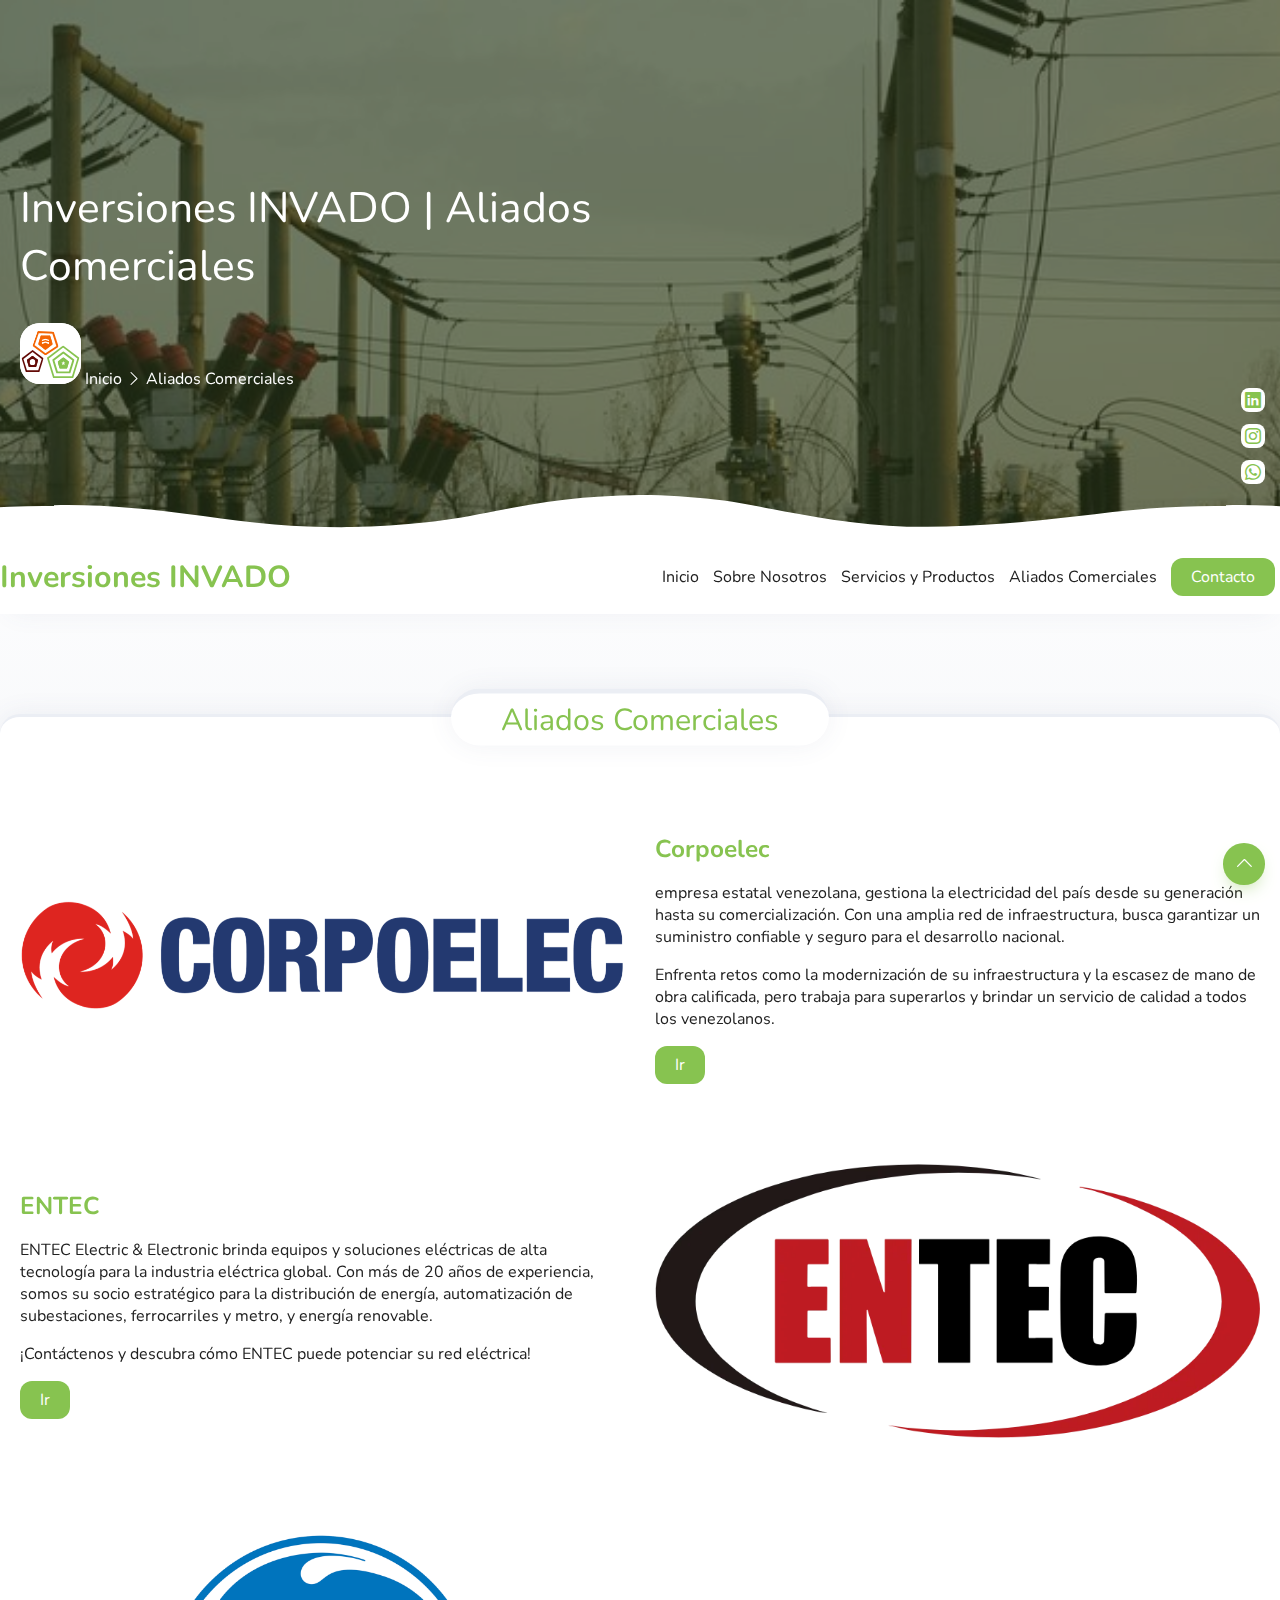
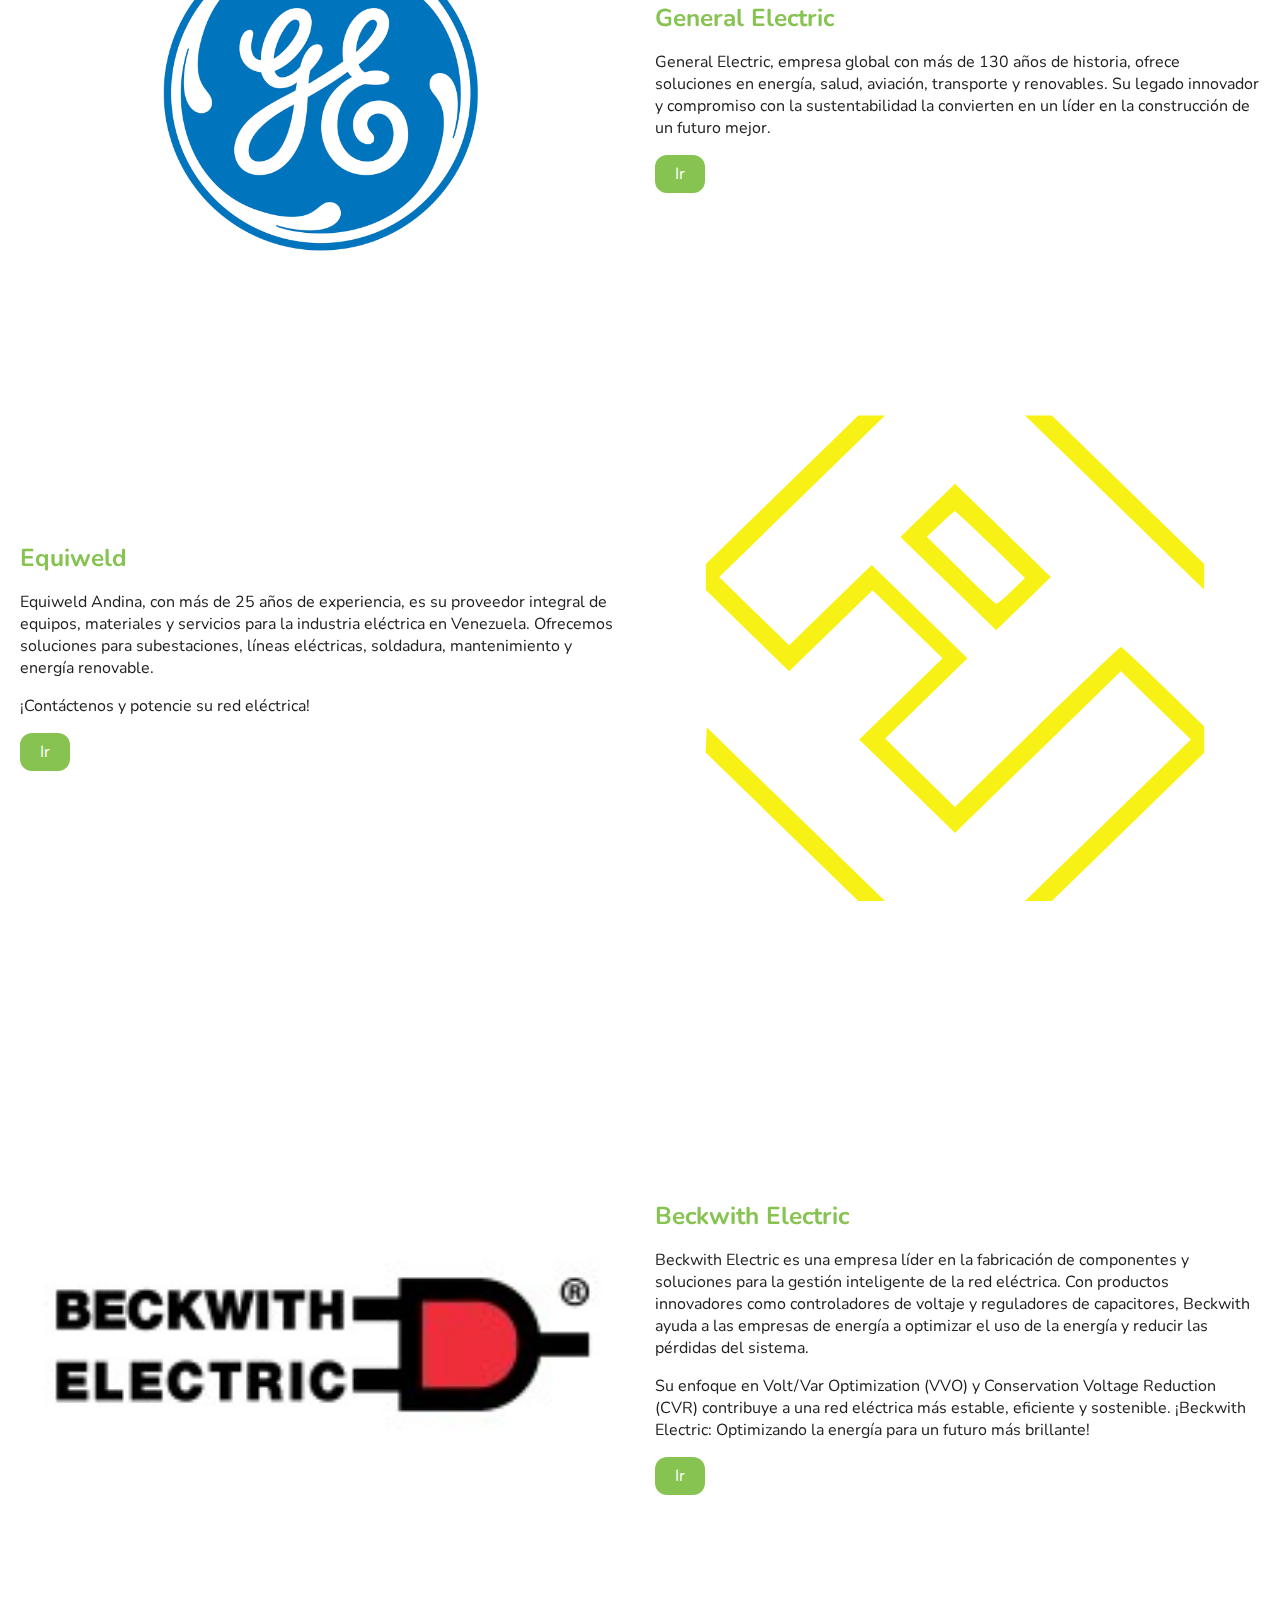
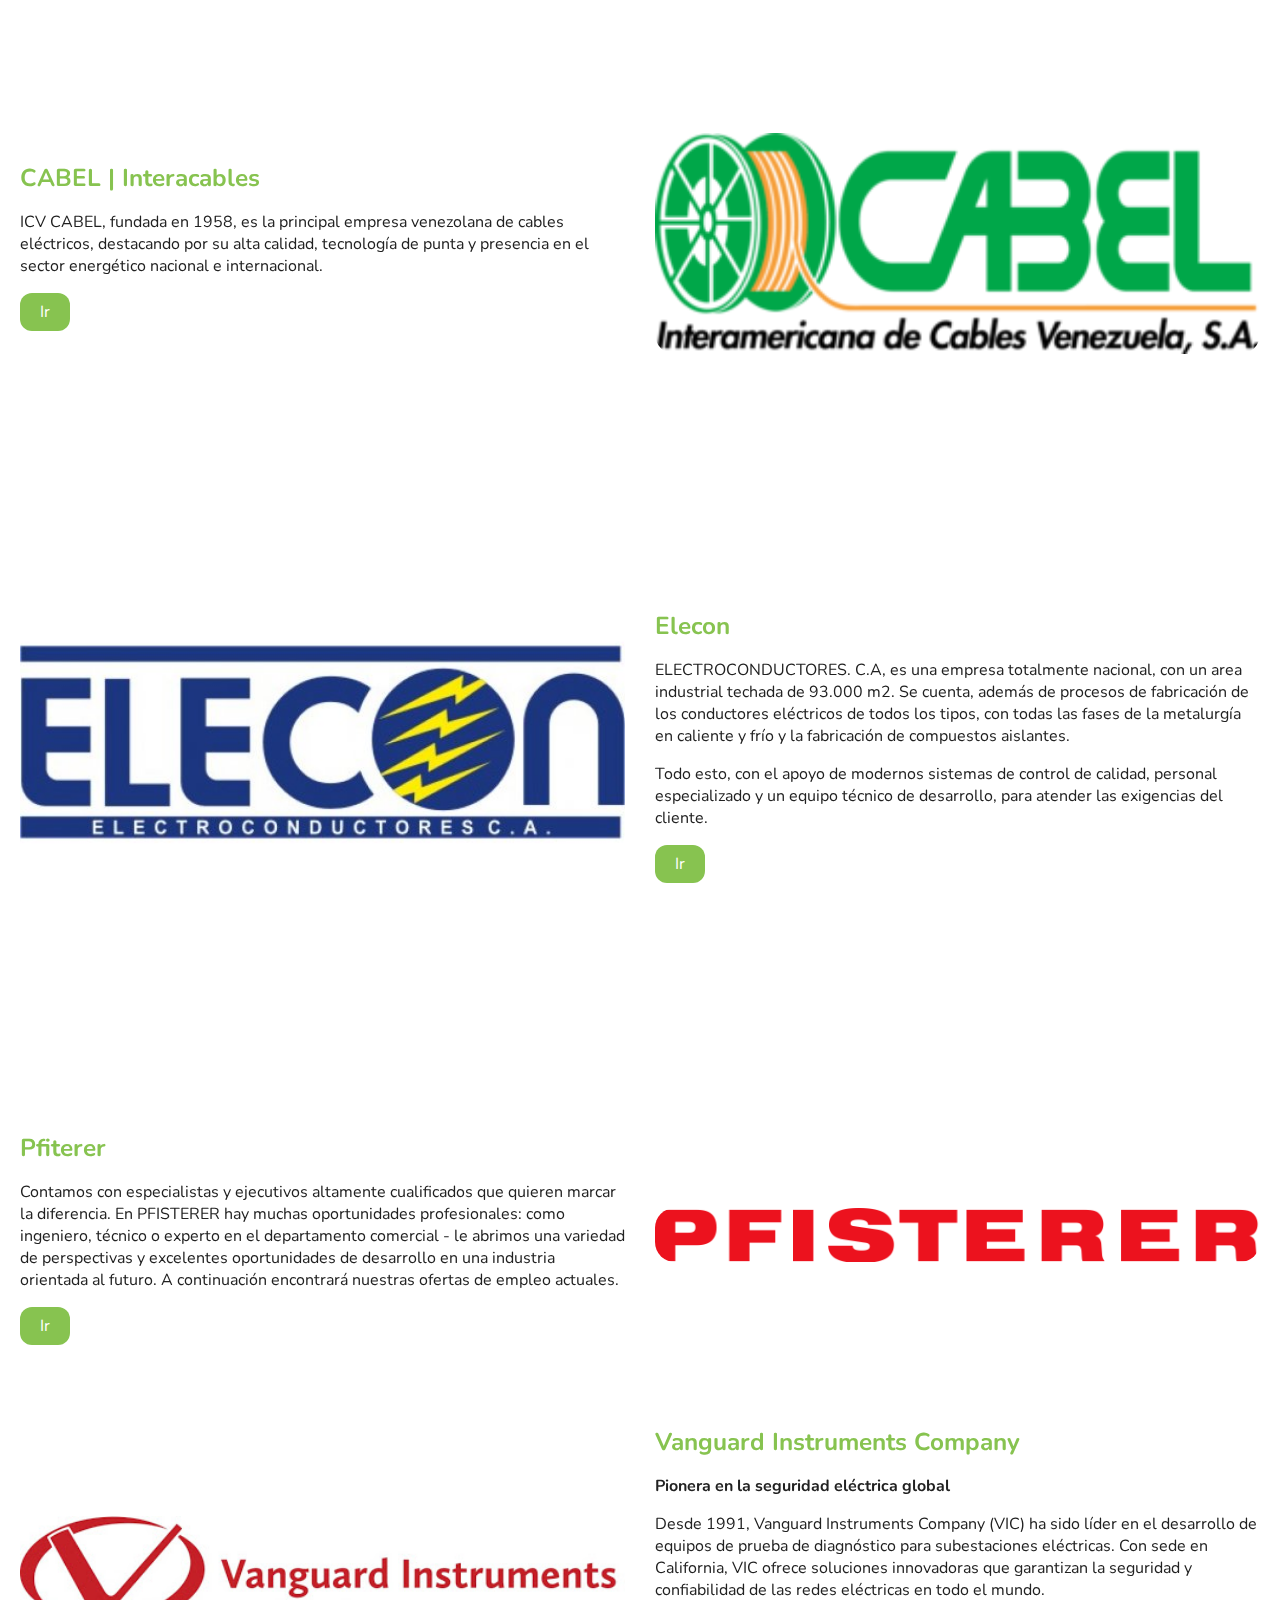
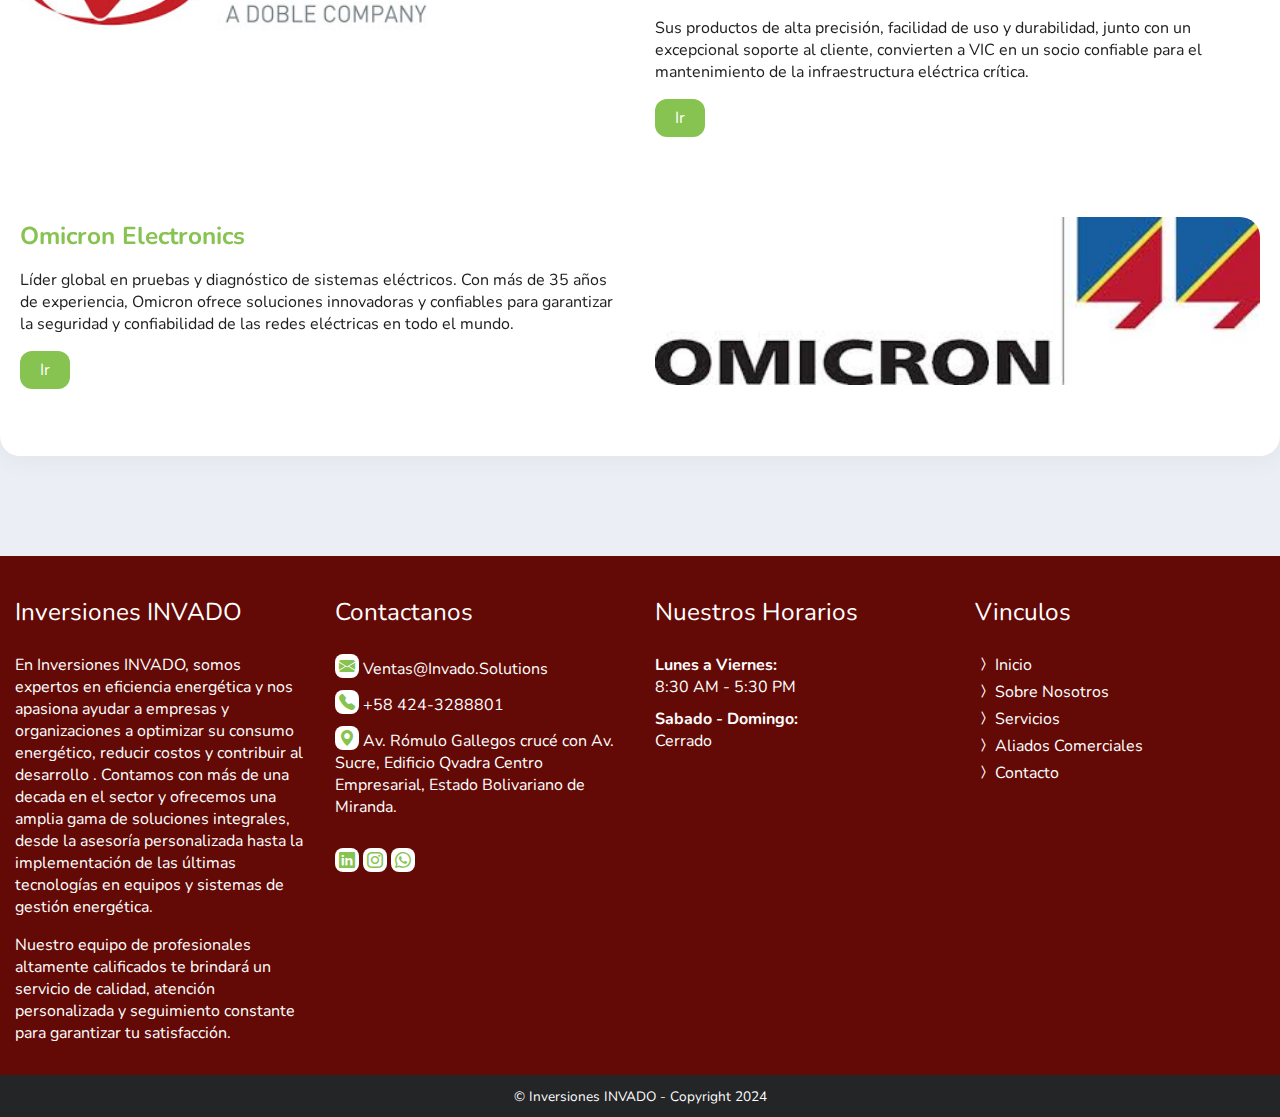
<file: industries.html>
<!DOCTYPE html>
<html lang="en">
<head>
    <meta charset="UTF-8">
    <meta name="viewport" content="width=device-width, initial-scale=1.0">
    <meta name="author" content="Johnny Alimoot C.">
    <!-- DESCRIPTION OF THE PAGE -->
    <meta name="description" content="Free corporate web template by JACode - Johnny Alimoot C">
    
    <!-- KEYWORDS OF THE PAGE TO HELP SEARCH ENGINE -->
    <meta name="keywords" content="HTML, CSS, Blue, Rounded, Modern, Nice">

    <!-- OG IMAGE IS THE IMAGE SHOWN WHEN YOUR WEBSITE LINK IS SHARED ON SOCIAL MEDIA -->
    <meta property="og:image" content="art/og-card.png">
    <meta property="og:title" content="Roundazzle - Free corporate web template">
    <meta name="twitter:card" content="summary_large_image">

    <!-- THE TITLE OF THE PAGE -->
    <title>Inversiones INVADO</title>

    <link rel="preload" href="icons/bootstrap-icons.css" as="style">
    <link rel="preload" href="css/fontstyle.css" as="style">
    <link rel="preload" href="css/layout.css" as="style">
    <link rel="preload" href="css/animation.css" as="style">
    <link rel="preload" href="css/style.css" as="style">

    <link rel="stylesheet" href="icons/bootstrap-icons.css">
    <link rel="stylesheet" href="css/fontstyle.css">
    <link rel="stylesheet" href="css/layout.css">
    <link rel="stylesheet" href="css/animation.css">
    <link rel="stylesheet" href="css/style.css">
    <link rel="icon" type="image/png" href="art/favicon.svg">
</head>
<body>
    <!-- FADE OUT ANIMATION WHEN LOADED -->
    <span class="fade"></span>
    <main>
        <!-- SUB HERO BANNER START -->
        <section class="sub-hero-banner" style="background-image: url('art/esttacion2.jpg');">
            <div class="hero-contained">
                <div class="hero-title fc-white">
                    <h1 class="ff-damion">Inversiones INVADO | Aliados Comerciales</h1><img src="art/favicon.svg" class="favi"> 
                    <a href="index.html" class="fc-white">
                        Inicio
                    </a>
                    <i class="bi bi-chevron-right"></i>
                    <a href="industries.html" class="fc-white">
                        Aliados Comerciales
                    </a>
                </div>
            </div>
            <div class="hero-socials ">
                <a href="http://www.linkedin.com/in/inversiones-invado-9b0a441b1" class="mt-a icon-link " aria-label="Follow us on facebook">
                    <i class="bi bi-linkedin "></i>
                </a>
                <a href="https://www.instagram.com/inversiones_invado/?hl=es-es" class="icon-link mt-10 " aria-label="Follow us on instagram">
                    <i class="bi bi-instagram "></i>
                </a>
                <a href="https://wa.link/0h4ob9" class="icon-link mt-10 " aria-label="Follow us on twitter">
                    <i class="bi bi-whatsapp "></i>
                </a>
               
            </div>
        </section>
        <!-- SUB HERO BANNER END -->

        <!-- NAVIGATION START -->
        <nav>
            <div class="contained">
                <a href="index.html" class="logo fc-primary ff-damion row flex-alig-center">
                    <span class="fs-h2">Inversiones INVADO</span>
                </a>
                <input type="checkbox" name="tablet-mobile-menu" class="tab-mob-menu" aria-label="tablet and mobile menu">
                <div class="navigation-container">
                    <a href="index.html">Inicio</a>
                    <a href="about.html">Sobre Nosotros</a>
                    <a href="service.html">Servicios y Productos</a>
                    <a href="industries.html">Aliados Comerciales</a>
                   <!-- <a href="blog/blog.html">Anuncios</a>
                    <a href="career/career.html">Proyectos</a>-->
                    <a href="contact.html" class="btn-bg1 border-round">Contacto</a>
                </div>
            </div>
        </nav>
        <a href="#" class="btn-back-to-top" aria-label="Back to top button">
            <i class="bi bi-chevron-up"></i>
        </a>
        <!-- NAVIGATION END -->

        <section class="contained">
            <h2 class="section-title ff-damion">Aliados Comerciales</h2>

            <div class="row flex-alig-center mt-50">
                <div class="col-balance">
                    <img src="art/empresas/Corpoelec.png" alt="" >
                </div>
                <div class="col-balance">
                    <span class="fc-primary fs-h3" >Corpoelec </span>
                    <p>
                        empresa estatal venezolana, gestiona la electricidad del país desde su generación hasta su comercialización. Con una amplia red de infraestructura, busca garantizar un suministro confiable y seguro para el desarrollo nacional.
                    </p>
                    <p>
                        Enfrenta retos como la modernización de su infraestructura y la escasez de mano de obra calificada, pero trabaja para superarlos y brindar un servicio de calidad a todos los venezolanos.
                    </p>
                    <a href="https://pagos.corpoelec.com.ve/login" class="btn-bg1 border-round">Ir</a>
                </div>
            </div>

            <div class="row flex-alig-center mt-50">
                <div class="col-balance">
                    <span class="fc-primary fs-h3">ENTEC</span>
                    <p>
                        ENTEC Electric & Electronic brinda equipos y soluciones eléctricas de alta tecnología para la industria eléctrica global. Con más de 20 años de experiencia, somos su socio estratégico para la distribución de energía, automatización de subestaciones, ferrocarriles y metro, y energía renovable.
                    </p>
                    <p>    
                        ¡Contáctenos y descubra cómo ENTEC puede potenciar su red eléctrica!
                    </p>
                    <a href="https://entec.com.ve/" class="btn-bg1 border-round">Ir</a>
                </div>
                <div class="col-balance order-tab-1">
                    <img src="art/empresas/entec.webp" alt="">
                </div>
            </div>

            <div class="row flex-alig-center mt-50">
                <div class="col-balance">
                    <img src="art/empresas/he.png" alt="">
                </div>
                <div class="col-balance">
                    <span class="fc-primary fs-h3">General Electric</span>
                    <p>
                        General Electric, empresa global con más de 130 años de historia, ofrece soluciones en energía, salud, aviación, transporte y renovables.
                        
                        Su legado innovador y compromiso con la sustentabilidad la convierten en un líder en la construcción de un futuro mejor.
                    </p>
                    <a href="https://www.ge.com/" class="btn-bg1 border-round">Ir</a>
                </div>
            </div>
            <div class="row flex-alig-center mt-50">
                <div class="col-balance">
                    <span class="fc-primary fs-h3">Equiweld</span>
                    <p>
                        Equiweld Andina, con más de 25 años de experiencia, es su proveedor integral de equipos, materiales y servicios para la industria eléctrica en Venezuela.
                        
                        Ofrecemos soluciones para subestaciones, líneas eléctricas, soldadura, mantenimiento y energía renovable.
                    </p>
                    <p>    
                        ¡Contáctenos y potencie su red eléctrica!
                    </p>
                    <a href="https://www.instagram.com/equiweld/" class="btn-bg1 border-round">Ir</a>
                </div>
                <div class="col-balance order-tab-1">
                    <img src="art/empresas/equiweld.svg" alt="">
                </div>
            </div>

            <div class="row flex-alig-center mt-50">
                <div class="col-balance">
                    <img src="art/empresas/beckwith_electric_logo.jpg" alt="">
                </div>
                <div class="col-balance">
                    <span class="fc-primary fs-h3">Beckwith Electric</span>
                    <p>
                        Beckwith Electric es una empresa líder en la fabricación de componentes y soluciones para la gestión inteligente de la red eléctrica. Con productos innovadores como controladores de voltaje y reguladores de capacitores, Beckwith ayuda a las empresas de energía a optimizar el uso de la energía y reducir las pérdidas del sistema.
                    </p>
                    <p>
                        Su enfoque en Volt/Var Optimization (VVO) y Conservation Voltage Reduction (CVR) contribuye a una red eléctrica más estable, eficiente y sostenible.
                        ¡Beckwith Electric: Optimizando la energía para un futuro más brillante!
                    </p>
                    <a href="https://beckwithelectric.com/" class="btn-bg1 border-round">Ir</a>
                </div>
            </div>
            <div class="row flex-alig-center mt-50">
                <div class="col-balance">
                    <span class="fc-primary fs-h3"> CABEL | Interacables </span>
                    <p>
                        ICV CABEL, fundada en 1958, es la principal empresa venezolana de cables eléctricos, destacando por su alta calidad, tecnología de punta y presencia en el sector energético nacional e internacional.
                    </p>
                    <a href="https://www.interacables.com/" class="btn-bg1 border-round">Ir</a>
                </div>
                <div class="col-balance order-tab-1">
                    <img src="art/empresas/cabel.png" alt="">
                </div>
            </div>

            <div class="row flex-alig-center mt-50">
                <div class="col-balance">
                    <img src="art/empresas/elecon.jpg" alt="">
                </div>
                <div class="col-balance">
                    <span class="fc-primary fs-h3">Elecon</span>
                    <p>
                        ELECTROCONDUCTORES. C.A, es una empresa totalmente nacional, con un area industrial techada de 93.000 m2. Se cuenta, además de procesos de fabricación de los conductores eléctricos de todos los tipos, con todas las fases de la metalurgía en caliente y frío y la fabricación de compuestos aislantes.
                    </p>
                    <p>
                        Todo esto, con el apoyo de modernos sistemas de control de calidad, personal especializado y un equipo técnico de desarrollo, para atender las exigencias del cliente.
                    </p>
                    <a href="http://www.eleconve.com/pages/ele_productos.htm" class="btn-bg1 border-round">Ir</a>
                </div>
            </div>

            <div class="row flex-alig-center mt-50">
                <div class="col-balance">
                    <span class="fc-primary fs-h3"> Pfiterer </span>
                    <p>
                        Contamos con especialistas y ejecutivos altamente cualificados que quieren marcar la diferencia. En PFISTERER hay muchas oportunidades profesionales: como ingeniero, técnico o experto en el departamento comercial - le abrimos una variedad de perspectivas y excelentes oportunidades de desarrollo en una industria orientada al futuro. A continuación encontrará nuestras ofertas de empleo actuales.
                    </p>
                    <a href="https://www.pfisterer.com/" class="btn-bg1 border-round">Ir</a>
                </div>
                <div class="col-balance order-tab-1">
                    <img src="art/empresas/2560px-Pfisterer.svg.png" alt="">
                </div>
            </div>

            <div class="row flex-alig-center mt-50">
                <div class="col-balance">
                    <img src="art/empresas/vanguard.jpg" alt="">
                </div>
                <div class="col-balance">
                    <span class="fc-primary fs-h3">Vanguard Instruments Company</span>
                    
                    <p><b> Pionera en la seguridad eléctrica global</b></p>
                    <p>
                     Desde 1991, Vanguard Instruments Company (VIC) ha sido líder en el desarrollo de equipos de prueba de diagnóstico para subestaciones eléctricas. Con sede en California, VIC ofrece soluciones innovadoras que garantizan la seguridad y confiabilidad de las redes eléctricas en todo el mundo.
                    </p>
                    <p>Sus productos de alta precisión, facilidad de uso y durabilidad, junto con un excepcional soporte al cliente, convierten a VIC en un socio confiable para el mantenimiento de la infraestructura eléctrica crítica.
                    </p>
                    <a href="hhttps://downloads.vanguard-instruments.com/" class="btn-bg1 border-round">Ir</a>
                </div>
            </div>

            <div class="row flex-alig-center mt-50">
                <div class="col-balance">
                    <span class="fc-primary fs-h3"> Omicron Electronics </span>
                    <p>
                        Líder global en pruebas y diagnóstico de sistemas eléctricos. Con más de 35 años de experiencia, Omicron ofrece soluciones innovadoras y confiables para garantizar la seguridad y confiabilidad de las redes eléctricas en todo el mundo.
                    </p>
                    <a href="https://www.pfisterer.com/" class="btn-bg1 border-round">Ir</a>
                </div>
                <div class="col-balance order-tab-1">
                    <img src="art/empresas/omicron.jpg" alt="">
                </div>
            </div>
        </section>

    </main>

    <!-- FOOTER START -->
    <footer class="fc-white">
        <div class="contained row flex-just-center">

            <!-- FOOTER WEBSITE MOTO START -->
            <div class="col-quad">
                <h3 class="ff-damion">Inversiones INVADO</h3>
                <p >
                    En Inversiones INVADO, somos expertos en eficiencia energética y nos apasiona ayudar a empresas y organizaciones a optimizar su consumo energético, reducir costos y contribuir al desarrollo . Contamos con más de una decada en el sector y ofrecemos una amplia gama de soluciones integrales, desde la asesoría personalizada hasta la implementación de las últimas tecnologías en equipos y sistemas de gestión energética.
                </p>
                <p >
                    Nuestro equipo de profesionales altamente calificados te brindará un servicio de calidad, atención personalizada y seguimiento constante para garantizar tu satisfacción.
                </p>
            </div>
            <!-- FOOTER WEBSITE MOTO END -->

            <!-- FOOTER QUICK CONTACT START -->
            <div class="col-quad">
                <h3 class="ff-damion">Contactanos</h3>
                <a href="mailto:ventas@invado.solutions" class="display-block fc-white icon-link mt-10 mb-10">
                    <i class="bi bi-envelope-fill"></i>
                    Ventas@Invado.Solutions
                </a>
                <a href="https://wa.link/0h4ob9" class="display-block fc-white icon-link mt-10 mb-10">
                    <i class="bi bi-telephone-fill"></i>
                    +58 424-3288801
                </a>
                <a href="https://maps.app.goo.gl/7QjY9H1jniyyai189" class="display-block fc-white icon-link mt-10 mb-10">
                    <i class="bi bi-geo-alt-fill"></i>
                    Av. Rómulo Gallegos crucé con Av. Sucre, Edificio Qvadra Centro Empresarial, Estado Bolivariano de Miranda. 
                </a>
                <a href="http://www.linkedin.com/in/inversiones-invado-9b0a441b1" class="display-inblock fc-white icon-link mt-20" aria-label="Follow on facebook">
                    <i class="bi bi-linkedin"></i>
                </a>
                <a href="https://www.instagram.com/inversiones_invado/?hl=es-es" class="display-inblock fc-white icon-link" aria-label="Follow on instagram">
                    <i class="bi bi-instagram"></i>
                </a>
                <a href="https://wa.link/0h4ob9" class="display-inblock fc-white icon-link" aria-label="Follow on twitter">
                    <i class="bi bi-whatsapp"></i>
                </a>
                
            </div>
            <!-- FOOTER QUICK CONTACT END -->
            
            <!-- FOOTER SCHEDULE START -->
            <div class="col-quad">
                <h3 class="ff-damion">Nuestros Horarios</h3>
                <p class="mt-10 mb-10 fw-bold">
                    Lunes a Viernes:
                    <span class="fw-normal display-block">8:30 AM - 5:30 PM</span>
                </p>
                <p class="mt-10 mb-10 fw-bold">
                    Sabado - Domingo:
                    <span class="fw-normal display-block">Cerrado</span>
                </p>
                
            </div>
            <!-- FOOTER SCHEDULE END -->
            
            <!-- FOOTER USEFUL LINKS START -->
            <div class="col-quad">
                <h3 class="ff-damion">Vinculos</h3>
                <a href="index.html" class="display-block fc-white mt-5 mb-5">
                    <i class="bi bi-chevron-compact-right"></i>
                    Inicio
                </a>
                <a href="about.html" class="display-block fc-white mt-5 mb-5">
                    <i class="bi bi-chevron-compact-right"></i>
                    Sobre Nosotros
                </a>
                <a href="service.html" class="display-block fc-white mt-5 mb-5">
                    <i class="bi bi-chevron-compact-right"></i>
                    Servicios
                </a>
                <a href="industries.html" class="display-block fc-white mt-5 mb-5">
                    <i class="bi bi-chevron-compact-right"></i>
                    Aliados Comerciales
                </a>
                <!-- <a href="blog/blog.html" class="display-block fc-white mt-5 mb-5">
                    <i class="bi bi-chevron-compact-right"></i>
                    Anuncios
                </a>
                <a href="career/career.html" class="display-block fc-white mt-5 mb-5">
                    <i class="bi bi-chevron-compact-right"></i>
                    Proyectos
                </a>-->
                <a href="contact.html" class="display-block fc-white mt-5 mb-5">
                    <i class="bi bi-chevron-compact-right"></i>
                    Contacto
                </a>
            </div>
            <!-- FOOTER USEFUL LINKS END -->
            
        </div>
        <div class="copy ta-center fc-white">
            <small>&copy; Inversiones INVADO - Copyright 2024</small>
        </div>
    </footer>
    <!-- FOOTER END -->

</body>
</html>
</file>
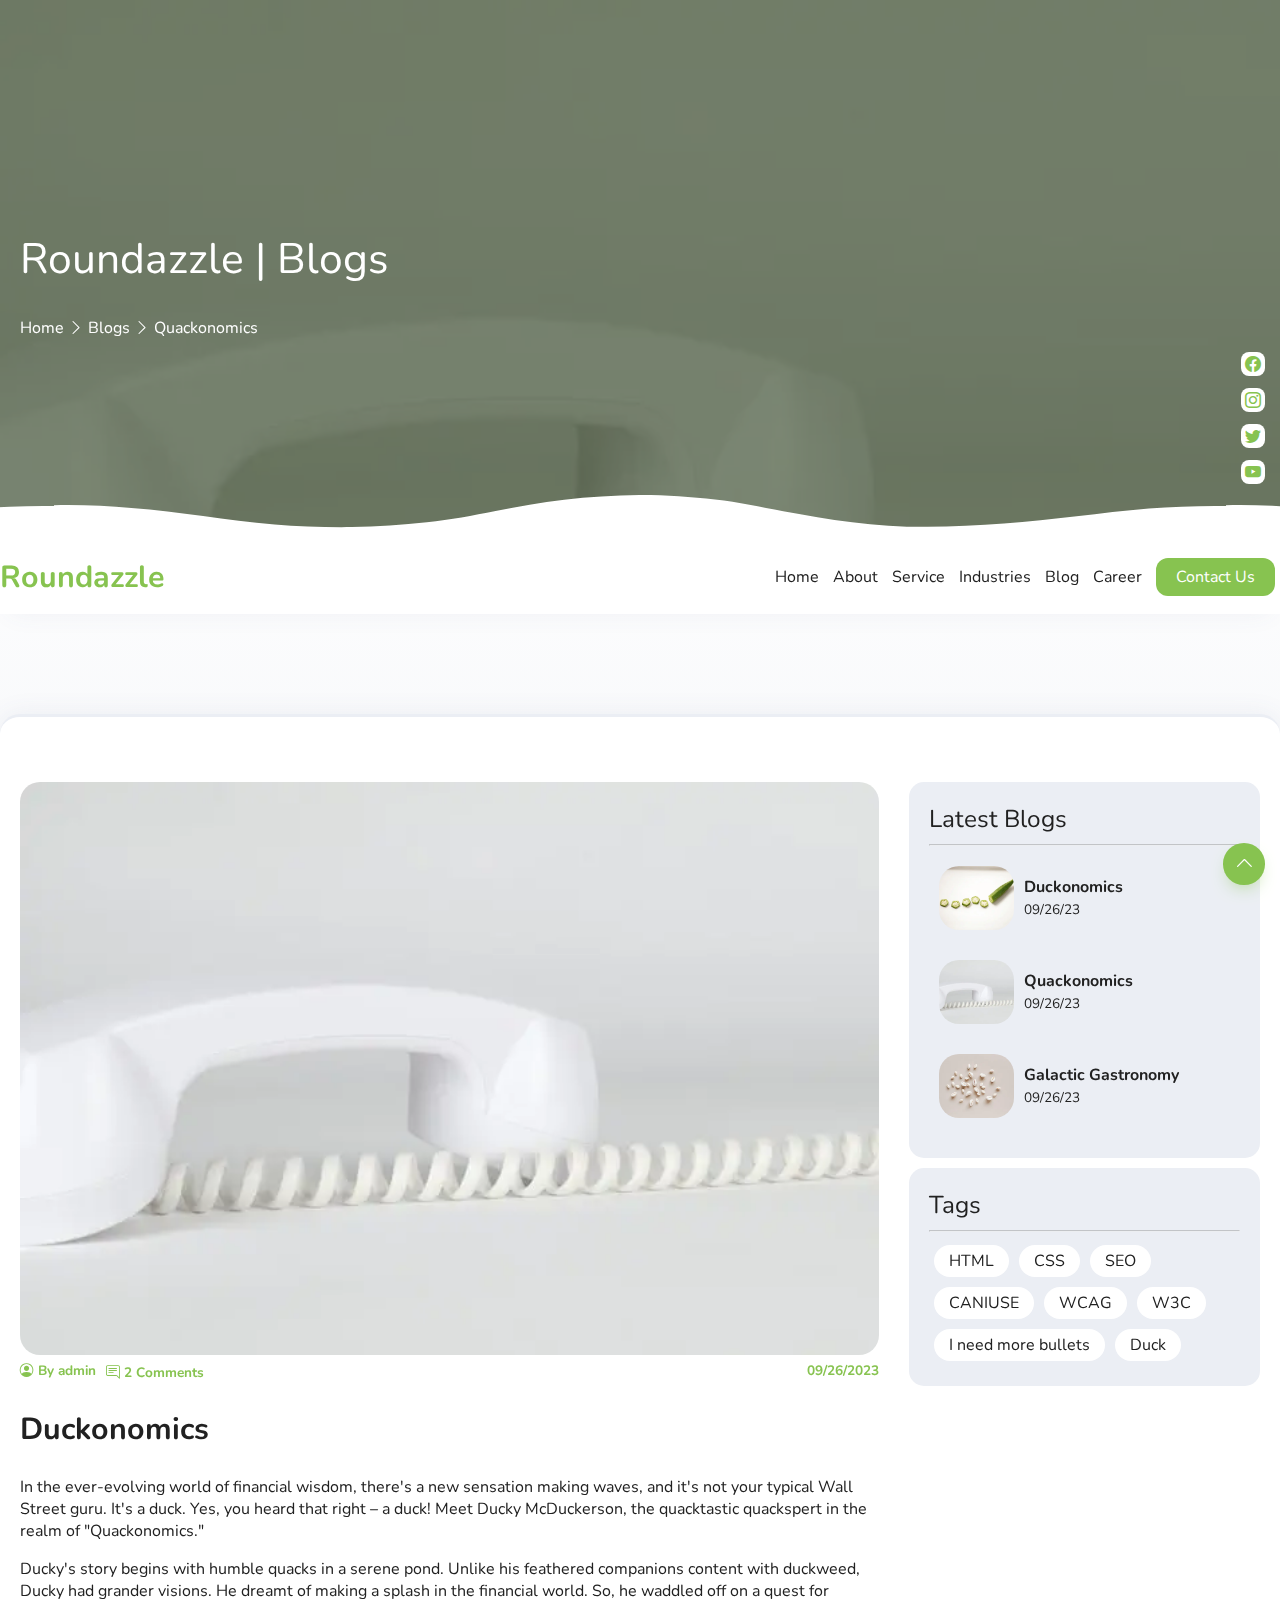
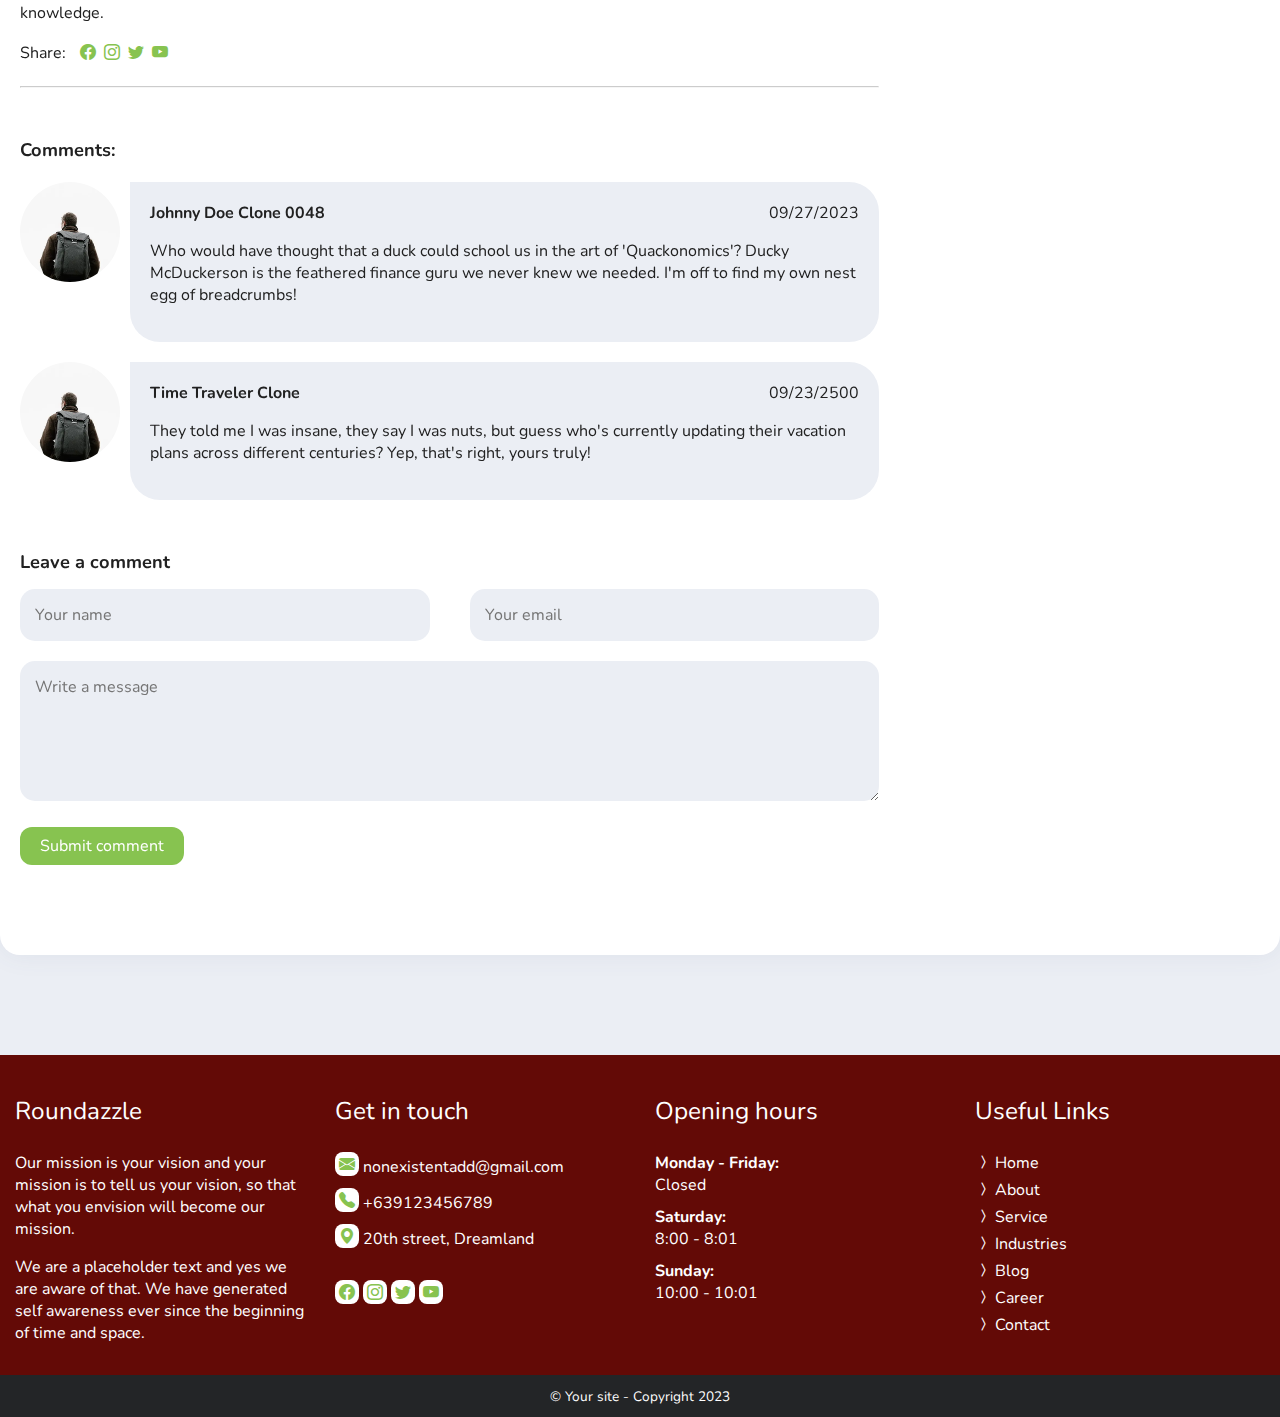
<file: blog/blog-1 copy.html>
<!DOCTYPE html>
<html lang="en">
<head>
    <meta charset="UTF-8">
    <meta name="viewport" content="width=device-width, initial-scale=1.0">
    <meta name="author" content="Johnny Alimoot C.">
    <!-- DESCRIPTION OF THE PAGE -->
    <meta name="description" content="Free corporate web template by JACode - Johnny Alimoot C">
    
    <!-- KEYWORDS OF THE PAGE TO HELP SEARCH ENGINE -->
    <meta name="keywords" content="HTML, CSS, Blue, Rounded, Modern, Nice">

    <!-- OG IMAGE IS THE IMAGE SHOWN WHEN YOUR WEBSITE LINK IS SHARED ON SOCIAL MEDIA -->
    <meta property="og:image" content="art/og-card.png">
    <meta property="og:title" content="Roundazzle - Free corporate web template">
    <meta name="twitter:card" content="summary_large_image">

    <!-- THE TITLE OF THE PAGE -->
    <title>Roundazzle | Blogs</title>

    <link rel="preload" href="../icons/bootstrap-icons.css" as="style">
    <link rel="preload" href="../css/fontstyle.css" as="style">
    <link rel="preload" href="../css/layout.css" as="style">
    <link rel="preload" href="../css/animation.css" as="style">
    <link rel="preload" href="../css/style.css" as="style">

    <link rel="stylesheet" href="../icons/bootstrap-icons.css">
    <link rel="stylesheet" href="../css/fontstyle.css">
    <link rel="stylesheet" href="../css/layout.css">
    <link rel="stylesheet" href="../css/animation.css">
    <link rel="stylesheet" href="../css/style.css">
    <link rel="icon" type="image/png" href="../art/favicon.png">
</head>
<body>
    <!-- FADE OUT ANIMATION WHEN LOADED -->
    <span class="fade"></span>
    <main>
        <!-- SUB HERO BANNER START -->
        <section class="sub-hero-banner" style="background-image: url('../art/work2.webp');">
            <div class="hero-contained">
                <div class="hero-title fc-white">
                    <h1 class="ff-damion">Roundazzle | Blogs</h1>
                    <a href="../index.html" class="fc-white">
                        Home
                    </a>
                    <i class="bi bi-chevron-right"></i>
                    <a href="blog.html" class="fc-white">
                        Blogs
                    </a>
                    <i class="bi bi-chevron-right"></i>
                    <a href="#" class="fc-white">
                        Quackonomics
                    </a>
                </div>
            </div>
            <div class="hero-socials">
                <a href="#" class="mt-a icon-link" aria-label="Follow us on facebook">
                    <i class="bi bi-facebook"></i>
                </a>
                <a href="#" class="icon-link mt-10" aria-label="Follow us on instagram">
                    <i class="bi bi-instagram"></i>
                </a>
                <a href="#" class="icon-link mt-10" aria-label="Follow us on twitter">
                    <i class="bi bi-twitter"></i>
                </a>
                <a href="#" class="icon-link mt-10" aria-label="Follow us on youtube">
                    <i class="bi bi-youtube"></i>
                </a>
            </div>
        </section>
        <!-- SUB HERO BANNER END -->

        <!-- NAVIGATION START -->
        <nav>
            <div class="contained">
                <a href="../index.html" class="logo fc-primary ff-damion row flex-alig-center">
                    <span class="fs-h2">Roundazzle</span>
                </a>
                <input type="checkbox" name="tablet-mobile-menu" class="tab-mob-menu" aria-label="tablet and mobile menu">
                <div class="navigation-container">
                    <a href="../index.html">Home</a>
                    <a href="../about.html">About</a>
                    <a href="../service.html">Service</a>
                    <a href="../industries.html">Industries</a>
                    <a href="blog.html">Blog</a>
                    <a href="../career/career.html">Career</a>
                    <a href="../contact.html" class="btn-bg1 border-round">Contact Us</a>
                </div>
            </div>
        </nav>
        <a href="#" class="btn-back-to-top" aria-label="Back to top button">
            <i class="bi bi-chevron-up"></i>
        </a>
        <!-- NAVIGATION END -->

        <section class="row contained">
            <div class="col-wide">
                <!-- BLOG THUMBNAIL -->
                <img src="../art/work2.webp" alt="" class="img-unheight">

                <!-- BLOG DETAIL -->
                <div class="row fc-primary fw-bold">
                    <small><i class="bi bi-person-circle"></i> By admin</small>
                    <a href="#comments" class="fc-primary" aria-label="A link to comment section">
                        <small class="ml-10"><i class="bi bi-chat-right-text"></i> 2 Comments</small>
                    </a>
                    <small class="ml-a">09/26/2023</small>
                </div>

                <!-- BLOG TITLE & CONTENT -->
                <h2>Duckonomics</h2>
                <p>
                    In the ever-evolving world of financial wisdom, there's a new sensation making waves, and 
                    it's not your typical Wall Street guru. It's a duck. Yes, you heard that right – a duck! 
                    Meet Ducky McDuckerson, the quacktastic quackspert in the realm of "Quackonomics."
                </p>
                <p>
                    Ducky's story begins with humble quacks in a serene pond. Unlike his feathered companions 
                    content with duckweed, Ducky had grander visions. He dreamt of making a splash in the financial 
                    world. So, he waddled off on a quest for knowledge.
                </p>

                <!-- BLOG SOCIAL SHARE -->
                <div class="row flex-alig-center mb-20">
                    <p class="no-margin mr-10">Share:</p>
                    <a href="#" class="icon-link" aria-label="Follow us on facebook">
                        <i class="bi bi-facebook"></i>
                    </a>
                    <a href="#" class="icon-link" aria-label="Follow us on instagram">
                        <i class="bi bi-instagram"></i>
                    </a>
                    <a href="#" class="icon-link" aria-label="Follow us on twitter">
                        <i class="bi bi-twitter"></i>
                    </a>
                    <a href="#" class="icon-link" aria-label="Follow us on youtube">
                        <i class="bi bi-youtube"></i>
                    </a>
                </div>
                <hr>
                <!-- BLOG COMMENTS SECTION -->
                <ul class="comments-list" id="comments">
                    <li class="fs-h4">Comments:</li>
                    
                    <li class="card-comment">
                        <img src="../art/team.webp" alt="">
                        <div class="info">
                            <div class="row">
                                <p class="fw-bold no-margin">Johnny Doe Clone 0048</p>
                                <p class="no-margin ml-a">09/27/2023</p>
                            </div>
                            <p>
                                Who would have thought that a duck could school us in the art of 'Quackonomics'? 
                                Ducky McDuckerson is the feathered finance guru we never knew we needed. I'm off to 
                                find my own nest egg of breadcrumbs!
                            </p>
                        </div>
                    </li>
                    <li class="card-comment">
                        <img src="../art/team.webp" alt="">
                        <div class="info">
                            <div class="row">
                                <p class="fw-bold no-margin">Time Traveler Clone</p>
                                <p class="no-margin ml-a">09/23/2500</p>
                            </div>
                            <p>
                                They told me I was insane, they say I was nuts, but guess who's currently 
                                updating their vacation plans across different centuries? Yep, that's right, yours truly!
                            </p>
                        </div>
                    </li>
                </ul>

                <!-- BLOG LEAVE A COMMENT FORM -->
                <form action="#" class="message-form mt-50 mb-25">
                    <span class="fs-h4 mb-15">Leave a comment</span>
                    <div class="row mb-20">
                        <input type="text" id="comment-name" placeholder="Your name" aria-label="Input for your name" required>
                        <input type="email" class="ml-a" id="comment-email" placeholder="Your email" aria-label="Input for email" required>
                    </div>
                    <textarea id="comment-message" rows="5" placeholder="Write a message" aria-label="Input for writing message"></textarea>
                    <button type="submit" class="btn-bg1 border-round mt-20">Submit comment</button>
                </form>
            </div>
            <div class="col-slim">
                <div class="card-side">
                    <!-- SIDE NAVIGATION OTHER BLOGS -->
                    <span class="fs-h3 ff-damion">Latest Blogs</span>
                    <hr>
                    <a href="#" class="card-post">
                        <img src="../art/work1.webp" alt="">
                        <div class="info">
                            <p class="no-margin fw-bold">Duckonomics</p>
                            <small class="no-margin">09/26/23</small>
                        </div>
                    </a>
                    <a href="#" class="card-post">
                        <img src="../art/work2.webp" alt="">
                        <div class="info">
                            <p class="no-margin fw-bold">Quackonomics</p>
                            <small class="no-margin">09/26/23</small>
                        </div>
                    </a>
                    <a href="#" class="card-post">
                        <img src="../art/work3.webp" alt="">
                        <div class="info">
                            <p class="no-margin fw-bold">Galactic Gastronomy</p>
                            <small class="no-margin">09/26/23</small>
                        </div>
                    </a>
                </div>
                <div class="card-side mt-10">
                    <!-- BLOG TAGS -->
                    <span class="fs-h3 ff-damion">Tags</span>
                    <hr>
                    <div class="row">
                        <span class="tags">HTML</span>
                        <span class="tags">CSS</span>
                        <span class="tags">SEO</span>
                        <span class="tags">CANIUSE</span>
                        <span class="tags">WCAG</span>
                        <span class="tags">W3C</span>
                        <span class="tags">I need more bullets</span>
                        <span class="tags">Duck</span>
                    </div>
                </div>
            </div>
        </section>

    </main>

    <footer class="fc-white">
        <div class="contained row flex-just-center">
            <div class="col-quad">
                <h3 class="ff-damion">Roundazzle</h3>
                <p>
                    Our mission is your vision and your mission is to tell
                    us your vision, so that what you envision will become our mission.
                </p>
                <p>
                    We are a placeholder text and yes we are aware of that. We have generated self awareness ever since
                    the beginning of time and space.
                </p>
            </div>
            <div class="col-quad">
                <h3 class="ff-damion">Get in touch</h3>
                <a href="#" class="display-block fc-white icon-link mt-10 mb-10">
                    <i class="bi bi-envelope-fill"></i>
                    nonexistentadd@gmail.com
                </a>
                <a href="#" class="display-block fc-white icon-link mt-10 mb-10">
                    <i class="bi bi-telephone-fill"></i>
                    +639123456789
                </a>
                <a href="#" class="display-block fc-white icon-link mt-10 mb-10">
                    <i class="bi bi-geo-alt-fill"></i>
                    20th street, Dreamland
                </a>
                <a href="#" class="display-inblock fc-white icon-link mt-20" aria-label="Follow on facebook">
                    <i class="bi bi-facebook"></i>
                </a>
                <a href="#" class="display-inblock fc-white icon-link" aria-label="Follow on instagram">
                    <i class="bi bi-instagram"></i>
                </a>
                <a href="#" class="display-inblock fc-white icon-link" aria-label="Follow on twitter">
                    <i class="bi bi-twitter"></i>
                </a>
                <a href="#" class="display-inblock fc-white icon-link" aria-label="Follow on youtube">
                    <i class="bi bi-youtube"></i>
                </a>
            </div>
            <div class="col-quad">
                <h3 class="ff-damion">Opening hours</h3>
                <p class="mt-10 mb-10 fw-bold">
                    Monday - Friday:
                    <span class="fw-normal display-block">Closed</span>
                </p>
                <p class="mt-10 mb-10 fw-bold">
                    Saturday:
                    <span class="fw-normal display-block">8:00 - 8:01</span>
                </p>
                <p class="mt-10 mb-10 fw-bold">
                    Sunday:
                    <span class="fw-normal display-block">10:00 - 10:01</span>
                </p>
            </div>
            <div class="col-quad">
                <h3 class="ff-damion">Useful Links</h3>
                <a href="../index.html" class="display-block fc-white mt-5 mb-5">
                    <i class="bi bi-chevron-compact-right"></i>
                    Home
                </a>
                <a href="../about.html" class="display-block fc-white mt-5 mb-5">
                    <i class="bi bi-chevron-compact-right"></i>
                    About
                </a>
                <a href="../service.html" class="display-block fc-white mt-5 mb-5">
                    <i class="bi bi-chevron-compact-right"></i>
                    Service
                </a>
                <a href="../industries.html" class="display-block fc-white mt-5 mb-5">
                    <i class="bi bi-chevron-compact-right"></i>
                    Industries
                </a>
                <a href="blog.html" class="display-block fc-white mt-5 mb-5">
                    <i class="bi bi-chevron-compact-right"></i>
                    Blog
                </a>
                <a href="../career/career.html" class="display-block fc-white mt-5 mb-5">
                    <i class="bi bi-chevron-compact-right"></i>
                    Career
                </a>
                <a href="../contact.html" class="display-block fc-white mt-5 mb-5">
                    <i class="bi bi-chevron-compact-right"></i>
                    Contact
                </a>
            </div>
        </div>
        <div class="copy ta-center fc-white">
            <small>&copy; Your site - Copyright 2023</small>
        </div>
    </footer>
    
</body>
</html>
</file>
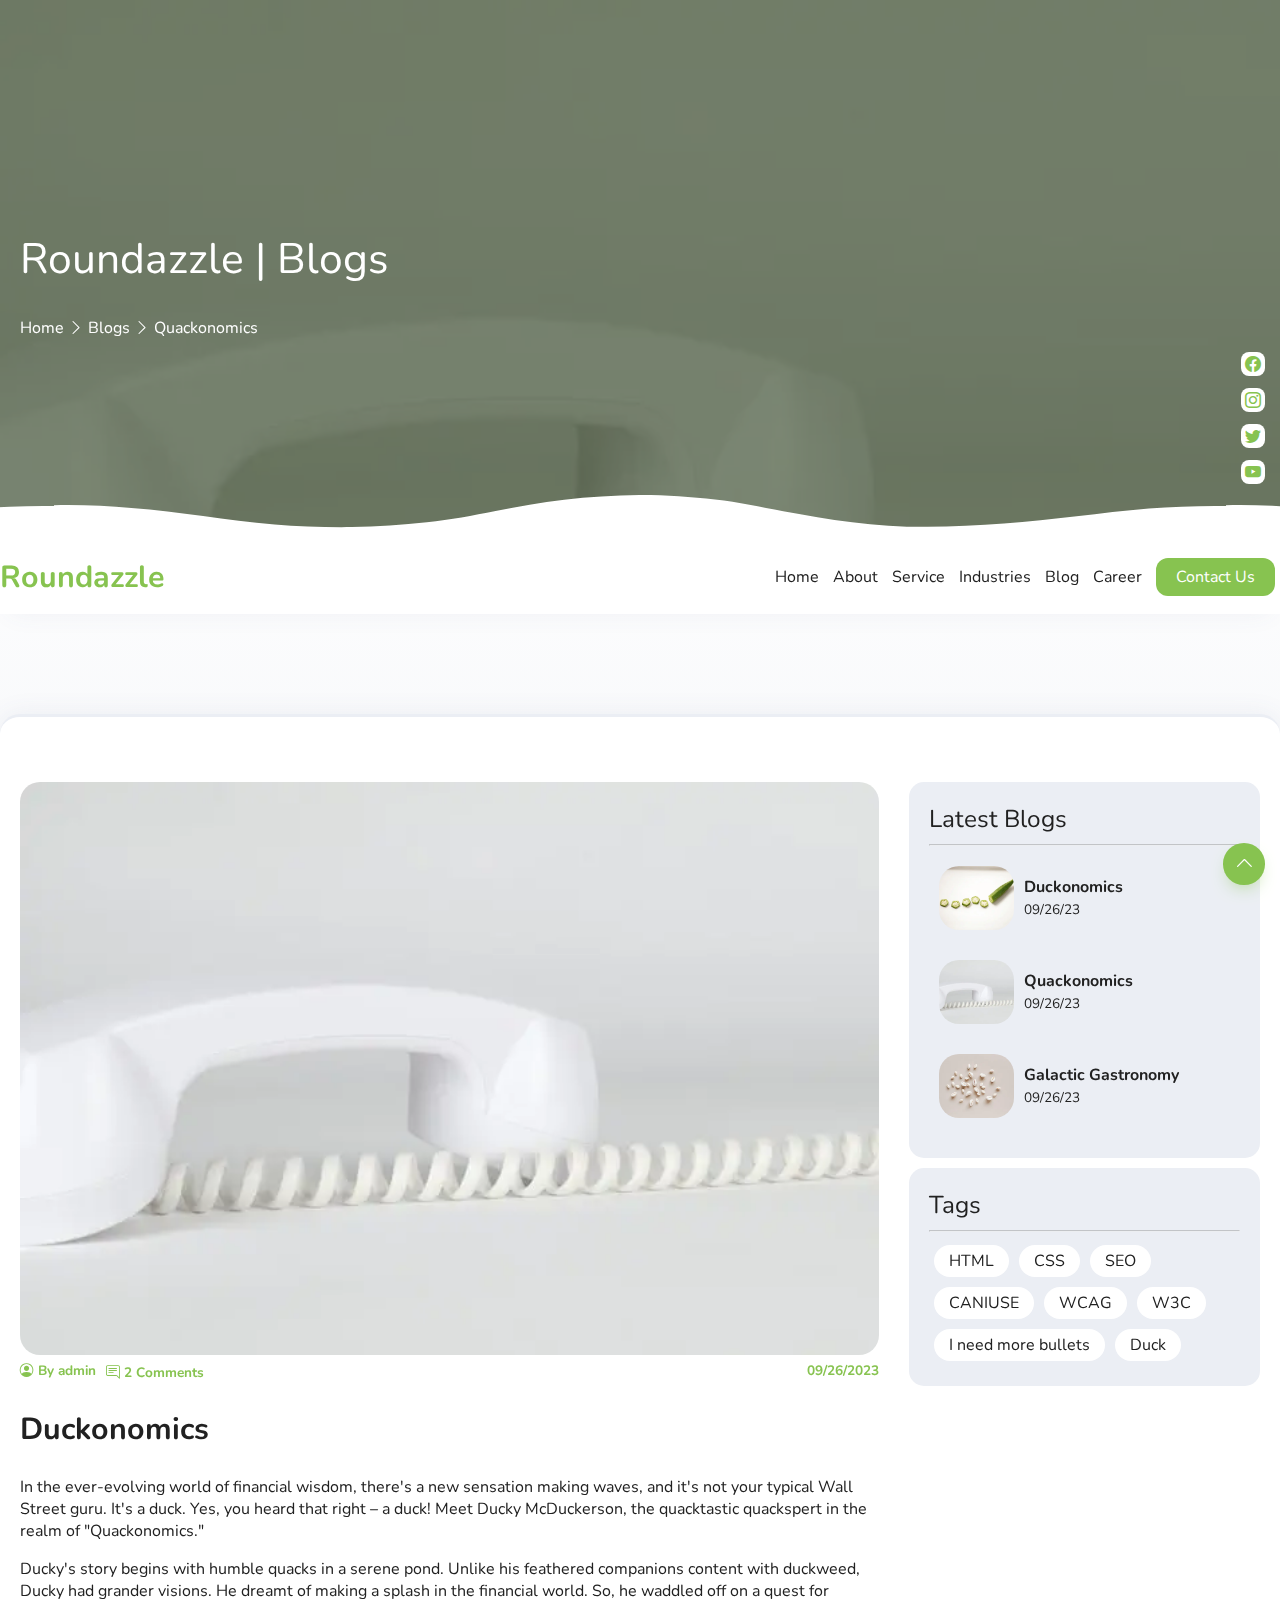
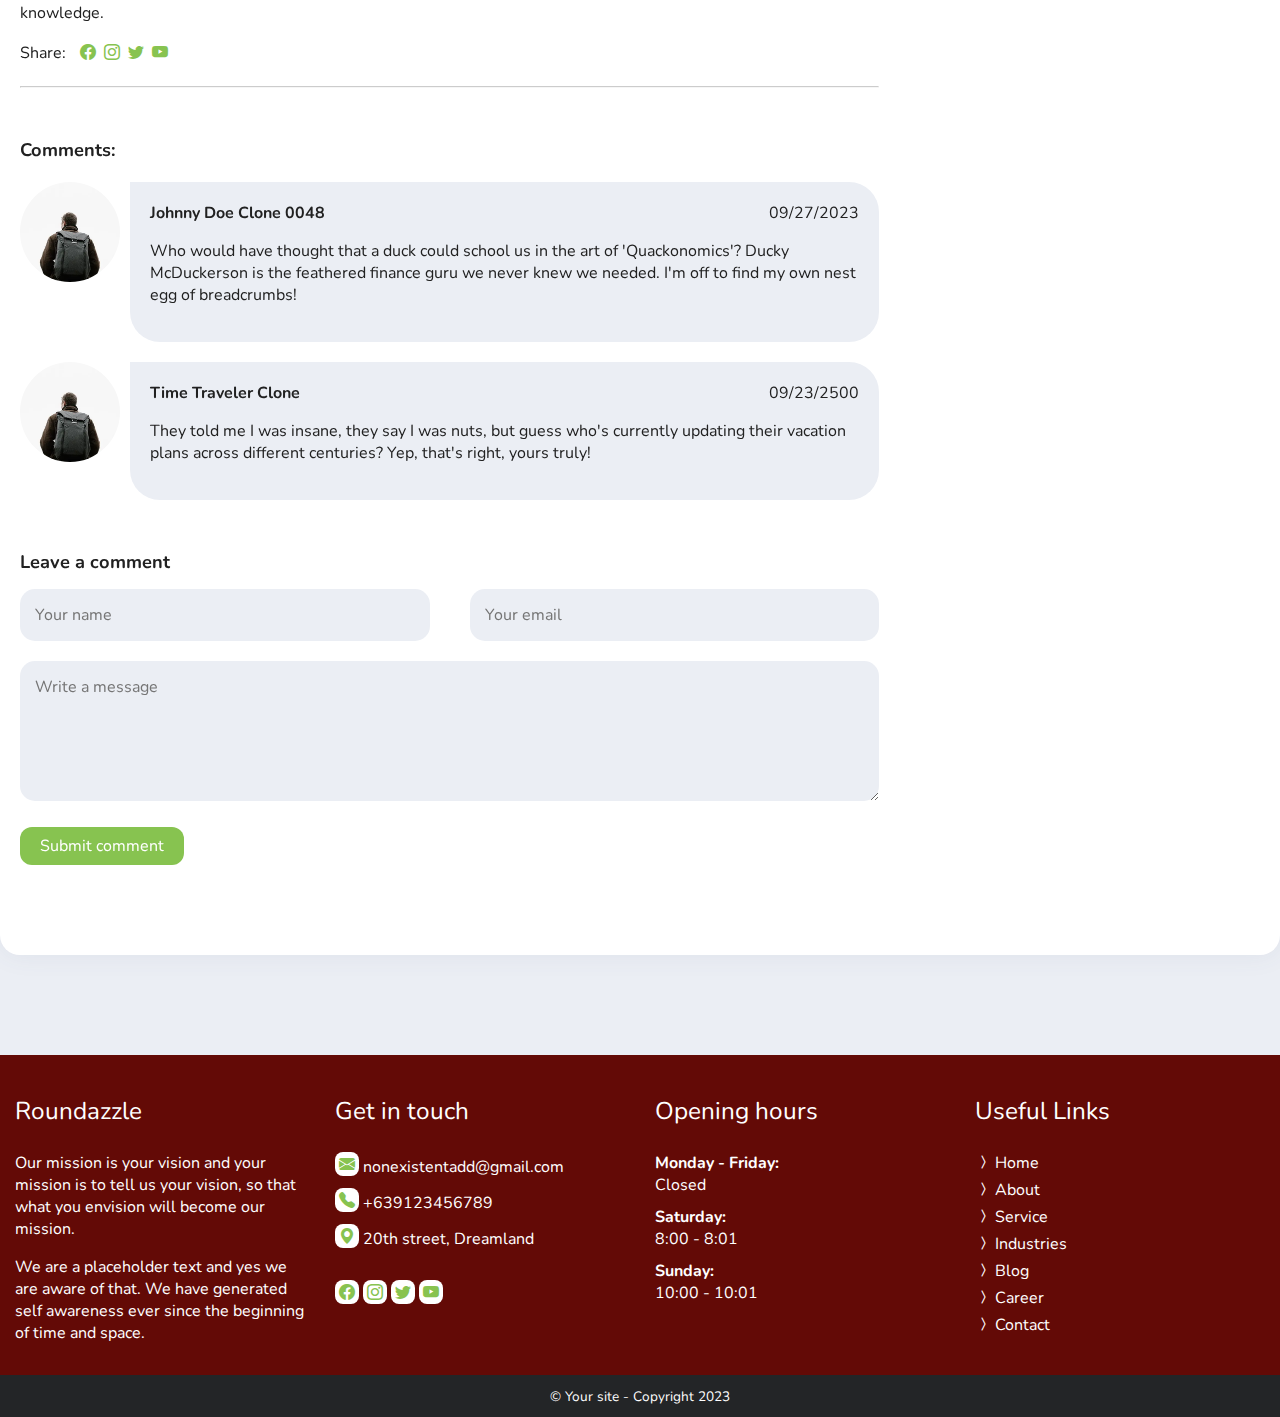
<file: blog/blog-1.html>
<!DOCTYPE html>
<html lang="en">
<head>
    <meta charset="UTF-8">
    <meta name="viewport" content="width=device-width, initial-scale=1.0">
    <meta name="author" content="Johnny Alimoot C.">
    <!-- DESCRIPTION OF THE PAGE -->
    <meta name="description" content="Free corporate web template by JACode - Johnny Alimoot C">
    
    <!-- KEYWORDS OF THE PAGE TO HELP SEARCH ENGINE -->
    <meta name="keywords" content="HTML, CSS, Blue, Rounded, Modern, Nice">

    <!-- OG IMAGE IS THE IMAGE SHOWN WHEN YOUR WEBSITE LINK IS SHARED ON SOCIAL MEDIA -->
    <meta property="og:image" content="art/og-card.png">
    <meta property="og:title" content="Roundazzle - Free corporate web template">
    <meta name="twitter:card" content="summary_large_image">

    <!-- THE TITLE OF THE PAGE -->
    <title>Roundazzle | Blogs</title>

    <link rel="preload" href="../icons/bootstrap-icons.css" as="style">
    <link rel="preload" href="../css/fontstyle.css" as="style">
    <link rel="preload" href="../css/layout.css" as="style">
    <link rel="preload" href="../css/animation.css" as="style">
    <link rel="preload" href="../css/style.css" as="style">

    <link rel="stylesheet" href="../icons/bootstrap-icons.css">
    <link rel="stylesheet" href="../css/fontstyle.css">
    <link rel="stylesheet" href="../css/layout.css">
    <link rel="stylesheet" href="../css/animation.css">
    <link rel="stylesheet" href="../css/style.css">
    <link rel="icon" type="image/png" href="../art/favicon.png">
</head>
<body>
    <!-- FADE OUT ANIMATION WHEN LOADED -->
    <span class="fade"></span>
    <main>
        <!-- SUB HERO BANNER START -->
        <section class="sub-hero-banner" style="background-image: url('../art/work2.webp');">
            <div class="hero-contained">
                <div class="hero-title fc-white">
                    <h1 class="ff-damion">Roundazzle | Blogs</h1>
                    <a href="../index.html" class="fc-white">
                        Home
                    </a>
                    <i class="bi bi-chevron-right"></i>
                    <a href="blog.html" class="fc-white">
                        Blogs
                    </a>
                    <i class="bi bi-chevron-right"></i>
                    <a href="#" class="fc-white">
                        Quackonomics
                    </a>
                </div>
            </div>
            <div class="hero-socials">
                <a href="#" class="mt-a icon-link" aria-label="Follow us on facebook">
                    <i class="bi bi-facebook"></i>
                </a>
                <a href="#" class="icon-link mt-10" aria-label="Follow us on instagram">
                    <i class="bi bi-instagram"></i>
                </a>
                <a href="#" class="icon-link mt-10" aria-label="Follow us on twitter">
                    <i class="bi bi-twitter"></i>
                </a>
                <a href="#" class="icon-link mt-10" aria-label="Follow us on youtube">
                    <i class="bi bi-youtube"></i>
                </a>
            </div>
        </section>
        <!-- SUB HERO BANNER END -->

        <!-- NAVIGATION START -->
        <nav>
            <div class="contained">
                <a href="../index.html" class="logo fc-primary ff-damion row flex-alig-center">
                    <span class="fs-h2">Roundazzle</span>
                </a>
                <input type="checkbox" name="tablet-mobile-menu" class="tab-mob-menu" aria-label="tablet and mobile menu">
                <div class="navigation-container">
                    <a href="../index.html">Home</a>
                    <a href="../about.html">About</a>
                    <a href="../service.html">Service</a>
                    <a href="../industries.html">Industries</a>
                    <a href="blog.html">Blog</a>
                    <a href="../career/career.html">Career</a>
                    <a href="../contact.html" class="btn-bg1 border-round">Contact Us</a>
                </div>
            </div>
        </nav>
        <a href="#" class="btn-back-to-top" aria-label="Back to top button">
            <i class="bi bi-chevron-up"></i>
        </a>
        <!-- NAVIGATION END -->

        <section class="row contained">
            <div class="col-wide">
                <!-- BLOG THUMBNAIL -->
                <img src="../art/work2.webp" alt="" class="img-unheight">

                <!-- BLOG DETAIL -->
                <div class="row fc-primary fw-bold">
                    <small><i class="bi bi-person-circle"></i> By admin</small>
                    <a href="#comments" class="fc-primary" aria-label="A link to comment section">
                        <small class="ml-10"><i class="bi bi-chat-right-text"></i> 2 Comments</small>
                    </a>
                    <small class="ml-a">09/26/2023</small>
                </div>

                <!-- BLOG TITLE & CONTENT -->
                <h2>Duckonomics</h2>
                <p>
                    In the ever-evolving world of financial wisdom, there's a new sensation making waves, and 
                    it's not your typical Wall Street guru. It's a duck. Yes, you heard that right – a duck! 
                    Meet Ducky McDuckerson, the quacktastic quackspert in the realm of "Quackonomics."
                </p>
                <p>
                    Ducky's story begins with humble quacks in a serene pond. Unlike his feathered companions 
                    content with duckweed, Ducky had grander visions. He dreamt of making a splash in the financial 
                    world. So, he waddled off on a quest for knowledge.
                </p>

                <!-- BLOG SOCIAL SHARE -->
                <div class="row flex-alig-center mb-20">
                    <p class="no-margin mr-10">Share:</p>
                    <a href="#" class="icon-link" aria-label="Follow us on facebook">
                        <i class="bi bi-facebook"></i>
                    </a>
                    <a href="#" class="icon-link" aria-label="Follow us on instagram">
                        <i class="bi bi-instagram"></i>
                    </a>
                    <a href="#" class="icon-link" aria-label="Follow us on twitter">
                        <i class="bi bi-twitter"></i>
                    </a>
                    <a href="#" class="icon-link" aria-label="Follow us on youtube">
                        <i class="bi bi-youtube"></i>
                    </a>
                </div>
                <hr>
                <!-- BLOG COMMENTS SECTION -->
                <ul class="comments-list" id="comments">
                    <li class="fs-h4">Comments:</li>
                    
                    <li class="card-comment">
                        <img src="../art/team.webp" alt="">
                        <div class="info">
                            <div class="row">
                                <p class="fw-bold no-margin">Johnny Doe Clone 0048</p>
                                <p class="no-margin ml-a">09/27/2023</p>
                            </div>
                            <p>
                                Who would have thought that a duck could school us in the art of 'Quackonomics'? 
                                Ducky McDuckerson is the feathered finance guru we never knew we needed. I'm off to 
                                find my own nest egg of breadcrumbs!
                            </p>
                        </div>
                    </li>
                    <li class="card-comment">
                        <img src="../art/team.webp" alt="">
                        <div class="info">
                            <div class="row">
                                <p class="fw-bold no-margin">Time Traveler Clone</p>
                                <p class="no-margin ml-a">09/23/2500</p>
                            </div>
                            <p>
                                They told me I was insane, they say I was nuts, but guess who's currently 
                                updating their vacation plans across different centuries? Yep, that's right, yours truly!
                            </p>
                        </div>
                    </li>
                </ul>

                <!-- BLOG LEAVE A COMMENT FORM -->
                <form action="#" class="message-form mt-50 mb-25">
                    <span class="fs-h4 mb-15">Leave a comment</span>
                    <div class="row mb-20">
                        <input type="text" id="comment-name" placeholder="Your name" aria-label="Input for your name" required>
                        <input type="email" class="ml-a" id="comment-email" placeholder="Your email" aria-label="Input for email" required>
                    </div>
                    <textarea id="comment-message" rows="5" placeholder="Write a message" aria-label="Input for writing message"></textarea>
                    <button type="submit" class="btn-bg1 border-round mt-20">Submit comment</button>
                </form>
            </div>
            <div class="col-slim">
                <div class="card-side">
                    <!-- SIDE NAVIGATION OTHER BLOGS -->
                    <span class="fs-h3 ff-damion">Latest Blogs</span>
                    <hr>
                    <a href="#" class="card-post">
                        <img src="../art/work1.webp" alt="">
                        <div class="info">
                            <p class="no-margin fw-bold">Duckonomics</p>
                            <small class="no-margin">09/26/23</small>
                        </div>
                    </a>
                    <a href="#" class="card-post">
                        <img src="../art/work2.webp" alt="">
                        <div class="info">
                            <p class="no-margin fw-bold">Quackonomics</p>
                            <small class="no-margin">09/26/23</small>
                        </div>
                    </a>
                    <a href="#" class="card-post">
                        <img src="../art/work3.webp" alt="">
                        <div class="info">
                            <p class="no-margin fw-bold">Galactic Gastronomy</p>
                            <small class="no-margin">09/26/23</small>
                        </div>
                    </a>
                </div>
                <div class="card-side mt-10">
                    <!-- BLOG TAGS -->
                    <span class="fs-h3 ff-damion">Tags</span>
                    <hr>
                    <div class="row">
                        <span class="tags">HTML</span>
                        <span class="tags">CSS</span>
                        <span class="tags">SEO</span>
                        <span class="tags">CANIUSE</span>
                        <span class="tags">WCAG</span>
                        <span class="tags">W3C</span>
                        <span class="tags">I need more bullets</span>
                        <span class="tags">Duck</span>
                    </div>
                </div>
            </div>
        </section>

    </main>

    <footer class="fc-white">
        <div class="contained row flex-just-center">
            <div class="col-quad">
                <h3 class="ff-damion">Roundazzle</h3>
                <p>
                    Our mission is your vision and your mission is to tell
                    us your vision, so that what you envision will become our mission.
                </p>
                <p>
                    We are a placeholder text and yes we are aware of that. We have generated self awareness ever since
                    the beginning of time and space.
                </p>
            </div>
            <div class="col-quad">
                <h3 class="ff-damion">Get in touch</h3>
                <a href="#" class="display-block fc-white icon-link mt-10 mb-10">
                    <i class="bi bi-envelope-fill"></i>
                    nonexistentadd@gmail.com
                </a>
                <a href="#" class="display-block fc-white icon-link mt-10 mb-10">
                    <i class="bi bi-telephone-fill"></i>
                    +639123456789
                </a>
                <a href="#" class="display-block fc-white icon-link mt-10 mb-10">
                    <i class="bi bi-geo-alt-fill"></i>
                    20th street, Dreamland
                </a>
                <a href="#" class="display-inblock fc-white icon-link mt-20" aria-label="Follow on facebook">
                    <i class="bi bi-facebook"></i>
                </a>
                <a href="#" class="display-inblock fc-white icon-link" aria-label="Follow on instagram">
                    <i class="bi bi-instagram"></i>
                </a>
                <a href="#" class="display-inblock fc-white icon-link" aria-label="Follow on twitter">
                    <i class="bi bi-twitter"></i>
                </a>
                <a href="#" class="display-inblock fc-white icon-link" aria-label="Follow on youtube">
                    <i class="bi bi-youtube"></i>
                </a>
            </div>
            <div class="col-quad">
                <h3 class="ff-damion">Opening hours</h3>
                <p class="mt-10 mb-10 fw-bold">
                    Monday - Friday:
                    <span class="fw-normal display-block">Closed</span>
                </p>
                <p class="mt-10 mb-10 fw-bold">
                    Saturday:
                    <span class="fw-normal display-block">8:00 - 8:01</span>
                </p>
                <p class="mt-10 mb-10 fw-bold">
                    Sunday:
                    <span class="fw-normal display-block">10:00 - 10:01</span>
                </p>
            </div>
            <div class="col-quad">
                <h3 class="ff-damion">Useful Links</h3>
                <a href="../index.html" class="display-block fc-white mt-5 mb-5">
                    <i class="bi bi-chevron-compact-right"></i>
                    Home
                </a>
                <a href="../about.html" class="display-block fc-white mt-5 mb-5">
                    <i class="bi bi-chevron-compact-right"></i>
                    About
                </a>
                <a href="../service.html" class="display-block fc-white mt-5 mb-5">
                    <i class="bi bi-chevron-compact-right"></i>
                    Service
                </a>
                <a href="../industries.html" class="display-block fc-white mt-5 mb-5">
                    <i class="bi bi-chevron-compact-right"></i>
                    Industries
                </a>
                <a href="blog.html" class="display-block fc-white mt-5 mb-5">
                    <i class="bi bi-chevron-compact-right"></i>
                    Blog
                </a>
                <a href="../career/career.html" class="display-block fc-white mt-5 mb-5">
                    <i class="bi bi-chevron-compact-right"></i>
                    Career
                </a>
                <a href="../contact.html" class="display-block fc-white mt-5 mb-5">
                    <i class="bi bi-chevron-compact-right"></i>
                    Contact
                </a>
            </div>
        </div>
        <div class="copy ta-center fc-white">
            <small>&copy; Your site - Copyright 2023</small>
        </div>
    </footer>
    
</body>
</html>
</file>
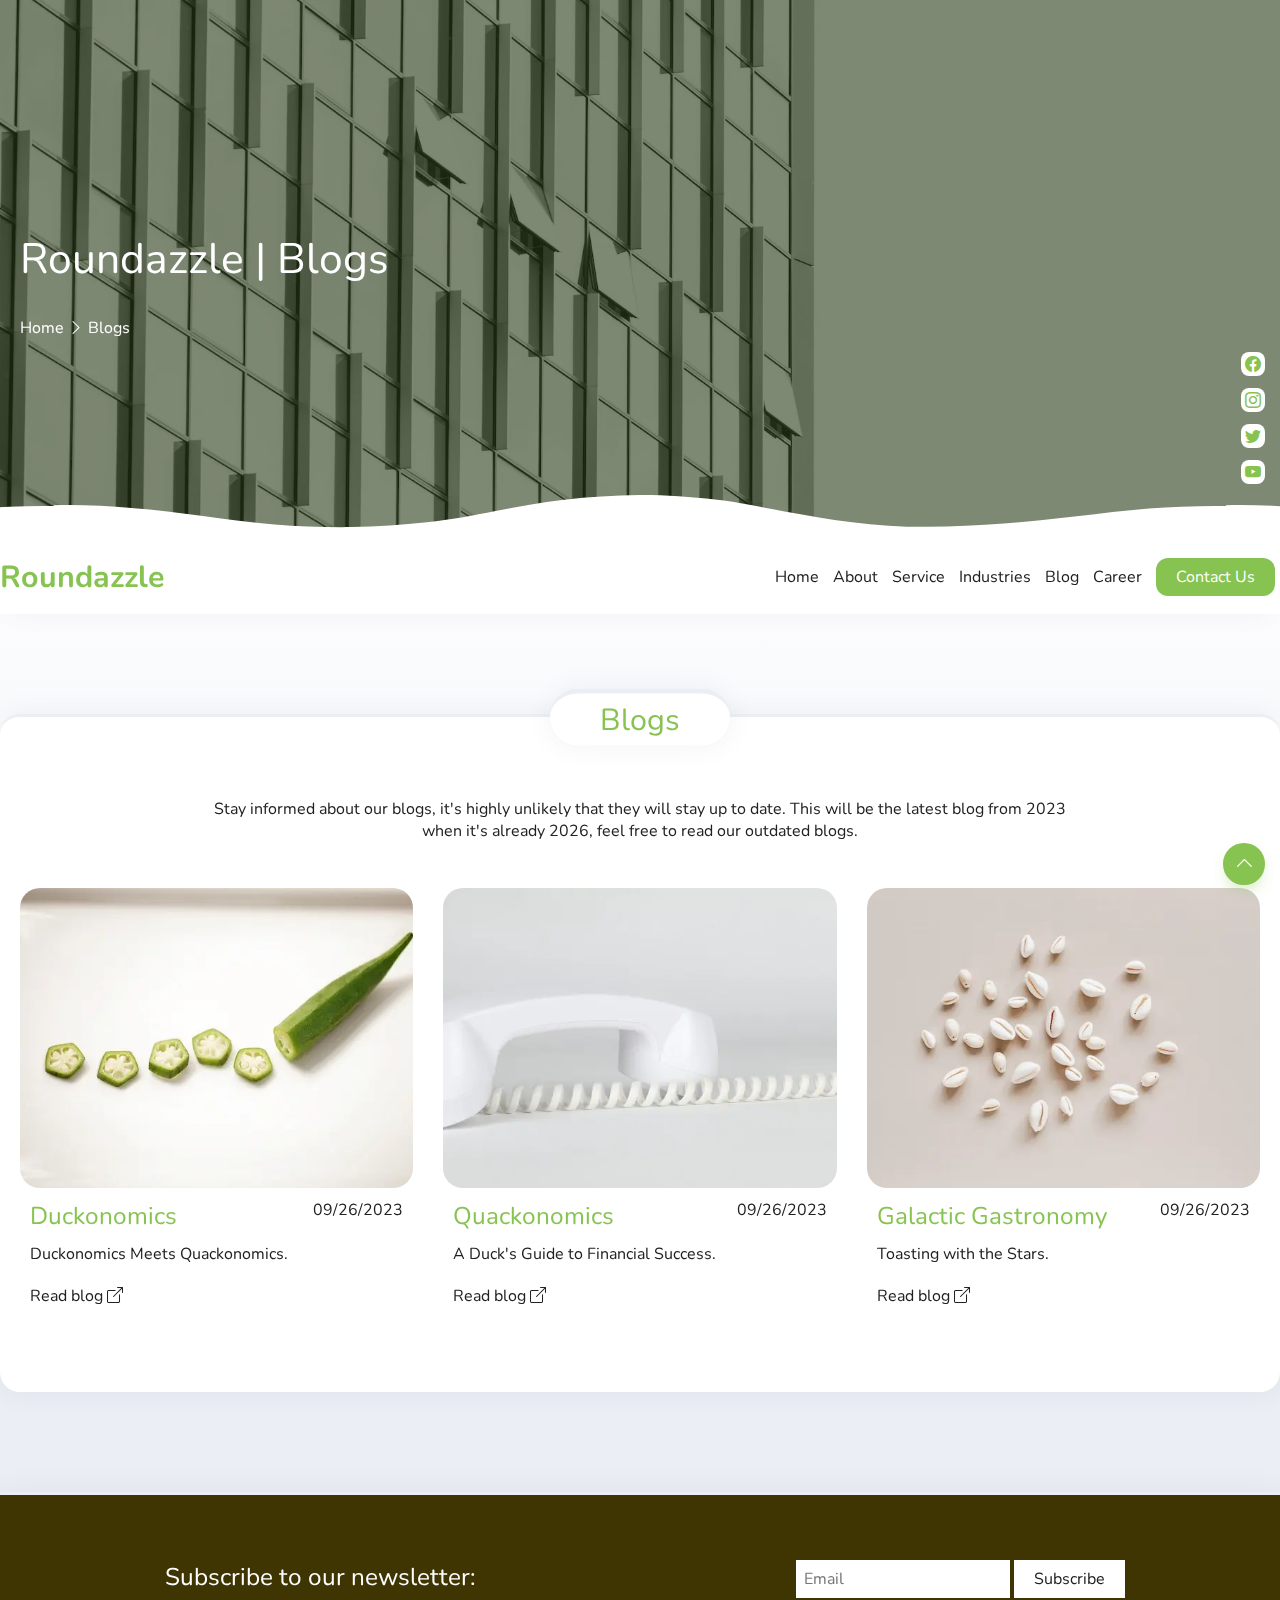
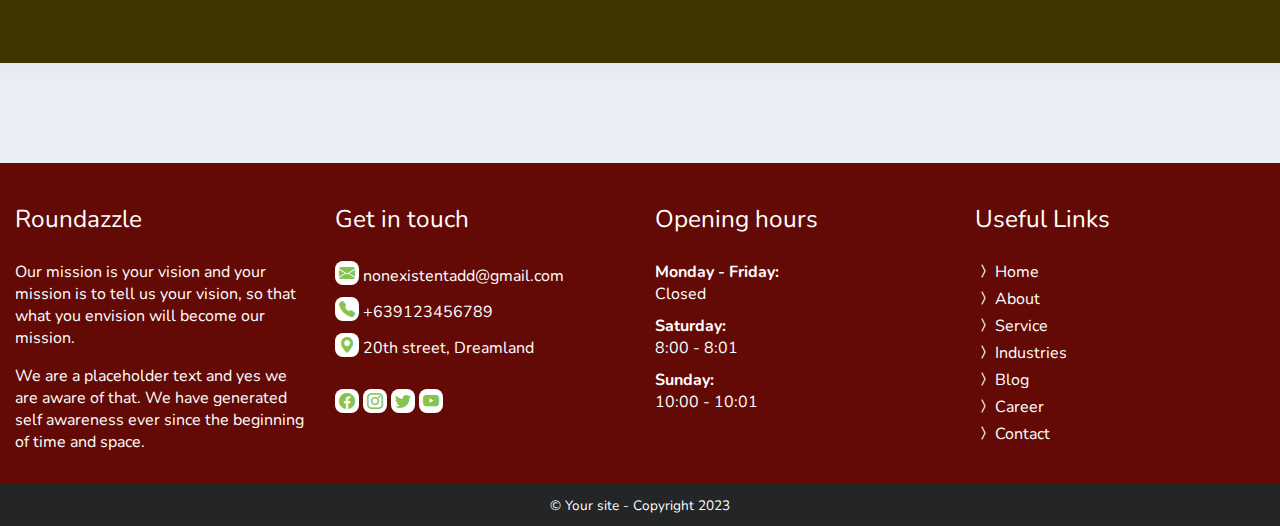
<file: blog/blog.html>
<!DOCTYPE html>
<html lang="en">
<head>
    <meta charset="UTF-8">
    <meta name="viewport" content="width=device-width, initial-scale=1.0">
    <meta name="author" content="Johnny Alimoot C.">
    <!-- DESCRIPTION OF THE PAGE -->
    <meta name="description" content="Free corporate web template by JACode - Johnny Alimoot C">
    
    <!-- KEYWORDS OF THE PAGE TO HELP SEARCH ENGINE -->
    <meta name="keywords" content="HTML, CSS, Blue, Rounded, Modern, Nice">

    <!-- OG IMAGE IS THE IMAGE SHOWN WHEN YOUR WEBSITE LINK IS SHARED ON SOCIAL MEDIA -->
    <meta property="og:image" content="art/og-card.png">
    <meta property="og:title" content="Roundazzle - Free corporate web template">
    <meta name="twitter:card" content="summary_large_image">

    <!-- THE TITLE OF THE PAGE -->
    <title>Roundazzle | Blogs</title>

    <link rel="preload" href="../icons/bootstrap-icons.css" as="style">
    <link rel="preload" href="../css/fontstyle.css" as="style">
    <link rel="preload" href="../css/layout.css" as="style">
    <link rel="preload" href="../css/animation.css" as="style">
    <link rel="preload" href="../css/style.css" as="style">

    <link rel="stylesheet" href="../icons/bootstrap-icons.css">
    <link rel="stylesheet" href="../css/fontstyle.css">
    <link rel="stylesheet" href="../css/layout.css">
    <link rel="stylesheet" href="../css/animation.css">
    <link rel="stylesheet" href="../css/style.css">
    <link rel="icon" type="image/png" href="../art/favicon.png">
</head>
<body>
    <!-- FADE OUT ANIMATION WHEN LOADED -->
    <span class="fade"></span>
    <main>
        <!-- SUB HERO BANNER START -->
        <section class="sub-hero-banner" style="background-image: url('../art/overlay.webp');">
            <div class="hero-contained">
                <div class="hero-title fc-white">
                    <h1 class="ff-damion">Roundazzle | Blogs</h1>
                    <a href="../index.html" class="fc-white">
                        Home
                    </a>
                    <i class="bi bi-chevron-right"></i>
                    <a href="#" class="fc-white">
                        Blogs
                    </a>
                </div>
            </div>
            <div class="hero-socials">
                <a href="#" class="mt-a icon-link" aria-label="Follow us on facebook">
                    <i class="bi bi-facebook"></i>
                </a>
                <a href="#" class="icon-link mt-10" aria-label="Follow us on instagram">
                    <i class="bi bi-instagram"></i>
                </a>
                <a href="#" class="icon-link mt-10" aria-label="Follow us on twitter">
                    <i class="bi bi-twitter"></i>
                </a>
                <a href="#" class="icon-link mt-10" aria-label="Follow us on youtube">
                    <i class="bi bi-youtube"></i>
                </a>
            </div>
        </section>
        <!-- SUB HERO BANNER END -->

        <!-- NAVIGATION START -->
        <nav>
            <div class="contained">
                <a href="../index.html" class="logo fc-primary ff-damion row flex-alig-center">
                    <span class="fs-h2">Roundazzle</span>
                </a>
                <input type="checkbox" name="tablet-mobile-menu" class="tab-mob-menu" aria-label="tablet and mobile menu">
                <div class="navigation-container">
                    <a href="../index.html">Home</a>
                    <a href="../about.html">About</a>
                    <a href="../service.html">Service</a>
                    <a href="../industries.html">Industries</a>
                    <a href="blog.html">Blog</a>
                    <a href="../career/career.html">Career</a>
                    <a href="../contact.html" class="btn-bg1 border-round">Contact Us</a>
                </div>
            </div>
        </nav>
        <a href="#" class="btn-back-to-top" aria-label="Back to top button">
            <i class="bi bi-chevron-up"></i>
        </a>
        <!-- NAVIGATION END -->

        <!-- BLOGS ENTRY START -->
        <section class="contained">
            <h2 class="section-title ff-damion">Blogs</h2>
            <p class="ta-center col-wide mlmr-a">
                Stay informed about our blogs, it's highly unlikely that they will stay up to date. 
                This will be the latest blog from 2023 when it's already 2026, feel free to read our 
                outdated blogs.
            </p>
            <div class="row flex-just-center">
                <div class="col-tri">
                    <article class="card-blog">
                        <img src="../art/work1.webp" alt="">
                        <div class="info">
                            <h3 class="mt-5 mb-5 ff-damion fc-primary">Duckonomics</h3>
                            <p class="ml-a mt-5">09/26/2023</p>
                        </div>
                        <p class="ml-10 mt-5 mb-20">
                            Duckonomics Meets Quackonomics.
                        </p>
                        <a href="blog-1.html" class="ml-10">
                            Read blog <i class="bi bi-box-arrow-up-right"></i>
                        </a>
                    </article>
                </div>
                <div class="col-tri">
                    <article class="card-blog">
                        <img src="../art/work2.webp" alt="">
                        <div class="info">
                            <h3 class="mt-5 mb-5 ff-damion fc-primary">Quackonomics</h3>
                            <p class="ml-a mt-5">09/26/2023</p>
                        </div>
                        <p class="ml-10 mt-5 mb-20">
                            A Duck's Guide to Financial Success.
                        </p>
                        <a href="blog-1.html" class="ml-10">
                            Read blog <i class="bi bi-box-arrow-up-right"></i>
                        </a>
                    </article>
                </div>
                <div class="col-tri">
                    <article class="card-blog">
                        <img src="../art/work3.webp" alt="">
                        <div class="info">
                            <h3 class="mt-5 mb-5 ff-damion fc-primary">Galactic Gastronomy</h3>
                            <p class="ml-a mt-5">09/26/2023</p>
                        </div>
                        <p class="ml-10 mt-5 mb-20">
                            Toasting with the Stars.
                        </p>
                        <a href="blog-1.html" class="ml-10">
                            Read blog <i class="bi bi-box-arrow-up-right"></i>
                        </a>
                    </article>
                </div>
            </div>
        </section>
        <!-- BLOGS ENTRY END -->

        <section class="subscribe bg-primary-foot" style="background-image: url('../art/overlay.webp');">
            <div class="contained row ta-center">
                <div class="col-balance fc-white">
                    <h3 class="mb-a ff-damion mt-a">Subscribe to our newsletter:</h3>
                </div>
                <div class="col-balance">
                    <form action="#">
                        <input type="email" id="subscribe-email" aria-label="Subscribe to our email news" placeholder="Email" required>
                        <button class="btn-bg2">Subscribe</button>
                    </form>
                </div>
            </div>
        </section>

    </main>
    
    <footer class="fc-white">
        <div class="contained row flex-just-center">
            <div class="col-quad">
                <h3 class="ff-damion">Roundazzle</h3>
                <p>
                    Our mission is your vision and your mission is to tell
                    us your vision, so that what you envision will become our mission.
                </p>
                <p>
                    We are a placeholder text and yes we are aware of that. We have generated self awareness ever since
                    the beginning of time and space.
                </p>
            </div>
            <div class="col-quad">
                <h3 class="ff-damion">Get in touch</h3>
                <a href="#" class="display-block fc-white icon-link mt-10 mb-10">
                    <i class="bi bi-envelope-fill"></i>
                    nonexistentadd@gmail.com
                </a>
                <a href="#" class="display-block fc-white icon-link mt-10 mb-10">
                    <i class="bi bi-telephone-fill"></i>
                    +639123456789
                </a>
                <a href="#" class="display-block fc-white icon-link mt-10 mb-10">
                    <i class="bi bi-geo-alt-fill"></i>
                    20th street, Dreamland
                </a>
                <a href="#" class="display-inblock fc-white icon-link mt-20" aria-label="Follow on facebook">
                    <i class="bi bi-facebook"></i>
                </a>
                <a href="#" class="display-inblock fc-white icon-link" aria-label="Follow on instagram">
                    <i class="bi bi-instagram"></i>
                </a>
                <a href="#" class="display-inblock fc-white icon-link" aria-label="Follow on twitter">
                    <i class="bi bi-twitter"></i>
                </a>
                <a href="#" class="display-inblock fc-white icon-link" aria-label="Follow on youtube">
                    <i class="bi bi-youtube"></i>
                </a>
            </div>
            <div class="col-quad">
                <h3 class="ff-damion">Opening hours</h3>
                <p class="mt-10 mb-10 fw-bold">
                    Monday - Friday:
                    <span class="fw-normal display-block">Closed</span>
                </p>
                <p class="mt-10 mb-10 fw-bold">
                    Saturday:
                    <span class="fw-normal display-block">8:00 - 8:01</span>
                </p>
                <p class="mt-10 mb-10 fw-bold">
                    Sunday:
                    <span class="fw-normal display-block">10:00 - 10:01</span>
                </p>
            </div>
            <div class="col-quad">
                <h3 class="ff-damion">Useful Links</h3>
                <a href="../index.html" class="display-block fc-white mt-5 mb-5">
                    <i class="bi bi-chevron-compact-right"></i>
                    Home
                </a>
                <a href="../about.html" class="display-block fc-white mt-5 mb-5">
                    <i class="bi bi-chevron-compact-right"></i>
                    About
                </a>
                <a href="../service.html" class="display-block fc-white mt-5 mb-5">
                    <i class="bi bi-chevron-compact-right"></i>
                    Service
                </a>
                <a href="../industries.html" class="display-block fc-white mt-5 mb-5">
                    <i class="bi bi-chevron-compact-right"></i>
                    Industries
                </a>
                <a href="blog.html" class="display-block fc-white mt-5 mb-5">
                    <i class="bi bi-chevron-compact-right"></i>
                    Blog
                </a>
                <a href="../career/career.html" class="display-block fc-white mt-5 mb-5">
                    <i class="bi bi-chevron-compact-right"></i>
                    Career
                </a>
                <a href="../contact.html" class="display-block fc-white mt-5 mb-5">
                    <i class="bi bi-chevron-compact-right"></i>
                    Contact
                </a>
            </div>
        </div>
        <div class="copy ta-center fc-white">
            <small>&copy; Your site - Copyright 2023</small>
        </div>
    </footer>

</body>
</html>
</file>
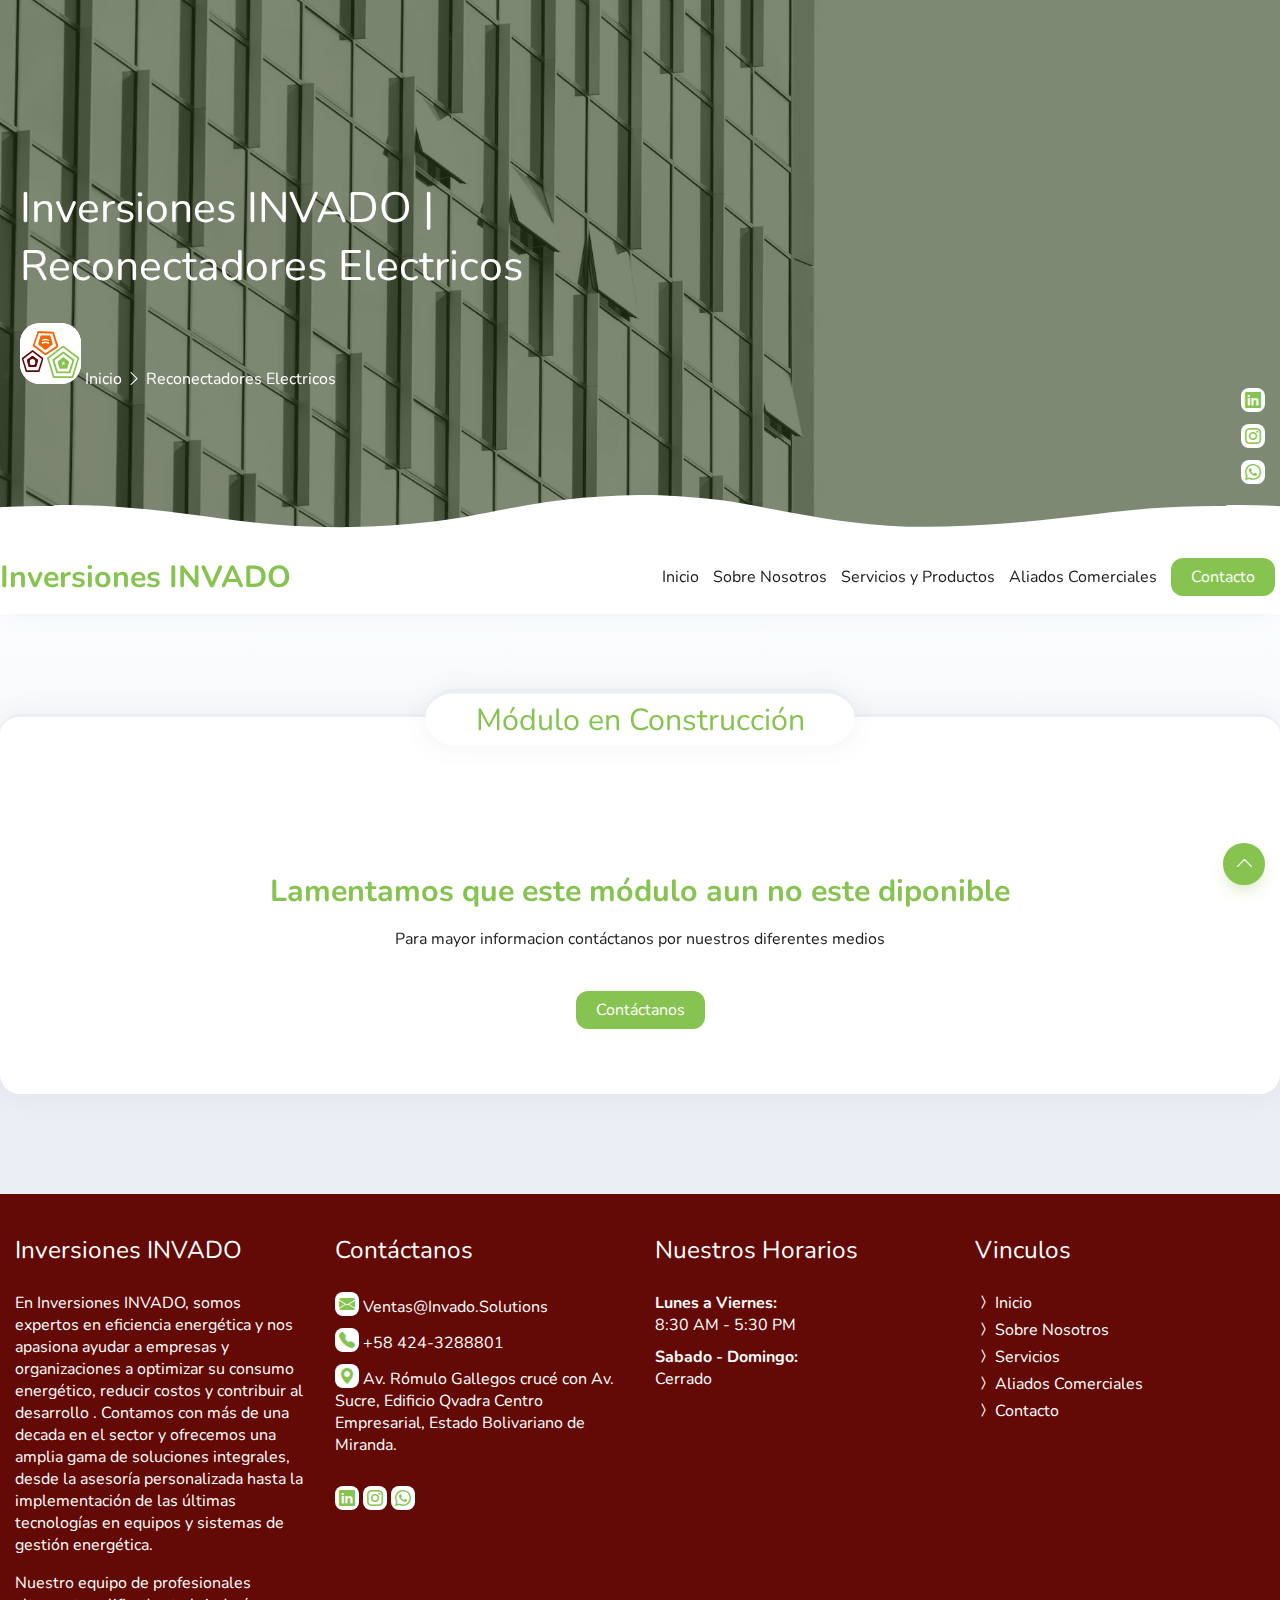
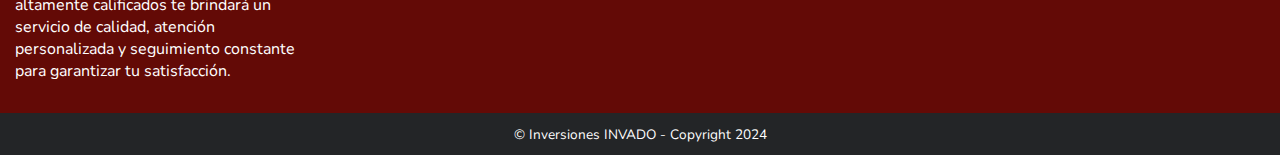
<file: blog/Construccion.html>
<!DOCTYPE html>
<html lang="en">
<head>
    <meta charset="UTF-8">
    <meta name="viewport" content="width=device-width, initial-scale=1.0">
    <meta name="author" content="Johnny Alimoot C.">
    <!-- DESCRIPTION OF THE PAGE -->
    <meta name="description" content="Free corporate web template by JACode - Johnny Alimoot C">
    
    <!-- KEYWORDS OF THE PAGE TO HELP SEARCH ENGINE -->
    <meta name="keywords" content="HTML, CSS, Blue, Rounded, Modern, Nice">

    <!-- OG IMAGE IS THE IMAGE SHOWN WHEN YOUR WEBSITE LINK IS SHARED ON SOCIAL MEDIA -->
    <meta property="og:image" content="art/og-card.png">
    <meta property="og:title" content="Roundazzle - Free corporate web template">
    <meta name="twitter:card" content="summary_large_image">

    <!-- THE TITLE OF THE PAGE -->
    <title>Inversiones INVADO | Reconectadores Electricos</title>

    <link rel="preload" href="../icons/bootstrap-icons.css" as="style">
    <link rel="preload" href="../css/fontstyle.css" as="style">
    <link rel="preload" href="../css/layout.css" as="style">
    <link rel="preload" href="../css/animation.css" as="style">
    <link rel="preload" href="../css/style.css" as="style">

    <link rel="stylesheet" href="../icons/bootstrap-icons.css">
    <link rel="stylesheet" href="../css/fontstyle.css">
    <link rel="stylesheet" href="../css/layout.css">
    <link rel="stylesheet" href="../css/animation.css">
    <link rel="stylesheet" href="../css/style.css">
    <link rel="icon" type="image/png" href="../art/favicon.svg">
</head>
<body>
    <!-- FADE OUT ANIMATION WHEN LOADED -->
    <span class="fade"></span>
    <main>
        <!-- SUB HERO BANNER START -->
        <section class="sub-hero-banner" style="background-image: url('../art/overlay.webp');">
            <div class="hero-contained">
                <div class="hero-title fc-white">
                    <h1 class="ff-damion">Inversiones INVADO | Reconectadores Electricos</h1><img src="../art/favicon.svg" class="favi"> 
                    <a href="../index.html" class="fc-white">
                        Inicio
                    </a>
                    <i class="bi bi-chevron-right"></i>
                    <a href="./Reconectadores.html" class="fc-white">
                        Reconectadores Electricos
                    </a>
                </div>
            </div>

            <div class="hero-socials">
                <a href="http://www.linkedin.com/in/inversiones-invado-9b0a441b1" class="mt-a icon-link" aria-label="Follow us on facebook">
                    <i class="bi bi-linkedin"></i>
                </a>
                <a href="https://www.instagram.com/inversiones_invado/?hl=es-es" class="icon-link mt-10" aria-label="Follow us on instagram">
                    <i class="bi bi-instagram"></i>
                </a>
                <a href="https://wa.link/0h4ob9" class="icon-link mt-10" aria-label="Follow us on instagram">
                    <i class="bi bi-whatsapp"></i>
                </a>
                
            </div>
        </section>
        
        <nav>
            <div class="contained">
                <a href="index.html" class="logo fc-primary ff-damion row flex-alig-center">
                    <span class="fs-h2">Inversiones INVADO</span>
                </a>
                <input type="checkbox" name="tablet-mobile-menu" class="tab-mob-menu" aria-label="tablet and mobile menu">
                <div class="navigation-container">
                    <a href="../index.html" >Inicio</a>
                    <a href="../about.html">Sobre Nosotros</a>
                    <a href="../service.html">Servicios y Productos</a>
                    <a href="../industries.html">Aliados Comerciales</a>
                    <!-- <a href="blog/blog.html">Anuncios</a>
                    <a href="career/career.html">Proyectos</a>-->
                    <a href="../contact.html" class="btn-bg1 border-round">Contacto</a>
                </div>
            </div>
        </nav>
        <a href="#" class="btn-back-to-top" aria-label="Back to top button">
            <i class="bi bi-chevron-up"></i>
        </a>
        <!-- NAVIGATION END -->

        <section class="contained">
            <h2 class="section-title ff-damion" id="service-recloser-inicio">Módulo en Construcción</h2><br>
            <div class="col-wide mlmr-a ta-center">
                <br>
                <br>
                <br>
                <span class="fc-primary fs-h2">
                    Lamentamos que este módulo aun no este diponible
                </span>
                <p>
                    Para mayor informacion contáctanos por nuestros diferentes medios
                </p>
                <a href="../contact.html" class="btn-bg1 border-round mt-25">
                    Contáctanos
                </a>
            </div>

            
        </section>

            </main>
        
            <footer class="fc-white">
                <div class="contained row flex-just-center">
        
                    <!-- FOOTER WEBSITE MOTO START -->
                    <div class="col-quad">
                        <h3 class="ff-damion">Inversiones INVADO</h3>
                        <p >
                            En Inversiones INVADO, somos expertos en eficiencia energética y nos apasiona ayudar a empresas y organizaciones a optimizar su consumo energético, reducir costos y contribuir al desarrollo . Contamos con más de una decada en el sector y ofrecemos una amplia gama de soluciones integrales, desde la asesoría personalizada hasta la implementación de las últimas tecnologías en equipos y sistemas de gestión energética.
                        </p>
                        <p >
                            Nuestro equipo de profesionales altamente calificados te brindará un servicio de calidad, atención personalizada y seguimiento constante para garantizar tu satisfacción.
                        </p>
                    </div>
                    <!-- FOOTER WEBSITE MOTO END -->
        
                    <!-- FOOTER QUICK CONTACT START -->
                    <div class="col-quad">
                        <h3 class="ff-damion">Contáctanos</h3>
                        <a href="mailto:ventas@invado.solutions" class="display-block fc-white icon-link mt-10 mb-10">
                            <i class="bi bi-envelope-fill"></i>
                            Ventas@Invado.Solutions
                        </a>
                        <a href="https://wa.link/0h4ob9" class="display-block fc-white icon-link mt-10 mb-10">
                            <i class="bi bi-telephone-fill"></i>
                            +58 424-3288801
                        </a>
                        <a href="https://maps.app.goo.gl/7QjY9H1jniyyai189" class="display-block fc-white icon-link mt-10 mb-10">
                            <i class="bi bi-geo-alt-fill"></i>
                            Av. Rómulo Gallegos crucé con Av. Sucre, Edificio Qvadra Centro Empresarial, Estado Bolivariano de Miranda. 
                        </a>
                        <a href="http://www.linkedin.com/in/inversiones-invado-9b0a441b1" class="display-inblock fc-white icon-link mt-20" aria-label="Follow on facebook">
                            <i class="bi bi-linkedin"></i>
                        </a>
                        <a href="https://www.instagram.com/inversiones_invado/?hl=es-es" class="display-inblock fc-white icon-link" aria-label="Follow on instagram">
                            <i class="bi bi-instagram"></i>
                        </a>
                        <a href="https://wa.link/0h4ob9" class="display-inblock fc-white icon-link" aria-label="Follow on twitter">
                            <i class="bi bi-whatsapp"></i>
                        </a>
                        
                    </div>
                    <!-- FOOTER QUICK CONTACT END -->
                    
                    <!-- FOOTER SCHEDULE START -->
                    <div class="col-quad">
                        <h3 class="ff-damion">Nuestros Horarios</h3>
                        <p class="mt-10 mb-10 fw-bold">
                            Lunes a Viernes:
                            <span class="fw-normal display-block">8:30 AM - 5:30 PM</span>
                        </p>
                        <p class="mt-10 mb-10 fw-bold">
                            Sabado - Domingo:
                            <span class="fw-normal display-block">Cerrado</span>
                        </p>
                        
                    </div>
                    <!-- FOOTER SCHEDULE END -->
                    
                    <!-- FOOTER USEFUL LINKS START -->
                    <div class="col-quad">
                        <h3 class="ff-damion">Vinculos</h3>
                        <a href="../index.html" class="display-block fc-white mt-5 mb-5">
                            <i class="bi bi-chevron-compact-right"></i>
                            Inicio
                        </a>
                        <a href="../about.html" class="display-block fc-white mt-5 mb-5">
                            <i class="bi bi-chevron-compact-right"></i>
                            Sobre Nosotros
                        </a>
                        <a href="../service.html" class="display-block fc-white mt-5 mb-5">
                            <i class="bi bi-chevron-compact-right"></i>
                            Servicios
                        </a>
                        <a href="../industries.html" class="display-block fc-white mt-5 mb-5">
                            <i class="bi bi-chevron-compact-right"></i>
                            Aliados Comerciales
                        </a>
                       <!-- <a href="blog/blog.html" class="display-block fc-white mt-5 mb-5">
                            <i class="bi bi-chevron-compact-right"></i>
                            Anuncios
                        </a>
                        <a href="career/career.html" class="display-block fc-white mt-5 mb-5">
                            <i class="bi bi-chevron-compact-right"></i>
                            Proyectos
                        </a>-->
                        <a href="../contact.html" class="display-block fc-white mt-5 mb-5">
                            <i class="bi bi-chevron-compact-right"></i>
                            Contacto
                        </a>
                    </div>
                    <!-- FOOTER USEFUL LINKS END -->
                    
                </div>
                <div class="copy ta-center fc-white">
                    <small>&copy; Inversiones INVADO - Copyright 2024</small>
                </div>
            </footer>
            
        </body>
</html>
</file>
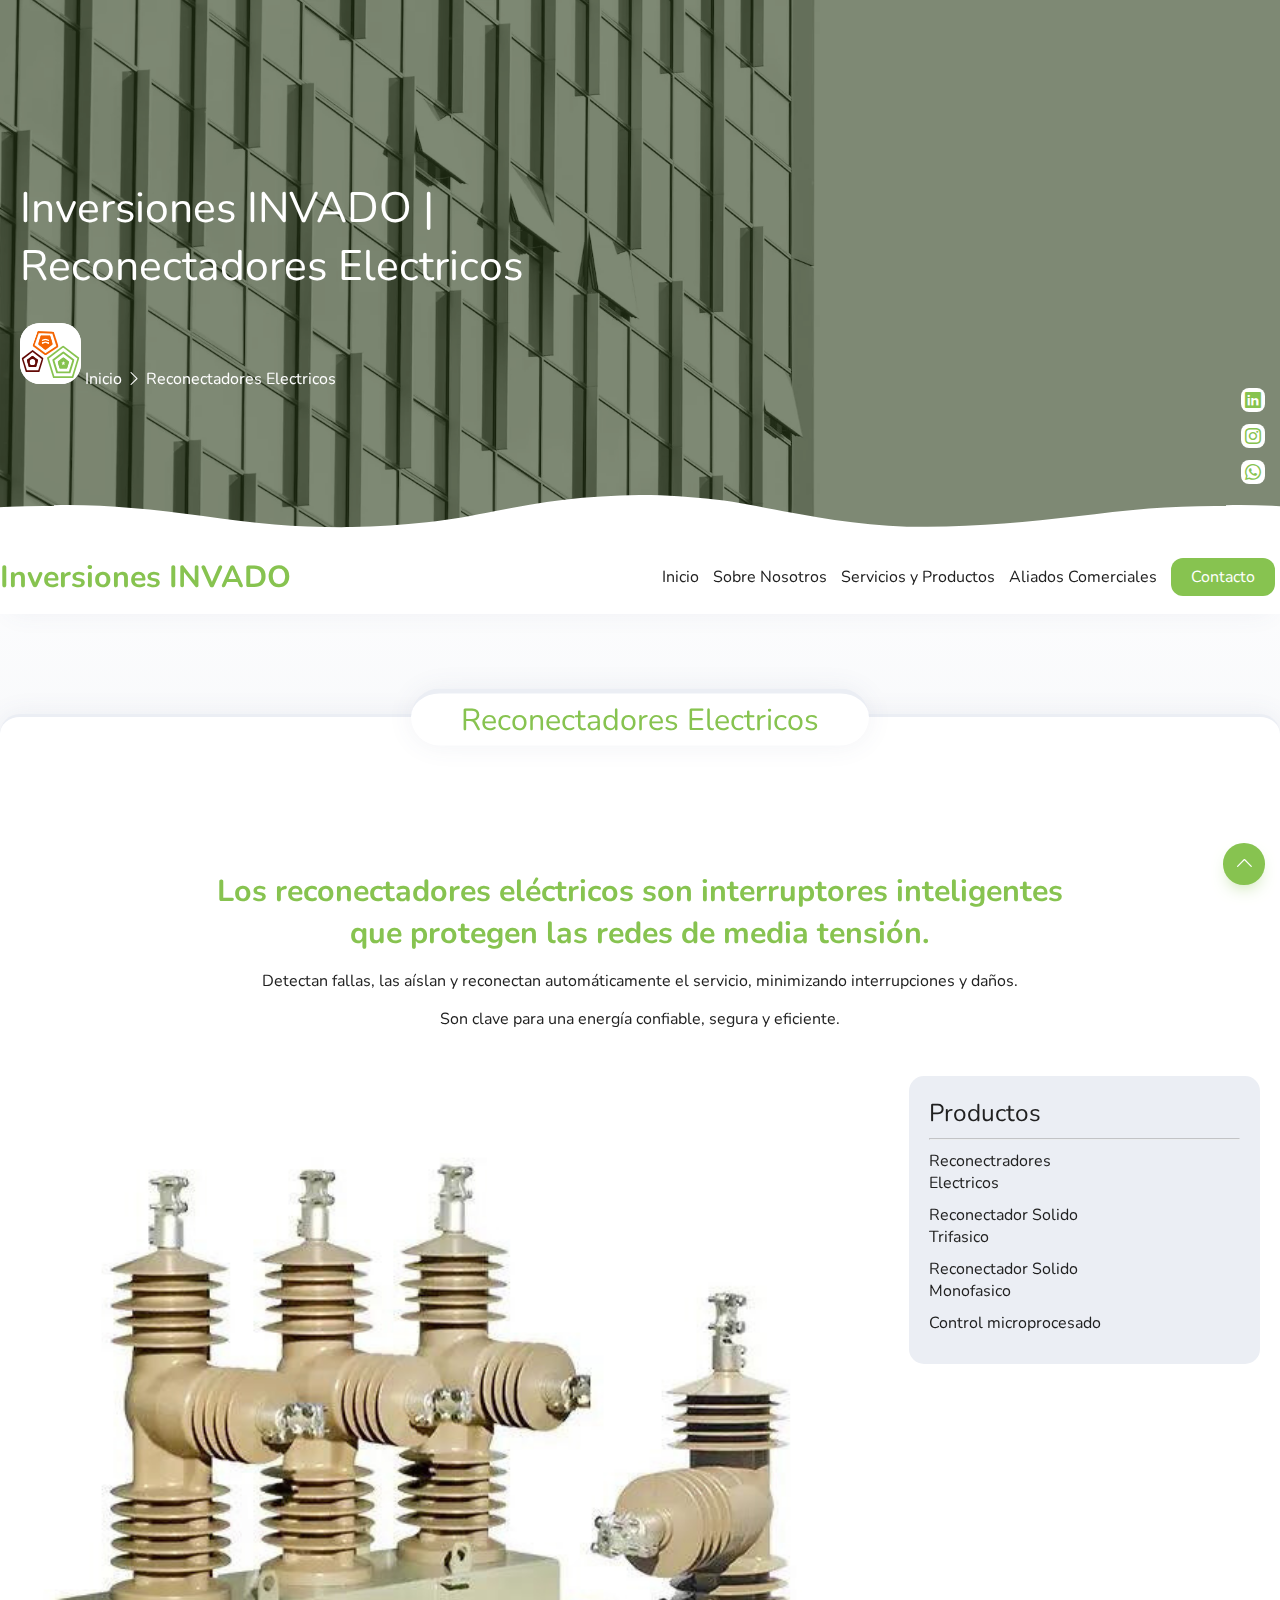
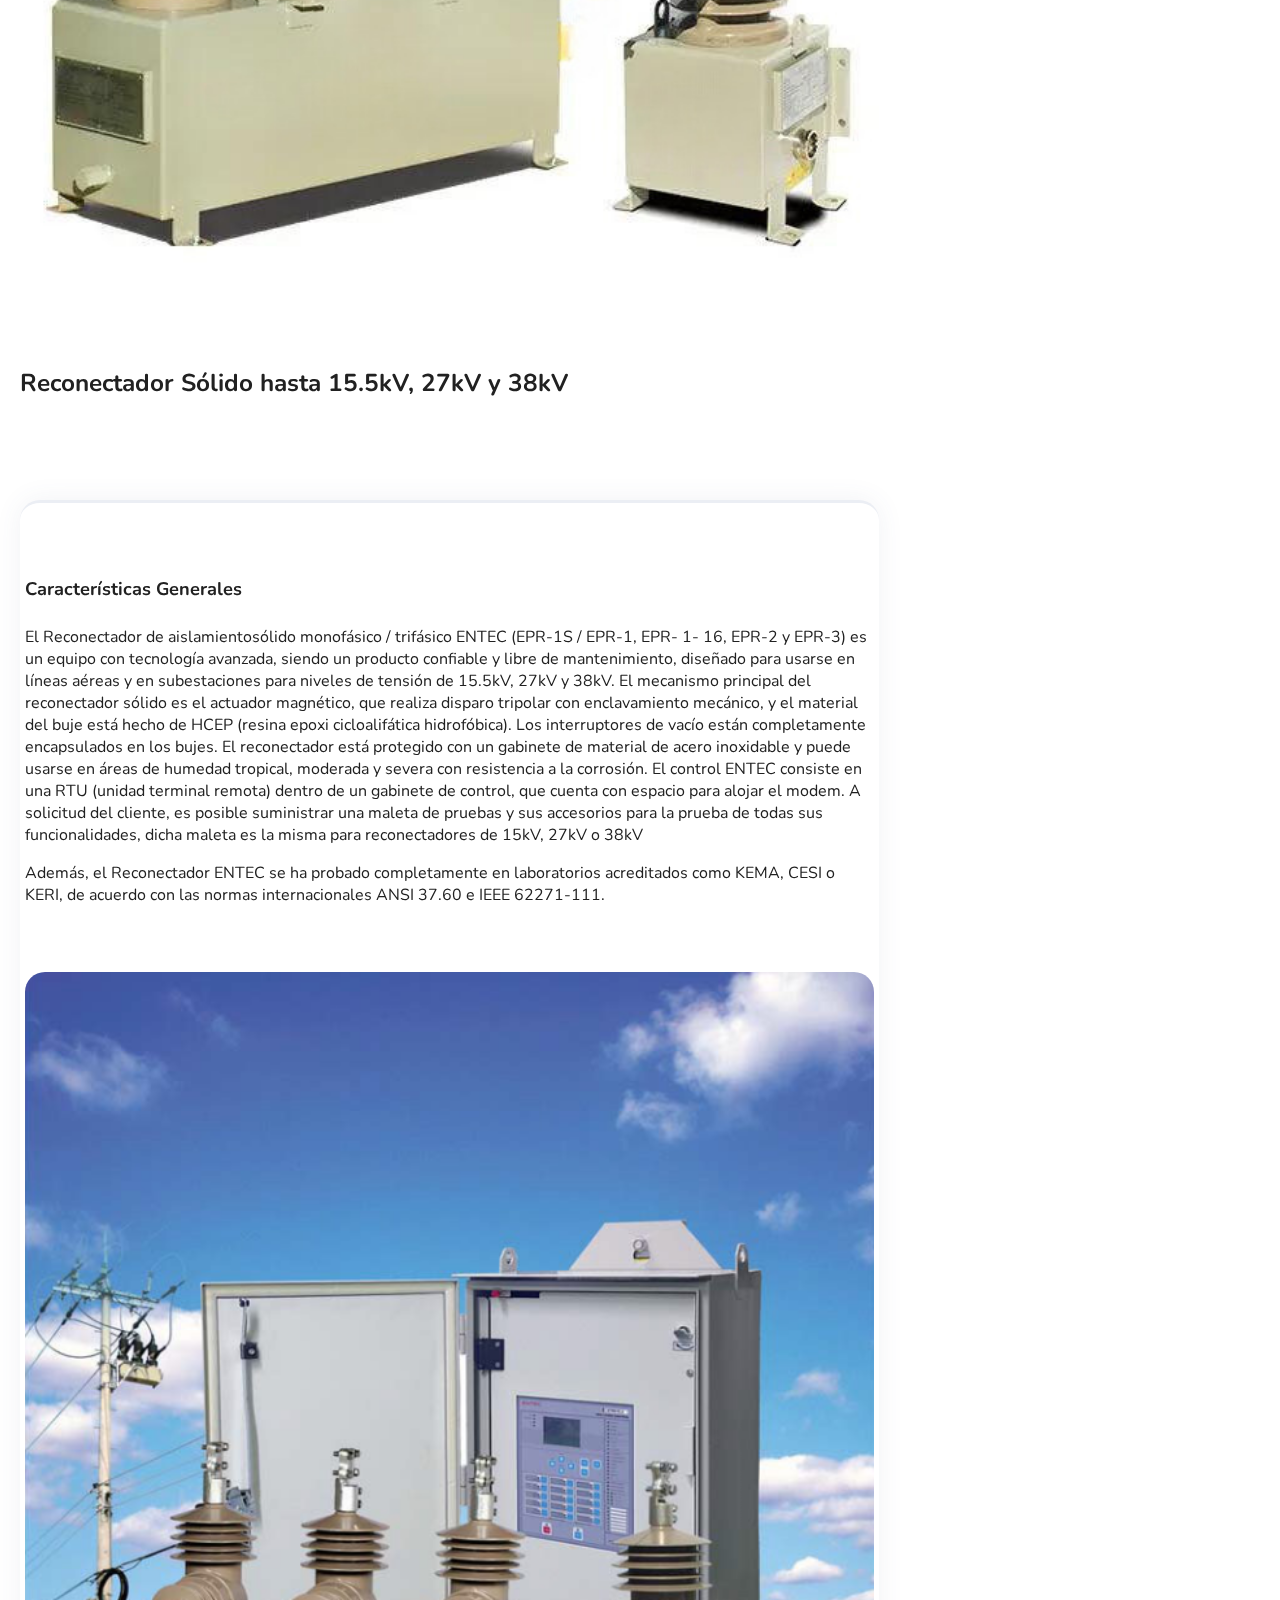
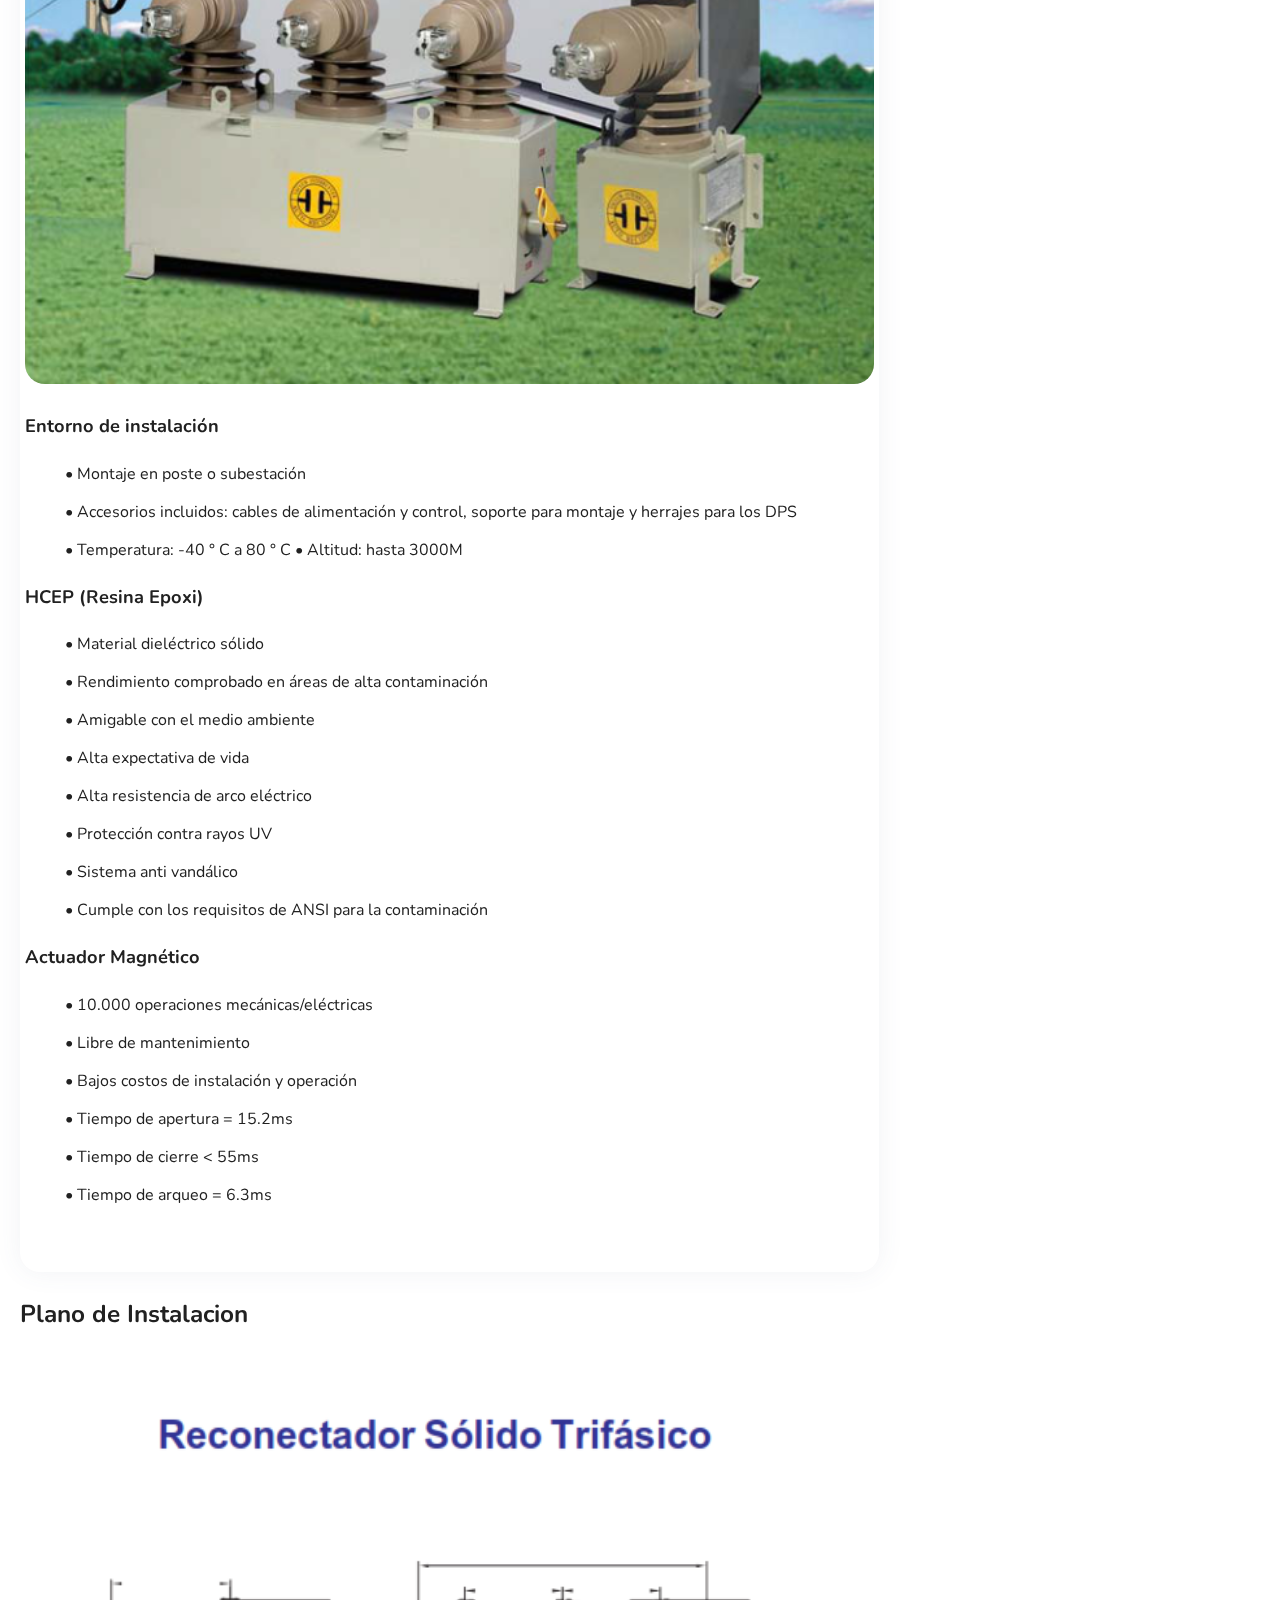
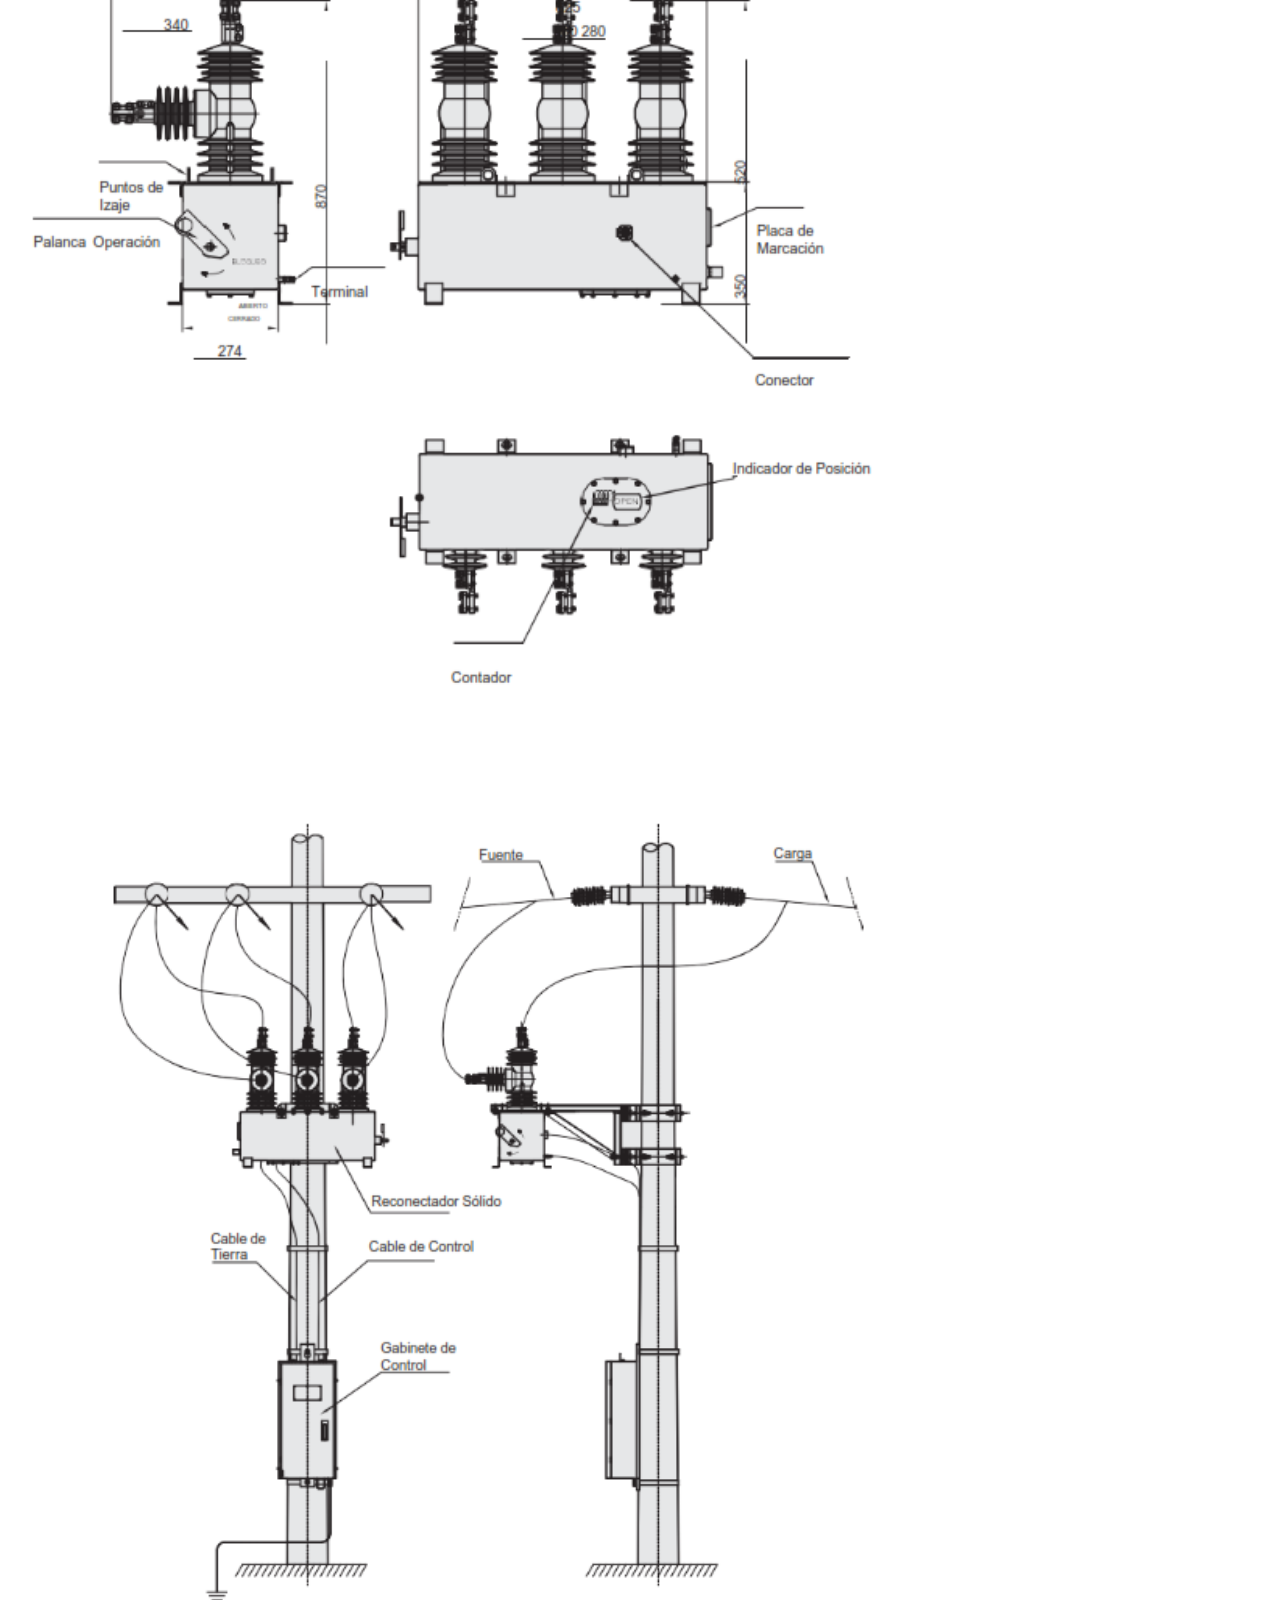
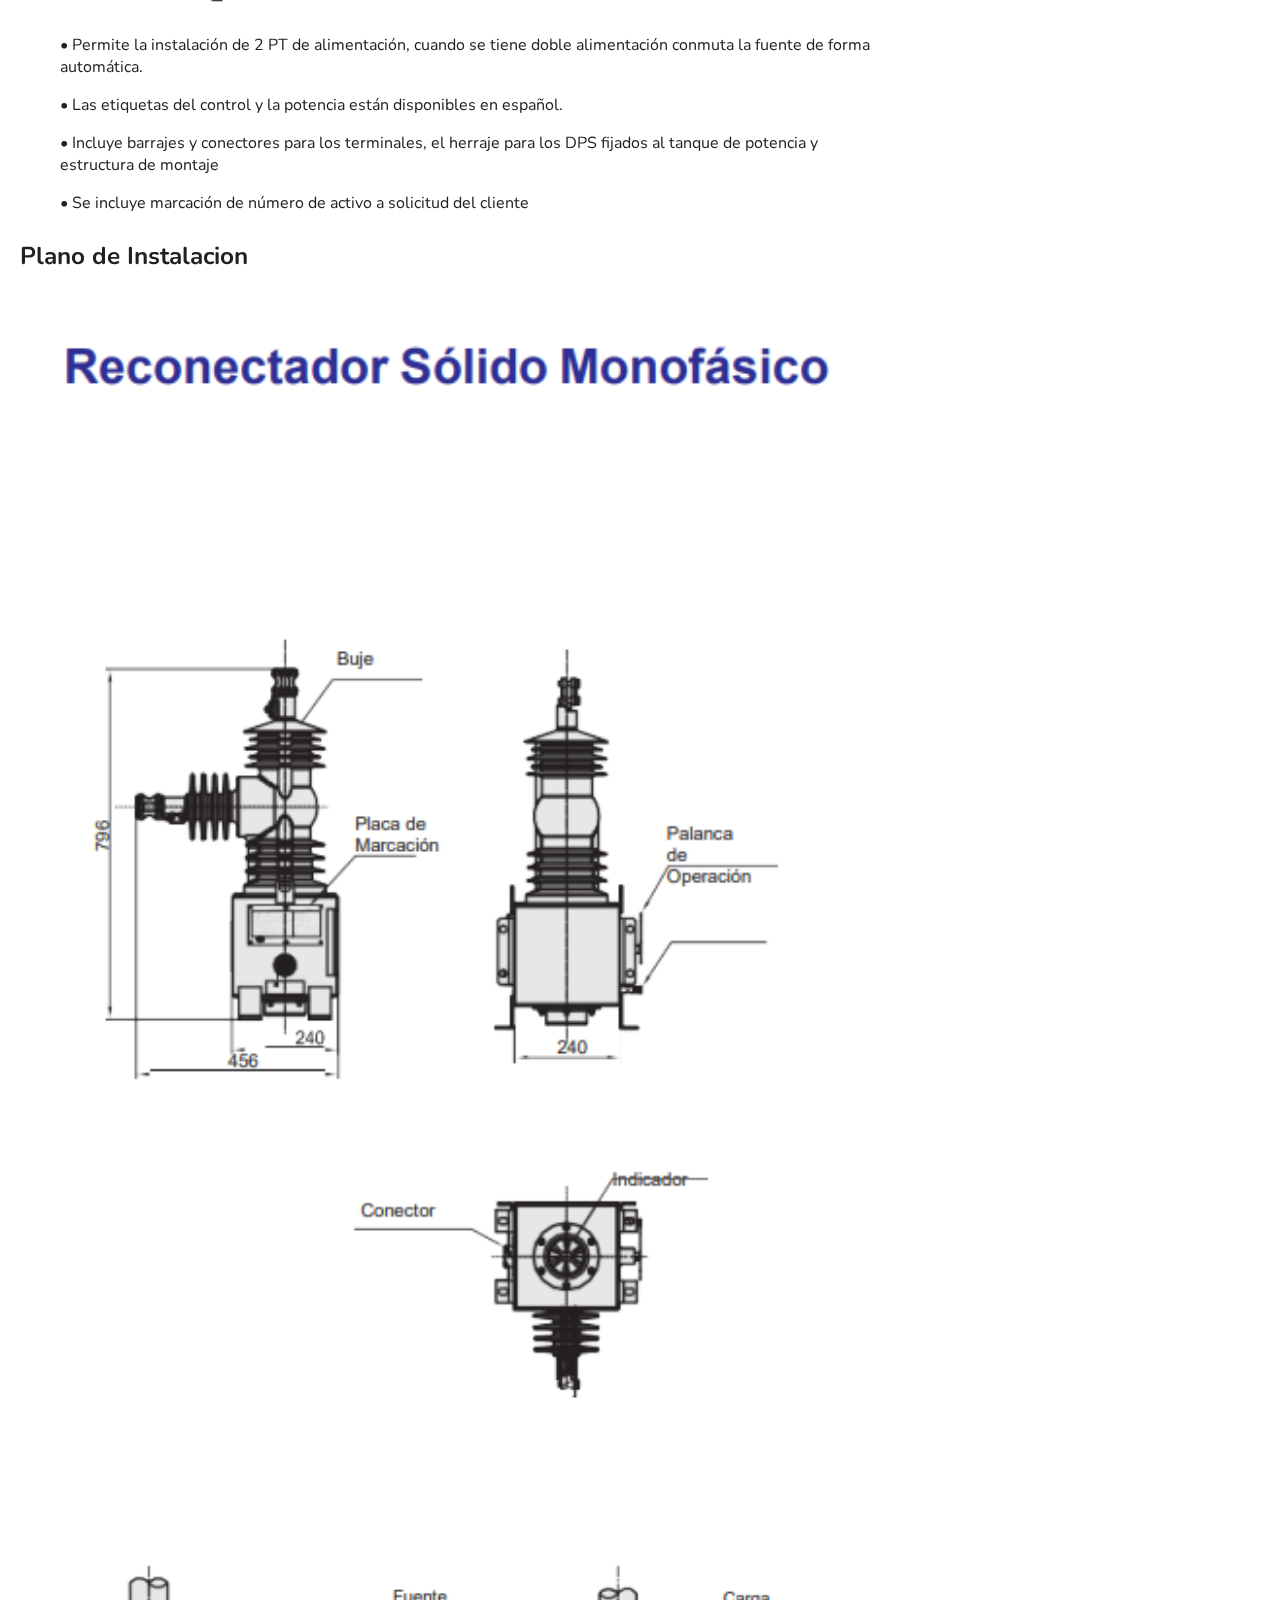
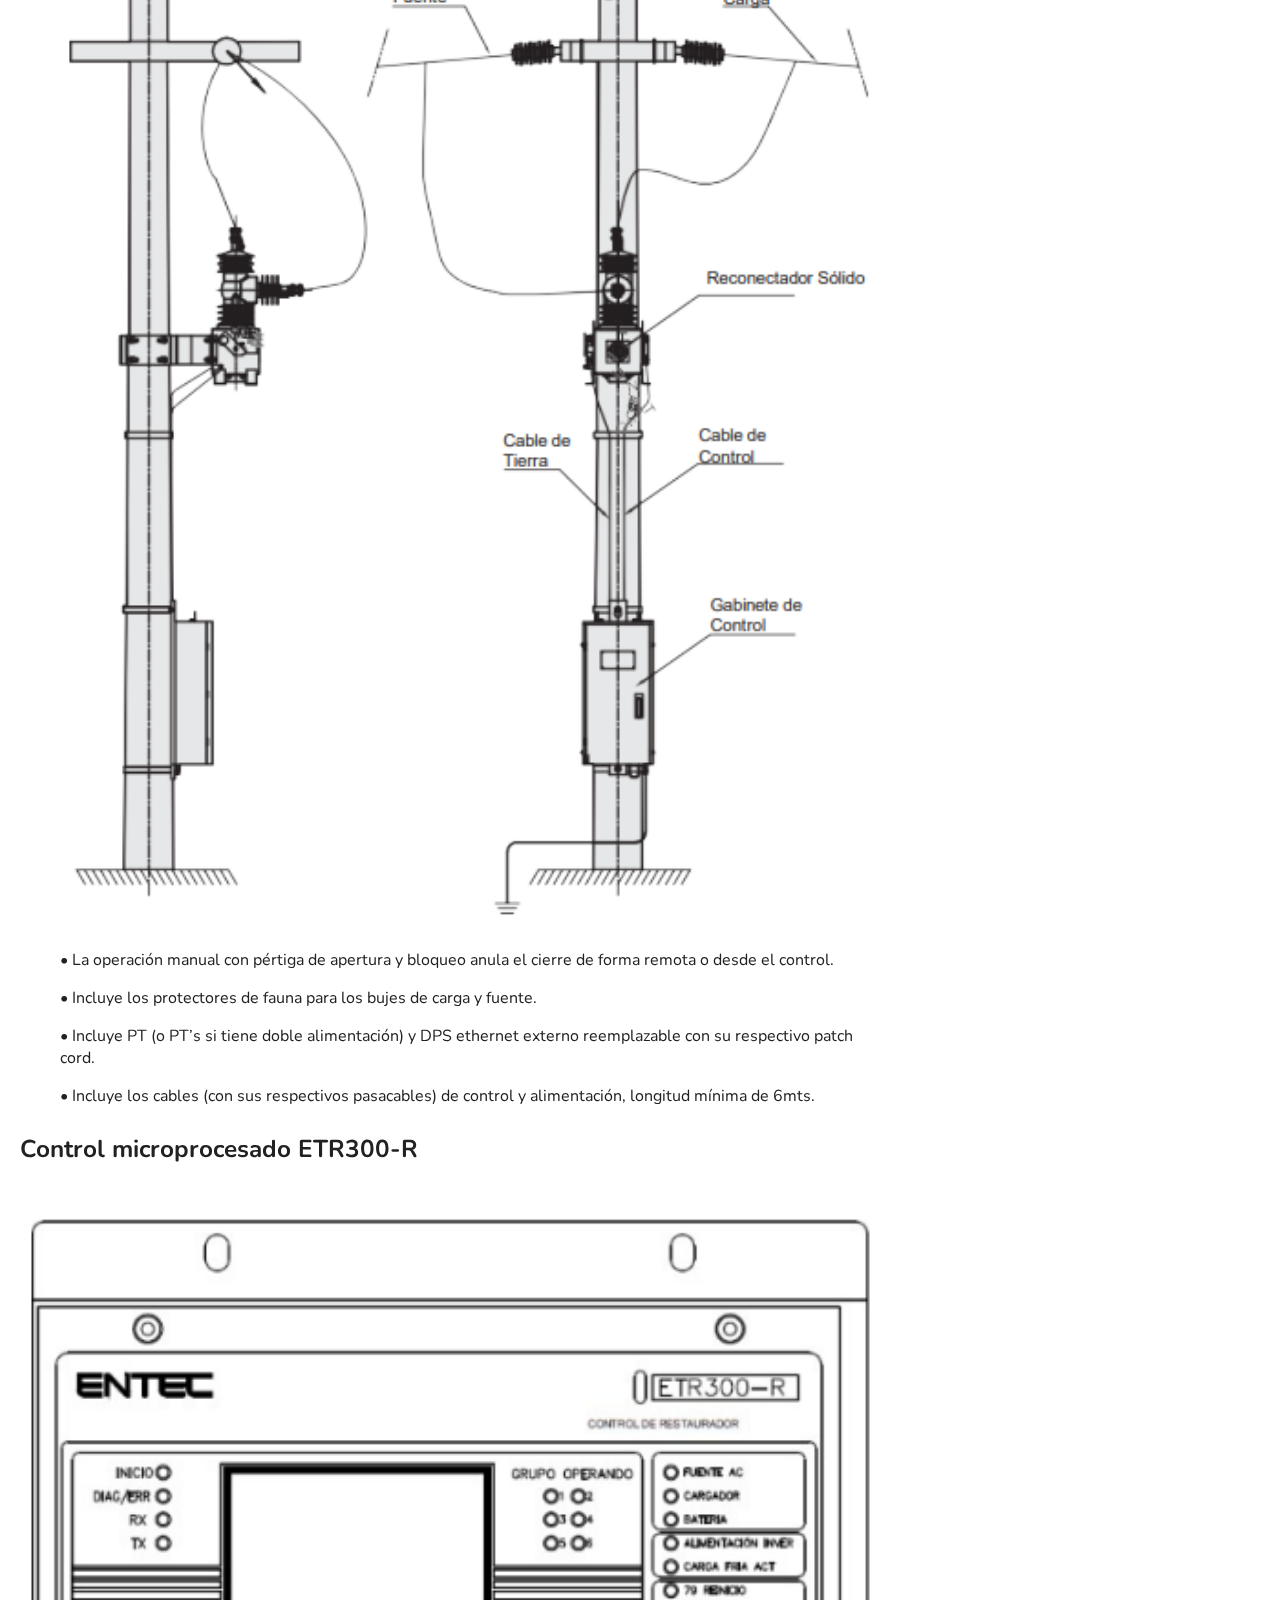
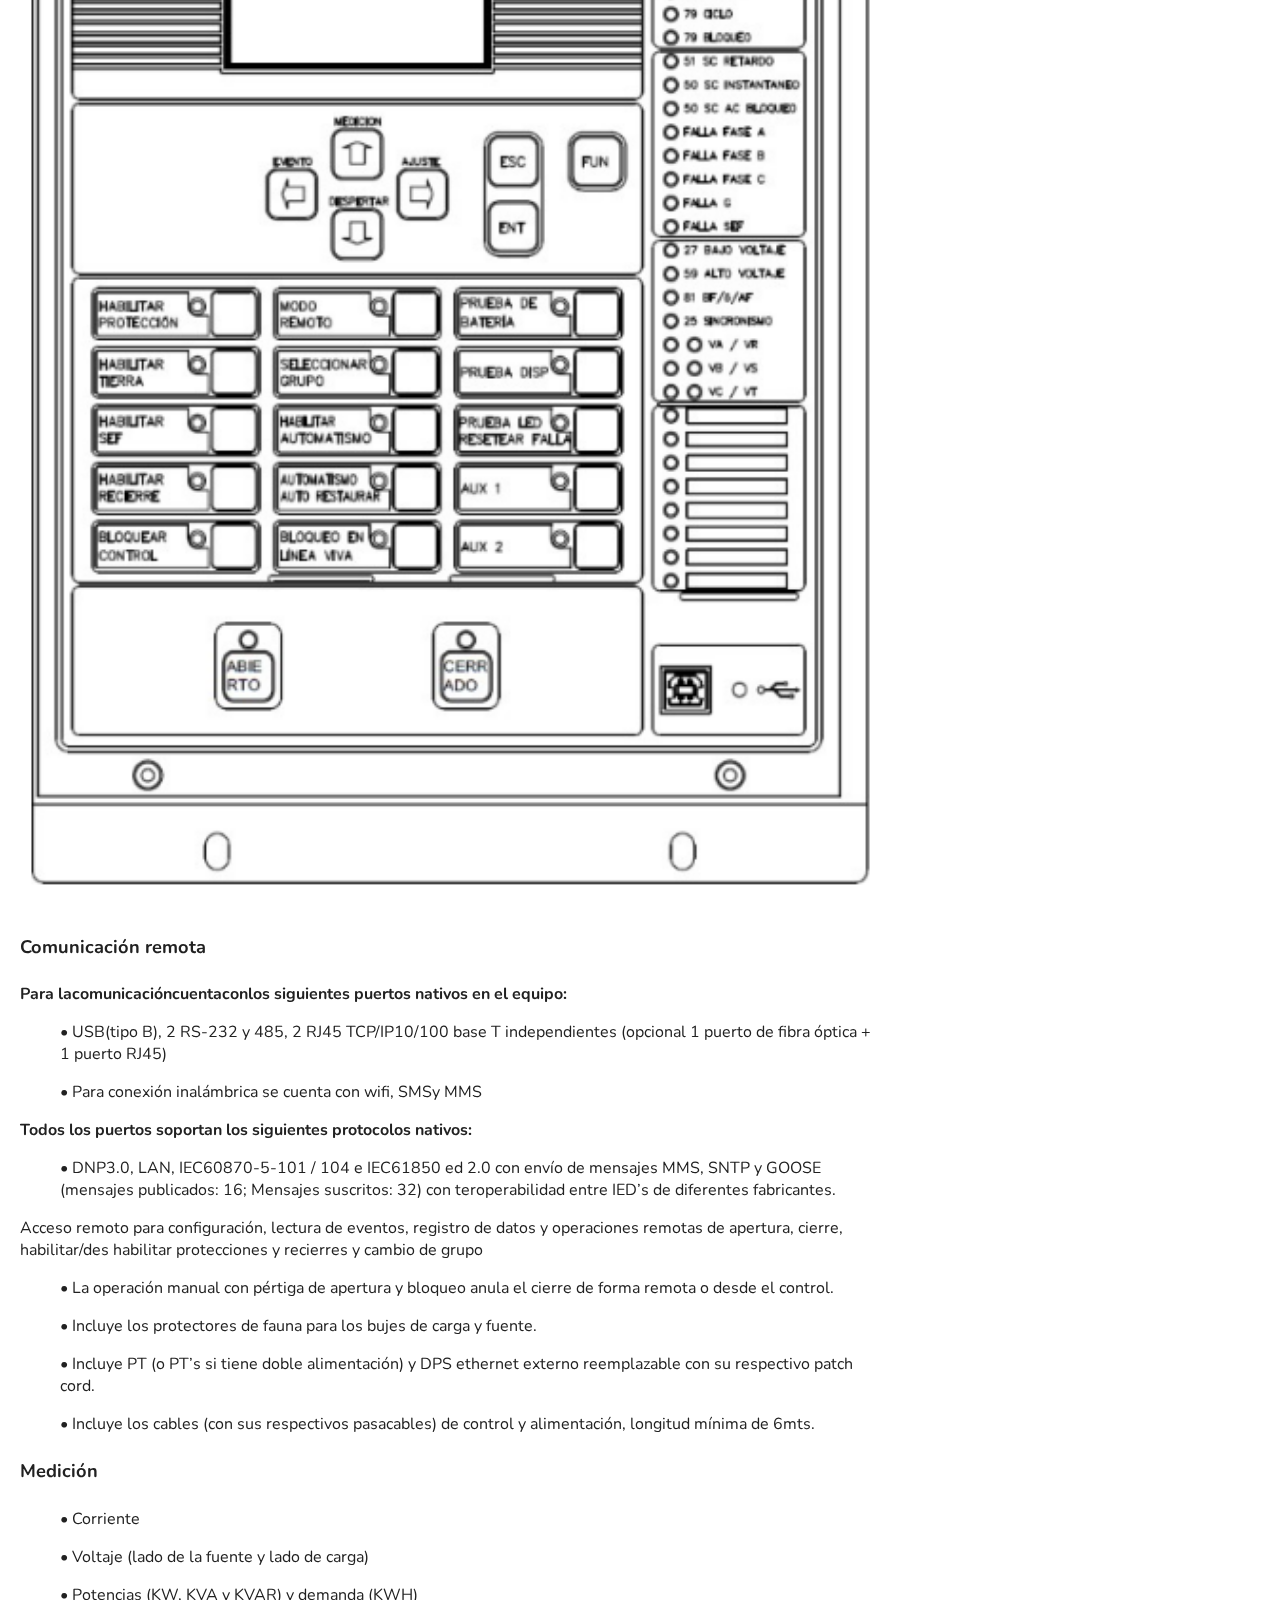
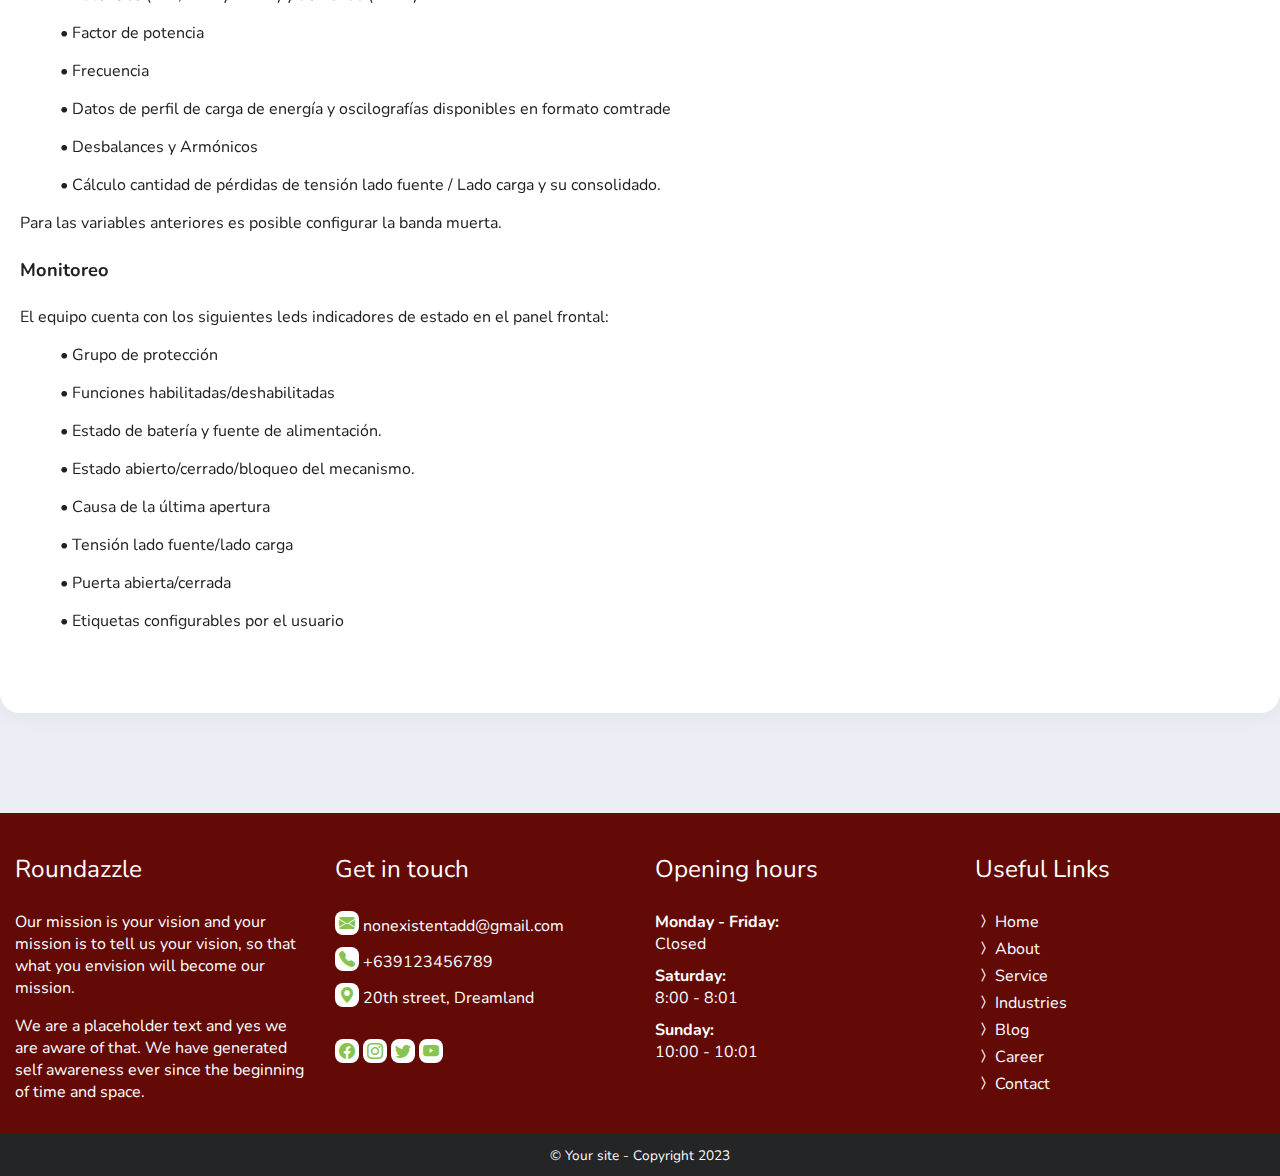
<file: blog/Reconectadores.html>
<!DOCTYPE html>
<html lang="en">
<head>
    <meta charset="UTF-8">
    <meta name="viewport" content="width=device-width, initial-scale=1.0">
    <meta name="author" content="Johnny Alimoot C.">
    <!-- DESCRIPTION OF THE PAGE -->
    <meta name="description" content="Free corporate web template by JACode - Johnny Alimoot C">
    
    <!-- KEYWORDS OF THE PAGE TO HELP SEARCH ENGINE -->
    <meta name="keywords" content="HTML, CSS, Blue, Rounded, Modern, Nice">

    <!-- OG IMAGE IS THE IMAGE SHOWN WHEN YOUR WEBSITE LINK IS SHARED ON SOCIAL MEDIA -->
    <meta property="og:image" content="art/og-card.png">
    <meta property="og:title" content="Roundazzle - Free corporate web template">
    <meta name="twitter:card" content="summary_large_image">

    <!-- THE TITLE OF THE PAGE -->
    <title>Inversiones INVADO | Reconectadores Electricos</title>

    <link rel="preload" href="../icons/bootstrap-icons.css" as="style">
    <link rel="preload" href="../css/fontstyle.css" as="style">
    <link rel="preload" href="../css/layout.css" as="style">
    <link rel="preload" href="../css/animation.css" as="style">
    <link rel="preload" href="../css/style.css" as="style">

    <link rel="stylesheet" href="../icons/bootstrap-icons.css">
    <link rel="stylesheet" href="../css/fontstyle.css">
    <link rel="stylesheet" href="../css/layout.css">
    <link rel="stylesheet" href="../css/animation.css">
    <link rel="stylesheet" href="../css/style.css">
    <link rel="icon" type="image/png" href="../art/favicon.svg">
</head>
<body>
    <!-- FADE OUT ANIMATION WHEN LOADED -->
    <span class="fade"></span>
    <main>
        <!-- SUB HERO BANNER START -->
        <section class="sub-hero-banner" style="background-image: url('../art/overlay.webp');">
            <div class="hero-contained">
                <div class="hero-title fc-white">
                    <h1 class="ff-damion">Inversiones INVADO | Reconectadores Electricos</h1><img src="../art/favicon.svg" class="favi"> 
                    <a href="../index.html" class="fc-white">
                        Inicio
                    </a>
                    <i class="bi bi-chevron-right"></i>
                    <a href="./Reconectadores.html" class="fc-white">
                        Reconectadores Electricos
                    </a>
                </div>
            </div>
            <div class="hero-socials">
                <a href="http://www.linkedin.com/in/inversiones-invado-9b0a441b1" class="mt-a icon-link" aria-label="Follow us on facebook">
                    <i class="bi bi-linkedin"></i>
                </a>
                <a href="https://www.instagram.com/inversiones_invado/?hl=es-es" class="icon-link mt-10" aria-label="Follow us on instagram">
                    <i class="bi bi-instagram"></i>
                </a>
                <a href="https://wa.link/0h4ob9" class="icon-link mt-10" aria-label="Follow us on instagram">
                    <i class="bi bi-whatsapp"></i>
                </a>
                
            </div>
        </section>
        <!-- SUB HERO BANNER END -->     
                <!-- NAVIGATION START -->
                <nav>
                    <div class="contained">
                        <a href="index.html" class="logo fc-primary ff-damion row flex-alig-center">
                            <span class="fs-h2">Inversiones INVADO</span>
                        </a>
                        <input type="checkbox" name="tablet-mobile-menu" class="tab-mob-menu" aria-label="tablet and mobile menu">
                        <div class="navigation-container">
                            <a href="../index.html" >Inicio</a>
                            <a href="../about.html">Sobre Nosotros</a>
                            <a href="../service.html">Servicios y Productos</a>
                            <a href="../industries.html">Aliados Comerciales</a>
                            <!-- <a href="blog/blog.html">Anuncios</a>
                            <a href="career/career.html">Proyectos</a>-->
                            <a href="../contact.html" class="btn-bg1 border-round">Contacto</a>
                        </div>
                    </div>
                </nav>
                <a href="#" class="btn-back-to-top" aria-label="Back to top button">
                    <i class="bi bi-chevron-up"></i>
                </a>
                <!-- NAVIGATION END -->
        
                <section class="contained">
                    <h2 class="section-title ff-damion" id="service-recloser-inicio">Reconectadores Electricos</h2><br>
                    <div class="col-wide mlmr-a ta-center">
                        <br>
                        <br>
                        <br>
                        <span class="fc-primary fs-h2">
                            Los reconectadores eléctricos son interruptores inteligentes que protegen las redes de media tensión.
                        </span>
                        <p>
                            Detectan fallas, las aíslan y reconectan automáticamente el servicio, minimizando interrupciones y daños.
                        </p>
                        <p>
                            Son clave para una energía confiable, segura y eficiente.
                        </p>
                    </div>
        
                    <div class="row">
                        <div class="col-wide">
        
                            <!-- INDIVIDUAL SERVICES FEATURE START -->
                            <img src="../art/Productos/reconectadores.jpg" class="img-unheight" alt="" >
                            <span class="fs-h3 mt-25">Reconectador Sólido hasta 15.5kV, 27kV y 38kV</span>
                            <section><p>
                                <h4>Características Generales</h4>                              
                            </p>
                            <p >
                                El Reconectador de aislamientosólido monofásico / trifásico ENTEC (EPR-1S / EPR-1, EPR- 1- 16, EPR-2 y EPR-3) es un equipo con tecnología avanzada, siendo un producto confiable y libre de mantenimiento, diseñado para usarse en líneas aéreas y en subestaciones para niveles de tensión de 15.5kV, 27kV y 38kV. El mecanismo principal del reconectador sólido es el actuador magnético, que realiza disparo tripolar con enclavamiento mecánico, y el material del buje está hecho de HCEP (resina epoxi cicloalifática hidrofóbica). Los interruptores de vacío están completamente encapsulados en los bujes. El reconectador está protegido con un gabinete de material de acero inoxidable y puede usarse en áreas de humedad tropical, moderada y severa con resistencia a la corrosión. El control ENTEC consiste en una RTU (unidad terminal remota) dentro de un gabinete de control, que cuenta con espacio para alojar  el modem.  A solicitud del cliente, es posible suministrar una maleta de pruebas y sus accesorios para la prueba de todas sus funcionalidades, dicha maleta es la misma para reconectadores de 15kV, 27kV o 38kV 
                            </p>
                            <p >    
                                Además, el Reconectador ENTEC se ha probado completamente en laboratorios acreditados como KEMA, CESI o KERI, de acuerdo con las normas internacionales ANSI 37.60 e IEEE 62271-111. 
                            </p>
                            <img src="../art/Productos/Amb-recon.png" class="img-unheight mt-50" alt="" >
                            <P >
                                <H4>Entorno de instalación</H4>
                                <ol>• Montaje en poste o subestación</ol>
                                <ol>• Accesorios incluidos: cables de alimentación y control, soporte para montaje y herrajes para los DPS</ol>
                                <ol>• Temperatura: -40 ° C a 80 ° C • Altitud: hasta 3000M</ol>
                            </P>
                            <p >

                            <h4>HCEP (Resina Epoxi)</h4>
                            <ol>• Material dieléctrico sólido</ol>
                            <ol>• Rendimiento comprobado en áreas de alta contaminación</ol>
                            <ol>• Amigable con el medio ambiente</ol>
                            <ol>• Alta expectativa de vida</ol>
                            <ol>• Alta resistencia de arco eléctrico</ol>
                            <ol>• Protección contra rayos UV</ol>
                            <ol>• Sistema anti vandálico</ol>
                            <ol>• Cumple con los requisitos de ANSI para la contaminación</ol>

                            </p>


                            <p >
                                <h4>Actuador Magnético</h4>
                                <ol>• 10.000 operaciones mecánicas/eléctricas</ol>
                                <ol>• Libre de mantenimiento</ol>
                                <ol>• Bajos costos de instalación y operación</ol>
                                <ol>• Tiempo de apertura = 15.2ms</ol>
                                <ol>• Tiempo de cierre < 55ms</ol>
                                <ol>• Tiempo de arqueo = 6.3ms</ol>
                            </p>
                            </section>
                            <!-- INDIVIDUAL SERVICES FEATURE END -->
        
                            <!-- INDIVIDUAL SERVICES FEATURE START -->
                           
                            <span class="fs-h3 mt-25" id="service-recloser-solido-trifasico">Plano de Instalacion</span>
                            <img src="../art/Productos/Reconectador solido trifasico 1.png" class="img-unheight mt-50" alt="" id="service-design">
                            <img src="../art/Productos/Reconectador solido trifasico 2.png" class="img-unheight mt-50" alt="" id="service-design">
                            <p>
                                <p>
                                    <ol>• Permite la instalación de 2 PT de alimentación, cuando se tiene doble alimentación conmuta la fuente de forma automática.</ol>
                                    <ol>• Las etiquetas del control y la potencia están disponibles en español.</ol>
                                    <ol>• Incluye barrajes y conectores para los terminales, el herraje para los DPS fijados al tanque de potencia y estructura de montaje</ol>
                                    <ol>• Se incluye marcación de número de activo a solicitud del cliente</ol>
                                </p>
                            </p>
                            
                            <!-- INDIVIDUAL SERVICES FEATURE END -->
                            
                            <!-- INDIVIDUAL SERVICES FEATURE START -->
                            
                            <span class="fs-h3 mt-25" id="service-recloser-solido-monofasico">Plano de Instalacion</span>
                            <img src="../art/Productos/Reconectador solido monofasico 1.png" class="img-unheight mt-50" alt="" id="service-design">
                            <img src="../art/Productos/Reconectador solido monofasico 2.png" class="img-unheight mt-50" alt="" id="service-design">
                            <p>
                                <p>
                                    <ol>• La operación manual con pértiga de apertura y bloqueo anula el cierre de forma remota o desde el control.</ol>
                                    <ol>• Incluye los protectores de fauna para los bujes de carga y fuente.</ol>
                                    <ol>• Incluye PT (o PT’s si tiene doble alimentación) y DPS ethernet externo reemplazable con su respectivo patch cord.</ol>
                                    <ol>• Incluye los cables (con sus respectivos pasacables) de control y alimentación, longitud mínima de 6mts.</ol>
                                </p>
                            </p>

                            
                            
                            <!-- INDIVIDUAL SERVICES FEATURE END -->
        
                            <!-- INDIVIDUAL SERVICES FEATURE START -->
                        
                            <span class="fs-h3 mt-25" id="service-Control-recloser">Control microprocesado ETR300-R</span>
                            <img src="../art/Productos/Control-microprocesado.png" class="img-unheight mt-50" alt="" id="service-design">
                            
                            <p>

                                <h4>Comunicación remota</h4>
                                <b>Para lacomunicacióncuentaconlos siguientes puertos nativos en el equipo:</b>
                                <ol>• USB(tipo B), 2 RS-232 y 485, 2 RJ45 TCP/IP10/100 base T independientes (opcional 1 puerto de fibra óptica + 1 puerto RJ45) </ol>
                                <ol>• Para conexión inalámbrica se cuenta con wifi, SMSy MMS </ol>
                                <b>Todos los puertos soportan los siguientes protocolos nativos:</b>
                                <ol>• DNP3.0, LAN, IEC60870-5-101 / 104 e IEC61850 ed 2.0 con envío de mensajes MMS, SNTP y GOOSE (mensajes publicados: 16; Mensajes suscritos: 32) con teroperabilidad entre IED’s de diferentes fabricantes. </ol>
                                
                                <p>Acceso remoto para configuración, lectura de eventos, registro de datos y operaciones remotas de apertura, cierre, habilitar/des habilitar protecciones y recierres y cambio de grupo</p>
                                <p>
                                    <ol>• La operación manual con pértiga de apertura y bloqueo anula el cierre de forma remota o desde el control.</ol>
                                    <ol>• Incluye los protectores de fauna para los bujes de carga y fuente.</ol>
                                    <ol>• Incluye PT (o PT’s si tiene doble alimentación) y DPS ethernet externo reemplazable con su respectivo patch cord.</ol>
                                    <ol>• Incluye los cables (con sus respectivos pasacables) de control y alimentación, longitud mínima de 6mts.</ol>
                                </p>
                            </p>

                            <p>
                                <h4>Medición</h4>
                                <ol>• Corriente</ol>
                                <ol>• Voltaje (lado de la fuente y lado de carga)</ol>
                                <ol>• Potencias (KW, KVA y KVAR) y demanda (KWH)</ol>
                                <ol>• Factor de potencia</ol>
                                <ol>• Frecuencia</ol>
                                <ol>• Datos de perfil de carga de energía y oscilografías disponibles en formato comtrade</ol>
                                <ol>• Desbalances y Armónicos</ol>
                                <ol>• Cálculo cantidad de pérdidas de tensión lado fuente / Lado carga y su consolidado.</ol>
                                <p>Para las variables anteriores es posible configurar la banda muerta.</p>
                            </p>
                            
                            <p>
                                <h4>Monitoreo</h4>
                                El equipo cuenta con los siguientes leds indicadores de estado en el panel frontal:
                                <ol>• Grupo de protección</ol>
                                <ol>• Funciones habilitadas/deshabilitadas</ol>
                                <ol>• Estado de batería y fuente de alimentación.</ol>
                                <ol>• Estado abierto/cerrado/bloqueo del mecanismo.</ol>
                                <ol>• Causa de la última apertura</ol>
                                <ol>• Tensión lado fuente/lado carga</ol>
                                <ol>• Puerta abierta/cerrada</ol>
                                <ol>• Etiquetas configurables por el usuario</ol>
                            </p>
                            <!-- INDIVIDUAL SERVICES FEATURE END -->
        
                        </div>
        
                        <!-- SERVICES SIDE BAR SHORTCUT LINKS START -->
                        <div class="col-slim order-tab-1">
                            <div class="card-side card-side-navigation">
                                <h3 class="no-margin ff-damion">Productos</h3>
                                <hr>
                                <a href="#service-recloser-inicio">Reconectradores Electricos</a>
                                <a href="#service-recloser-solido-trifasico">Reconectador Solido Trifasico</a>
                                <a href="#service-recloser-solido-monofasico">Reconectador Solido Monofasico</a>
                                <a href="#service-Control-recloser">Control microprocesado</a>
                            </div>
                        </div>
                        <!-- SERVICES SIDE BAR SHORTCUT LINKS END -->
        
                    </div>
                </section>
        
            </main>
        
            <footer class="fc-white">
                <div class="contained row flex-just-center">
                    <div class="col-quad">
                        <h3 class="ff-damion">Roundazzle</h3>
                        <p>
                            Our mission is your vision and your mission is to tell
                            us your vision, so that what you envision will become our mission.
                        </p>
                        <p>
                            We are a placeholder text and yes we are aware of that. We have generated self awareness ever since
                            the beginning of time and space.
                        </p>
                    </div>
                    <div class="col-quad">
                        <h3 class="ff-damion">Get in touch</h3>
                        <a href="#" class="display-block fc-white icon-link mt-10 mb-10">
                            <i class="bi bi-envelope-fill"></i>
                            nonexistentadd@gmail.com
                        </a>
                        <a href="#" class="display-block fc-white icon-link mt-10 mb-10">
                            <i class="bi bi-telephone-fill"></i>
                            +639123456789
                        </a>
                        <a href="#" class="display-block fc-white icon-link mt-10 mb-10">
                            <i class="bi bi-geo-alt-fill"></i>
                            20th street, Dreamland
                        </a>
                        <a href="#" class="display-inblock fc-white icon-link mt-20" aria-label="Follow on facebook">
                            <i class="bi bi-facebook"></i>
                        </a>
                        <a href="#" class="display-inblock fc-white icon-link" aria-label="Follow on instagram">
                            <i class="bi bi-instagram"></i>
                        </a>
                        <a href="#" class="display-inblock fc-white icon-link" aria-label="Follow on twitter">
                            <i class="bi bi-twitter"></i>
                        </a>
                        <a href="#" class="display-inblock fc-white icon-link" aria-label="Follow on youtube">
                            <i class="bi bi-youtube"></i>
                        </a>
                    </div>
                    <div class="col-quad">
                        <h3 class="ff-damion">Opening hours</h3>
                        <p class="mt-10 mb-10 fw-bold">
                            Monday - Friday:
                            <span class="fw-normal display-block">Closed</span>
                        </p>
                        <p class="mt-10 mb-10 fw-bold">
                            Saturday:
                            <span class="fw-normal display-block">8:00 - 8:01</span>
                        </p>
                        <p class="mt-10 mb-10 fw-bold">
                            Sunday:
                            <span class="fw-normal display-block">10:00 - 10:01</span>
                        </p>
                    </div>
                    <div class="col-quad">
                        <h3 class="ff-damion">Useful Links</h3>
                        <a href="../index.html" class="display-block fc-white mt-5 mb-5">
                            <i class="bi bi-chevron-compact-right"></i>
                            Home
                        </a>
                        <a href="../about.html" class="display-block fc-white mt-5 mb-5">
                            <i class="bi bi-chevron-compact-right"></i>
                            About
                        </a>
                        <a href="../service.html" class="display-block fc-white mt-5 mb-5">
                            <i class="bi bi-chevron-compact-right"></i>
                            Service
                        </a>
                        <a href="../industries.html" class="display-block fc-white mt-5 mb-5">
                            <i class="bi bi-chevron-compact-right"></i>
                            Industries
                        </a>
                        <a href="blog.html" class="display-block fc-white mt-5 mb-5">
                            <i class="bi bi-chevron-compact-right"></i>
                            Blog
                        </a>
                        <a href="../career/career.html" class="display-block fc-white mt-5 mb-5">
                            <i class="bi bi-chevron-compact-right"></i>
                            Career
                        </a>
                        <a href="../contact.html" class="display-block fc-white mt-5 mb-5">
                            <i class="bi bi-chevron-compact-right"></i>
                            Contact
                        </a>
                    </div>
                </div>
                <div class="copy ta-center fc-white">
                    <small>&copy; Your site - Copyright 2023</small>
                </div>
            </footer>
            
        </body>
</html>
</file>
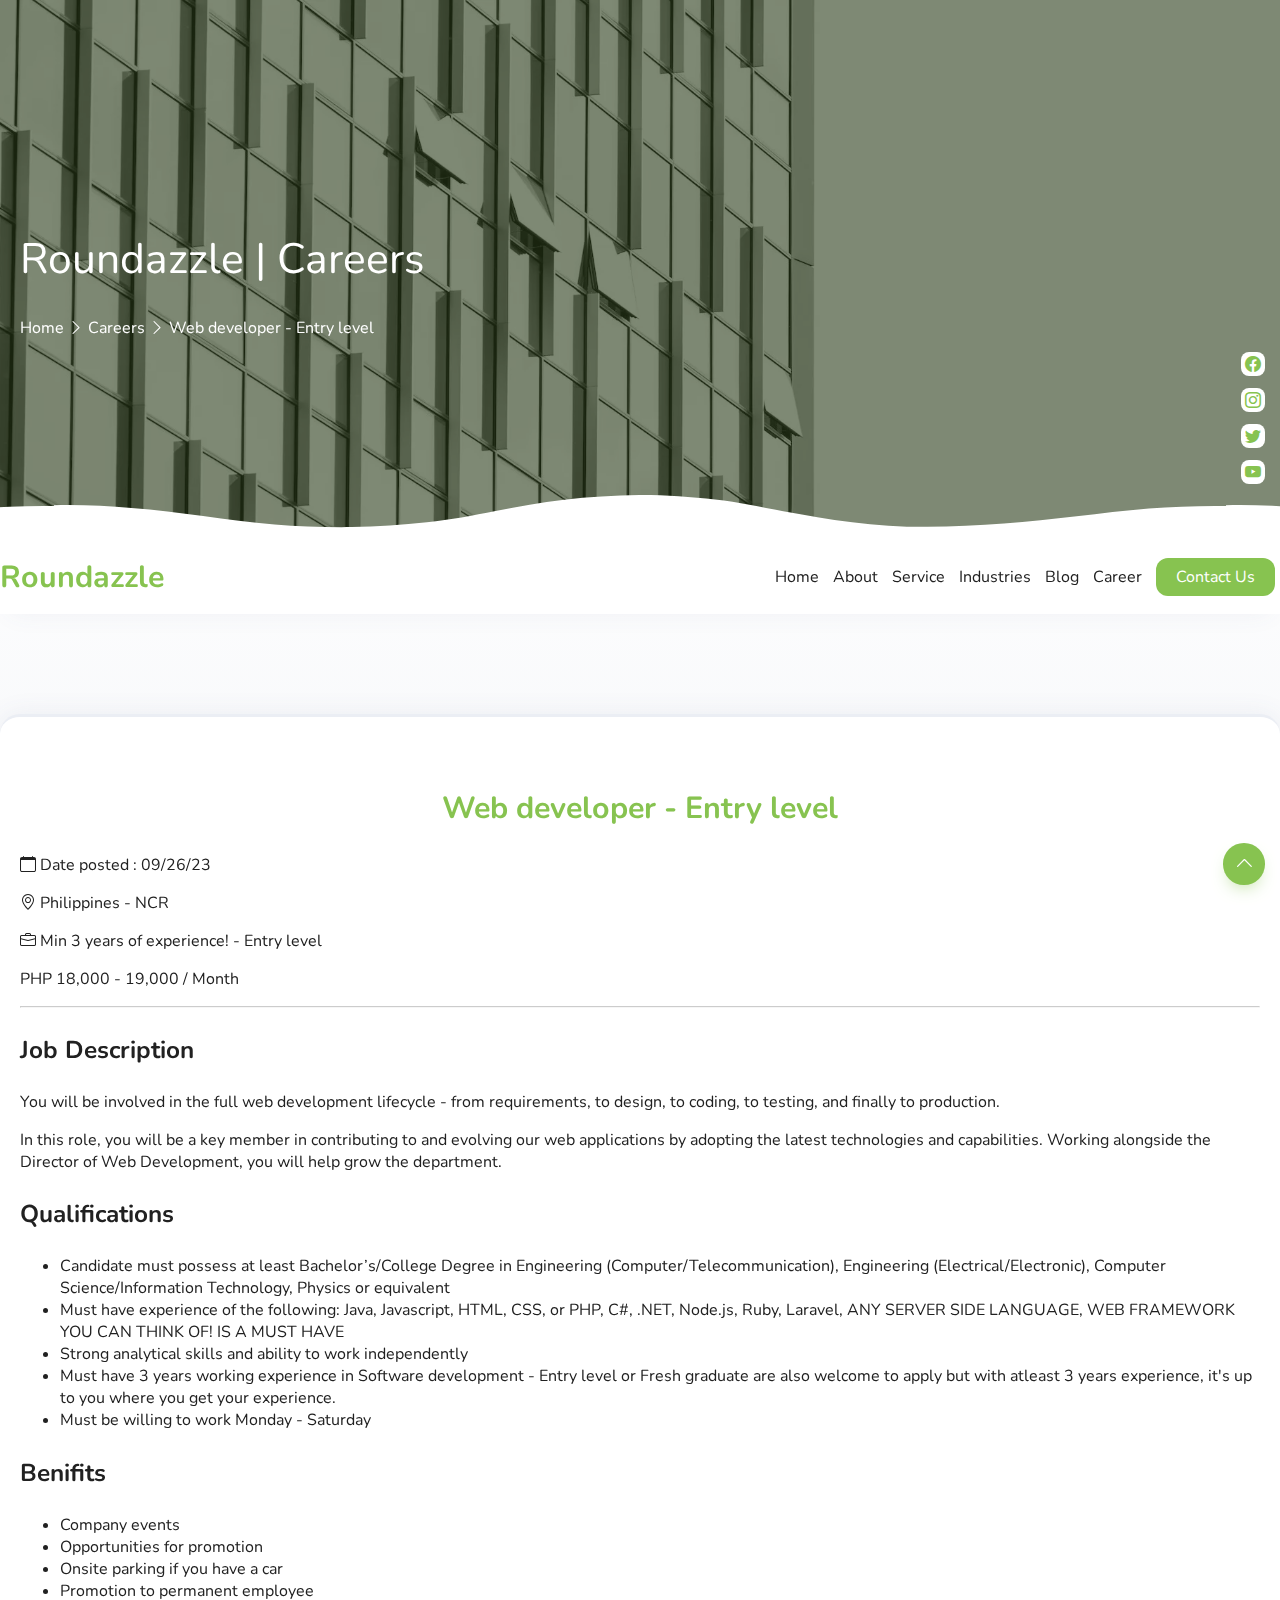
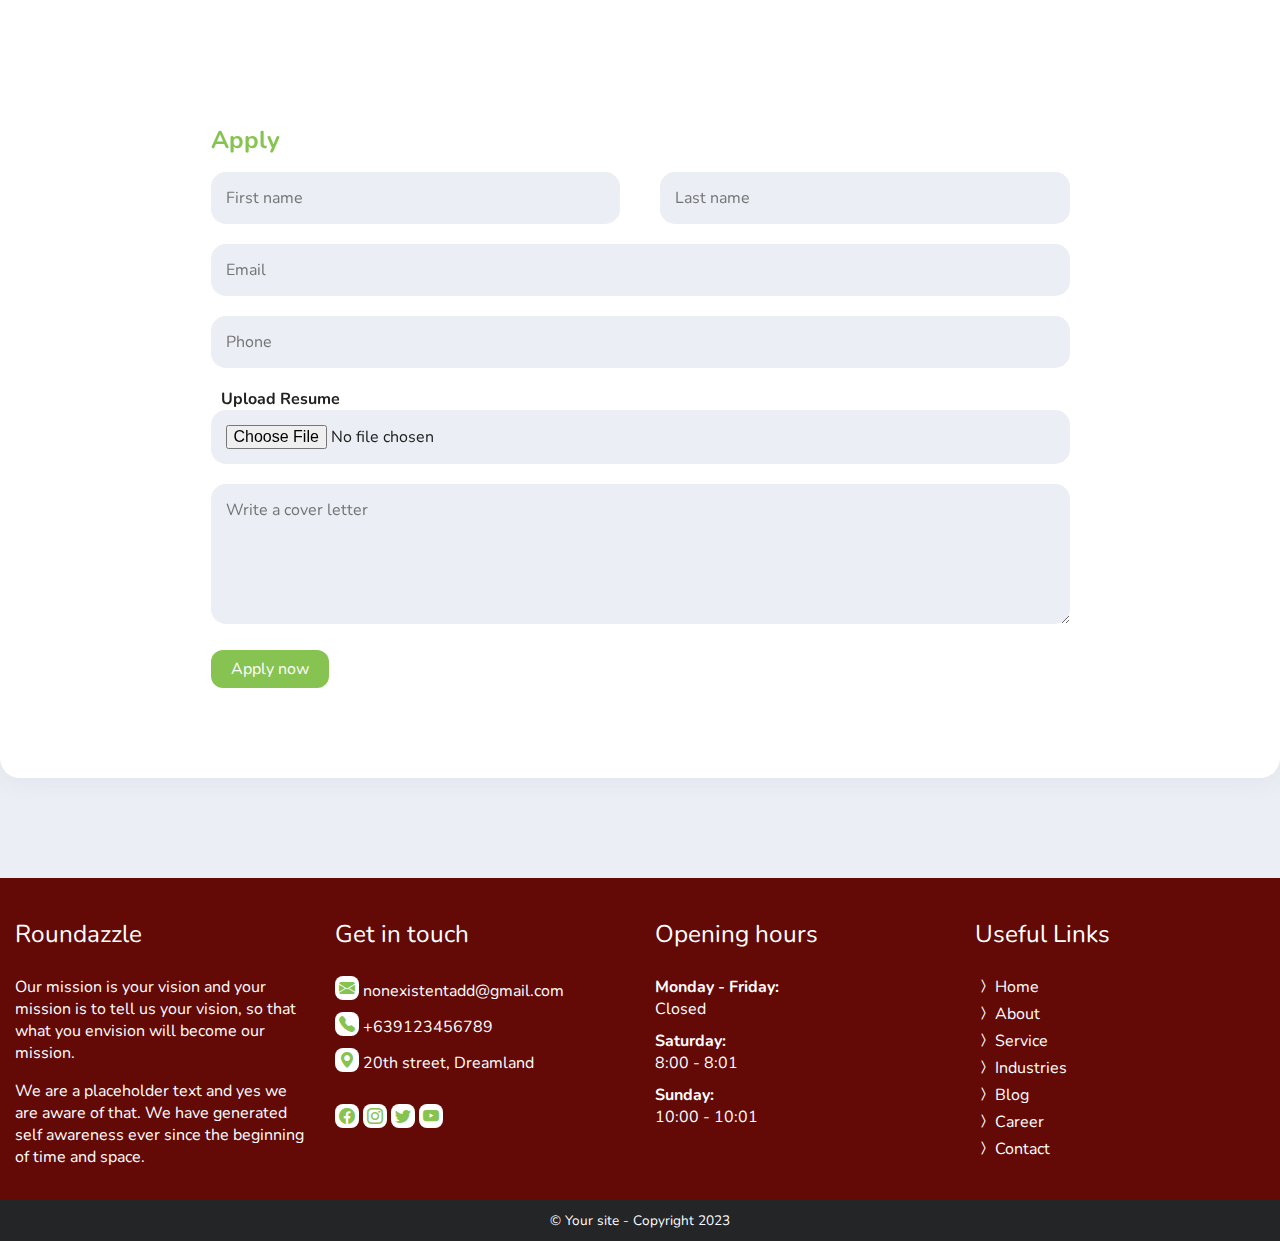
<file: career/career-1.html>
<!DOCTYPE html>
<html lang="en">
<head>
    <meta charset="UTF-8">
    <meta name="viewport" content="width=device-width, initial-scale=1.0">
    <meta name="author" content="Johnny Alimoot C.">
    <!-- DESCRIPTION OF THE PAGE -->
    <meta name="description" content="Free corporate web template by JACode - Johnny Alimoot C">
    
    <!-- KEYWORDS OF THE PAGE TO HELP SEARCH ENGINE -->
    <meta name="keywords" content="HTML, CSS, Blue, Rounded, Modern, Nice">

    <!-- OG IMAGE IS THE IMAGE SHOWN WHEN YOUR WEBSITE LINK IS SHARED ON SOCIAL MEDIA -->
    <meta property="og:image" content="art/og-card.png">
    <meta property="og:title" content="Roundazzle - Free corporate web template">
    <meta name="twitter:card" content="summary_large_image">

    <!-- THE TITLE OF THE PAGE -->
    <title>Roundazzle | Careers</title>

    <link rel="preload" href="../icons/bootstrap-icons.css" as="style">
    <link rel="preload" href="../css/fontstyle.css" as="style">
    <link rel="preload" href="../css/layout.css" as="style">
    <link rel="preload" href="../css/animation.css" as="style">
    <link rel="preload" href="../css/style.css" as="style">

    <link rel="stylesheet" href="../icons/bootstrap-icons.css">
    <link rel="stylesheet" href="../css/fontstyle.css">
    <link rel="stylesheet" href="../css/layout.css">
    <link rel="stylesheet" href="../css/animation.css">
    <link rel="stylesheet" href="../css/style.css">
    <link rel="icon" type="image/png" href="../art/favicon.png">
</head>
<body>
    <!-- FADE OUT ANIMATION WHEN LOADED -->
    <span class="fade"></span>
    <main>
        <!-- SUB HERO BANNER START -->
        <section class="sub-hero-banner" style="background-image: url('../art/overlay.webp');">
            <div class="hero-contained">
                <div class="hero-title fc-white">
                    <h1 class="ff-damion">Roundazzle | Careers</h1>
                    <a href="../index.html" class="fc-white">
                        Home
                    </a>
                    <i class="bi bi-chevron-right"></i>
                    <a href="career.html" class="fc-white">
                        Careers
                    </a>
                    <i class="bi bi-chevron-right"></i>
                    <a href="#" class="fc-white">
                        Web developer - Entry level
                    </a>
                </div>
            </div>
            <div class="hero-socials">
                <a href="#" class="mt-a icon-link" aria-label="Follow us on facebook">
                    <i class="bi bi-facebook"></i>
                </a>
                <a href="#" class="icon-link mt-10" aria-label="Follow us on instagram">
                    <i class="bi bi-instagram"></i>
                </a>
                <a href="#" class="icon-link mt-10" aria-label="Follow us on twitter">
                    <i class="bi bi-twitter"></i>
                </a>
                <a href="#" class="icon-link mt-10" aria-label="Follow us on youtube">
                    <i class="bi bi-youtube"></i>
                </a>
            </div>
        </section>
        <!-- SUB HERO BANNER END -->

        <!-- NAVIGATION START -->
        <nav>
            <div class="contained">
                <a href="../index.html" class="logo fc-primary ff-damion row flex-alig-center">
                    <span class="fs-h2">Roundazzle</span>
                </a>
                <input type="checkbox" name="tablet-mobile-menu" class="tab-mob-menu" aria-label="tablet and mobile menu">
                <div class="navigation-container">
                    <a href="../index.html">Home</a>
                    <a href="../about.html">About</a>
                    <a href="../service.html">Service</a>
                    <a href="../industries.html">Industries</a>
                    <a href="../blog/blog.html">Blog</a>
                    <a href="career.html">Career</a>
                    <a href="../contact.html" class="btn-bg1 border-round">Contact Us</a>
                </div>
            </div>
        </nav>
        <a href="#" class="btn-back-to-top" aria-label="Back to top button">
            <i class="bi bi-chevron-up"></i>
        </a>
        <!-- NAVIGATION END -->

        <section class="contained">
            <div class="col-full">
                <h2 class="fc-primary ta-center mt-5">Web developer - Entry level</h2>
                <p>
                    <i class="bi bi-calendar"></i>
                    Date posted : 09/26/23
                </p>
                <p>
                    <i class="bi bi-geo-alt"></i>
                    Philippines - NCR
                </p>
                <p>
                    <i class="bi bi-briefcase"></i>
                    Min 3 years of experience! - Entry level
                </p>
                <p>
                    PHP 18,000 - 19,000 / Month
                </p>

                <hr>
                <h3>Job Description</h3>
                <p>
                    You will be involved in the full web development lifecycle - from requirements, to design, 
                    to coding, to testing, and finally to production.
                </p>
                <p>
                    In this role, you will be a key member in contributing to and evolving our web applications 
                    by adopting the latest technologies and capabilities. Working alongside the Director of Web 
                    Development, you will help grow the department. 
                </p>

                <h3>Qualifications</h3>
                <ul>
                    <li>
                        Candidate must possess at least Bachelor’s/College Degree in Engineering 
                        (Computer/Telecommunication), Engineering (Electrical/Electronic), Computer 
                        Science/Information Technology, Physics or equivalent
                    </li>
                    <li>
                        Must have experience of the following: Java, Javascript, HTML, CSS, or PHP, C#, .NET,
                        Node.js, Ruby, Laravel, ANY SERVER SIDE LANGUAGE, WEB FRAMEWORK YOU CAN THINK OF! IS A MUST HAVE
                    </li>
                    <li>
                        Strong analytical skills and ability to work independently
                    </li>
                    <li>
                        Must have 3 years working experience in Software development - Entry level 
                        or Fresh graduate are also welcome to apply but with atleast 3 years experience, 
                        it's up to you where you get your experience.
                    </li>
                    <li>
                        Must be willing to work Monday - Saturday
                    </li>
                </ul>

                <h3>Benifits</h3>
                <ul>
                    <li>
                        Company events
                    </li>
                    <li>
                        Opportunities for promotion
                    </li>
                    <li>
                        Onsite parking if you have a car
                    </li>
                    <li>
                        Promotion to permanent employee
                    </li>
                </ul>
            </div>

            <div class="col-wide mlmr-a mt-25">
                <form action="#" class="message-form mt-50 mb-25">
                    <span class="fs-h3 fc-primary mb-15">Apply</span>
                    <div class="row mb-20">
                        <input type="text" id="apply-fname" placeholder="First name" aria-label="Input for your first name" required>
                        <input type="text" id="apply-lname" placeholder="Last name" aria-label="Input for your last name" class="ml-a" required>
                    </div>
                    <input type="email" id="apply-email" placeholder="Email" aria-label="Input for email" class="mb-20" required>
                    <input type="number" id="apply-phone" aria-label="Input for phone number" class="mb-20" placeholder="Phone">
                    <label class="fs-h5 ml-10" for="apply-resume">Upload Resume</label>
                    <input
                        type="file" id="apply-resume" 
                        aria-label="Input for resume" 
                        class="mb-20" accept=".doc, .docx, .pdf" required>
                    <textarea id="apply-letter" rows="5" placeholder="Write a cover letter" aria-label="Input for writing cover letter"></textarea>
                    <button type="submit" class="btn-bg1 border-round mt-20">Apply now</button>
                </form>
            </div>

        </section>

    </main>
    
    <footer class="fc-white">
        <div class="contained row flex-just-center">
            <div class="col-quad">
                <h3 class="ff-damion">Roundazzle</h3>
                <p>
                    Our mission is your vision and your mission is to tell
                    us your vision, so that what you envision will become our mission.
                </p>
                <p>
                    We are a placeholder text and yes we are aware of that. We have generated self awareness ever since
                    the beginning of time and space.
                </p>
            </div>
            <div class="col-quad">
                <h3 class="ff-damion">Get in touch</h3>
                <a href="#" class="display-block fc-white icon-link mt-10 mb-10">
                    <i class="bi bi-envelope-fill"></i>
                    nonexistentadd@gmail.com
                </a>
                <a href="#" class="display-block fc-white icon-link mt-10 mb-10">
                    <i class="bi bi-telephone-fill"></i>
                    +639123456789
                </a>
                <a href="#" class="display-block fc-white icon-link mt-10 mb-10">
                    <i class="bi bi-geo-alt-fill"></i>
                    20th street, Dreamland
                </a>
                <a href="#" class="display-inblock fc-white icon-link mt-20" aria-label="Follow on facebook">
                    <i class="bi bi-facebook"></i>
                </a>
                <a href="#" class="display-inblock fc-white icon-link" aria-label="Follow on instagram">
                    <i class="bi bi-instagram"></i>
                </a>
                <a href="#" class="display-inblock fc-white icon-link" aria-label="Follow on twitter">
                    <i class="bi bi-twitter"></i>
                </a>
                <a href="#" class="display-inblock fc-white icon-link" aria-label="Follow on youtube">
                    <i class="bi bi-youtube"></i>
                </a>
            </div>
            <div class="col-quad">
                <h3 class="ff-damion">Opening hours</h3>
                <p class="mt-10 mb-10 fw-bold">
                    Monday - Friday:
                    <span class="fw-normal display-block">Closed</span>
                </p>
                <p class="mt-10 mb-10 fw-bold">
                    Saturday:
                    <span class="fw-normal display-block">8:00 - 8:01</span>
                </p>
                <p class="mt-10 mb-10 fw-bold">
                    Sunday:
                    <span class="fw-normal display-block">10:00 - 10:01</span>
                </p>
            </div>
            <div class="col-quad">
                <h3 class="ff-damion">Useful Links</h3>
                <a href="../index.html" class="display-block fc-white mt-5 mb-5">
                    <i class="bi bi-chevron-compact-right"></i>
                    Home
                </a>
                <a href="../about.html" class="display-block fc-white mt-5 mb-5">
                    <i class="bi bi-chevron-compact-right"></i>
                    About
                </a>
                <a href="../service.html" class="display-block fc-white mt-5 mb-5">
                    <i class="bi bi-chevron-compact-right"></i>
                    Service
                </a>
                <a href="../industries.html" class="display-block fc-white mt-5 mb-5">
                    <i class="bi bi-chevron-compact-right"></i>
                    Industries
                </a>
                <a href="../blog/blog.html" class="display-block fc-white mt-5 mb-5">
                    <i class="bi bi-chevron-compact-right"></i>
                    Blog
                </a>
                <a href="../career.html" class="display-block fc-white mt-5 mb-5">
                    <i class="bi bi-chevron-compact-right"></i>
                    Career
                </a>
                <a href="../contact.html" class="display-block fc-white mt-5 mb-5">
                    <i class="bi bi-chevron-compact-right"></i>
                    Contact
                </a>
            </div>
        </div>
        <div class="copy ta-center fc-white">
            <small>&copy; Your site - Copyright 2023</small>
        </div>
    </footer>

</body>
</html>
</file>
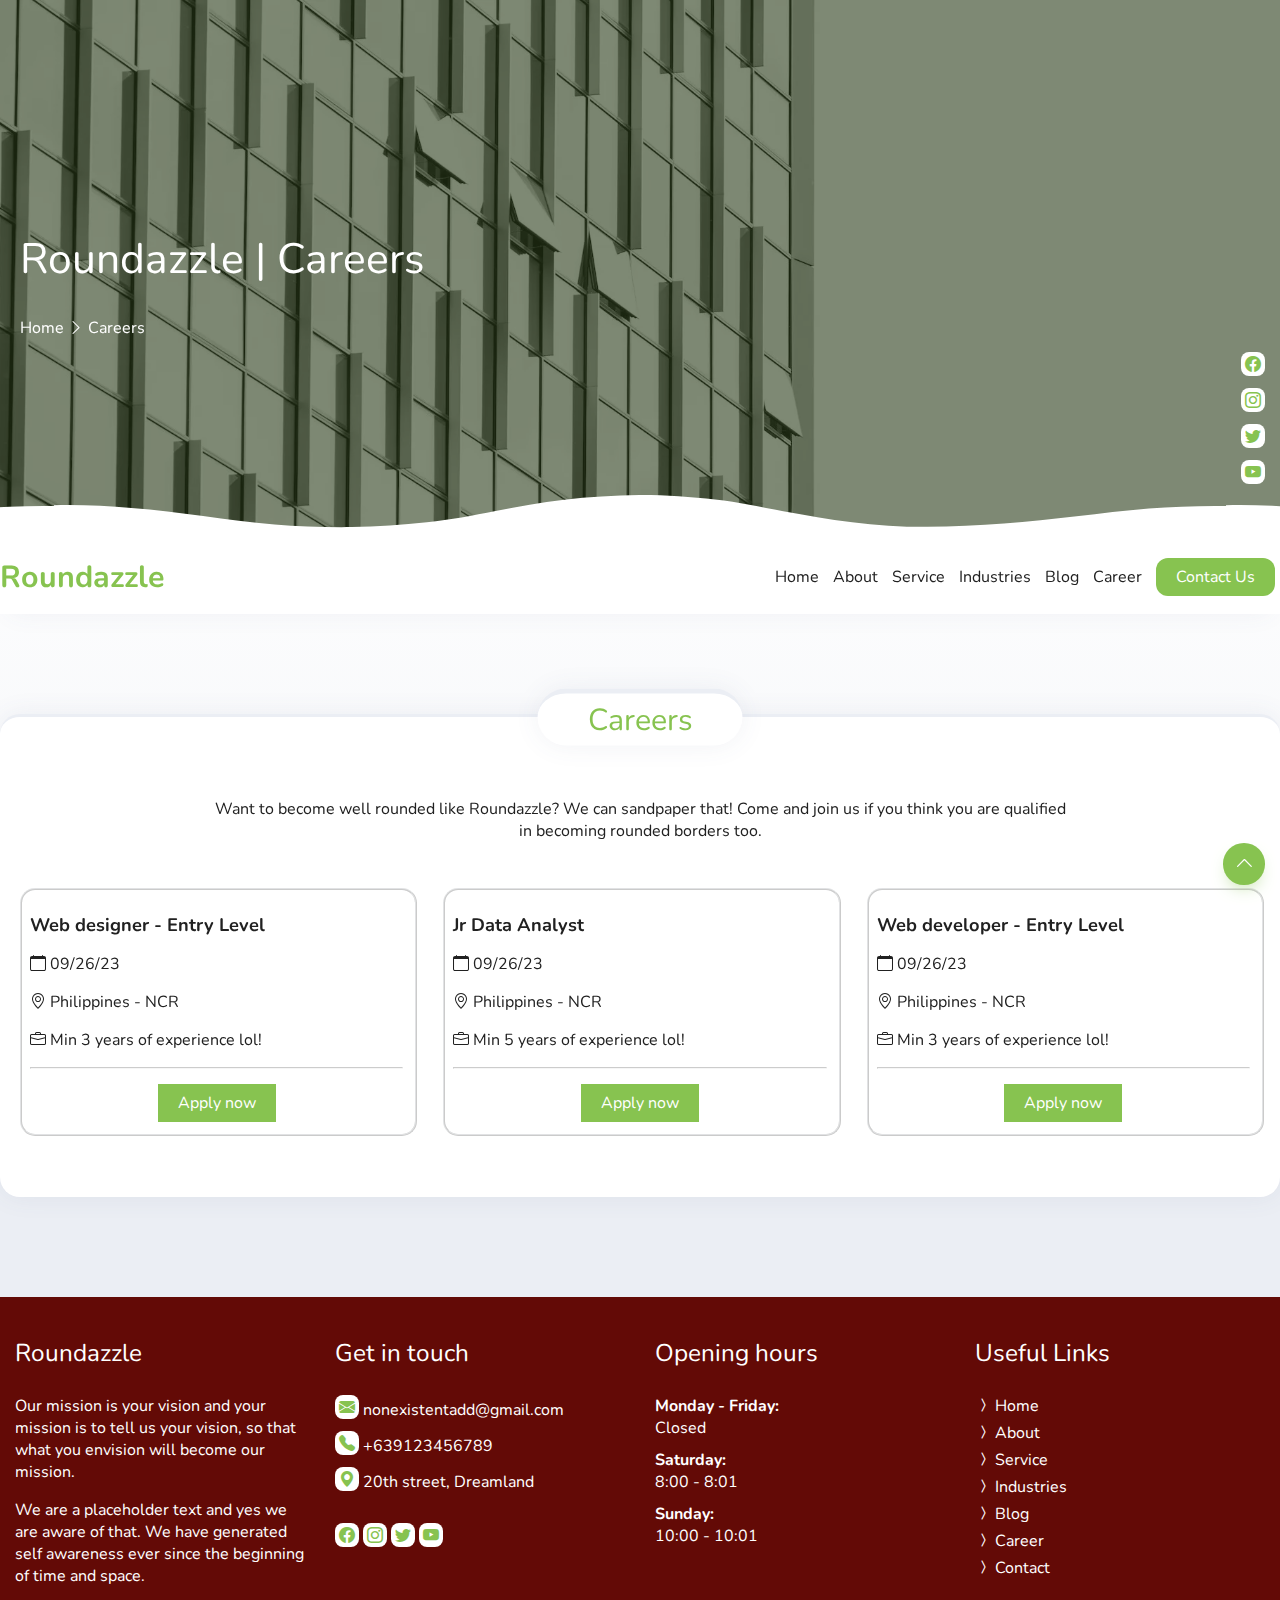
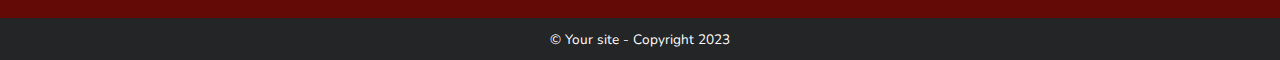
<file: career/career.html>
<!DOCTYPE html>
<html lang="en">
<head>
    <meta charset="UTF-8">
    <meta name="viewport" content="width=device-width, initial-scale=1.0">
    <meta name="author" content="Johnny Alimoot C.">
    <!-- DESCRIPTION OF THE PAGE -->
    <meta name="description" content="Free corporate web template by JACode - Johnny Alimoot C">
    
    <!-- KEYWORDS OF THE PAGE TO HELP SEARCH ENGINE -->
    <meta name="keywords" content="HTML, CSS, Blue, Rounded, Modern, Nice">

    <!-- OG IMAGE IS THE IMAGE SHOWN WHEN YOUR WEBSITE LINK IS SHARED ON SOCIAL MEDIA -->
    <meta property="og:image" content="art/og-card.png">
    <meta property="og:title" content="Roundazzle - Free corporate web template">
    <meta name="twitter:card" content="summary_large_image">

    <!-- THE TITLE OF THE PAGE -->
    <title>Roundazzle | Careers</title>

    <link rel="preload" href="../icons/bootstrap-icons.css" as="style">
    <link rel="preload" href="../css/fontstyle.css" as="style">
    <link rel="preload" href="../css/layout.css" as="style">
    <link rel="preload" href="../css/animation.css" as="style">
    <link rel="preload" href="../css/style.css" as="style">

    <link rel="stylesheet" href="../icons/bootstrap-icons.css">
    <link rel="stylesheet" href="../css/fontstyle.css">
    <link rel="stylesheet" href="../css/layout.css">
    <link rel="stylesheet" href="../css/animation.css">
    <link rel="stylesheet" href="../css/style.css">
    <link rel="icon" type="image/png" href="../art/favicon.png">
</head>
<body>
    <!-- FADE OUT ANIMATION WHEN LOADED -->
    <span class="fade"></span>
    <main>
        <!-- SUB HERO BANNER START -->
        <section class="sub-hero-banner" style="background-image: url('../art/overlay.webp');">
            <div class="hero-contained">
                <div class="hero-title fc-white">
                    <h1 class="ff-damion">Roundazzle | Careers</h1>
                    <a href="../index.html" class="fc-white">
                        Home
                    </a>
                    <i class="bi bi-chevron-right"></i>
                    <a href="#" class="fc-white">
                        Careers
                    </a>
                </div>
            </div>
            <div class="hero-socials">
                <a href="#" class="mt-a icon-link" aria-label="Follow us on facebook">
                    <i class="bi bi-facebook"></i>
                </a>
                <a href="#" class="icon-link mt-10" aria-label="Follow us on instagram">
                    <i class="bi bi-instagram"></i>
                </a>
                <a href="#" class="icon-link mt-10" aria-label="Follow us on twitter">
                    <i class="bi bi-twitter"></i>
                </a>
                <a href="#" class="icon-link mt-10" aria-label="Follow us on youtube">
                    <i class="bi bi-youtube"></i>
                </a>
            </div>
        </section>
        <!-- SUB HERO BANNER END -->

        <!-- NAVIGATION START -->
        <nav>
            <div class="contained">
                <a href="../index.html" class="logo fc-primary ff-damion row flex-alig-center">
                    <span class="fs-h2">Roundazzle</span>
                </a>
                <input type="checkbox" name="tablet-mobile-menu" class="tab-mob-menu" aria-label="tablet and mobile menu">
                <div class="navigation-container">
                    <a href="../index.html">Home</a>
                    <a href="../about.html">About</a>
                    <a href="../service.html">Service</a>
                    <a href="../industries.html">Industries</a>
                    <a href="../blog/blog.html">Blog</a>
                    <a href="career.html">Career</a>
                    <a href="../contact.html" class="btn-bg1 border-round">Contact Us</a>
                </div>
            </div>
        </nav>
        <a href="#" class="btn-back-to-top" aria-label="Back to top button">
            <i class="bi bi-chevron-up"></i>
        </a>
        <!-- NAVIGATION START -->

        <section class="contained">
            <h2 class="section-title ff-damion">Careers</h2>
            <p class="ta-center col-wide mlmr-a">
                Want to become well rounded like Roundazzle? We can sandpaper that! Come and
                join us if you think you are qualified in becoming rounded borders too.
            </p>
            <div class="row flex-just-center">
                <div class="col-tri">
                    <div class="card-career">
                        <span class="fs-h4 mb-5 mt-15">Web designer - Entry Level</span>
                        <p>
                            <i class="bi bi-calendar"></i>
                            09/26/23
                        </p>
                        <p>
                            <i class="bi bi-geo-alt"></i>
                            Philippines - NCR
                        </p>
                        <p>
                            <i class="bi bi-briefcase"></i>
                            Min 3 years of experience lol!
                        </p>
                        <hr>
                        <div class="ta-center mt-15">
                            <a href="career-1.html" class="btn-bg1">Apply now</a>
                        </div>
                    </div>
                </div>
                <div class="col-tri">
                    <div class="card-career">
                        <span class="fs-h4 mb-5 mt-15">Jr Data Analyst</span>
                        <p>
                            <i class="bi bi-calendar"></i>
                            09/26/23
                        </p>
                        <p>
                            <i class="bi bi-geo-alt"></i>
                            Philippines - NCR
                        </p>
                        <p>
                            <i class="bi bi-briefcase"></i>
                            Min 5 years of experience lol!
                        </p>
                        <hr>
                        <div class="ta-center mt-15">
                            <a href="career-1.html" class="btn-bg1">Apply now</a>
                        </div>
                    </div>
                </div>
                <div class="col-tri">
                    <div class="card-career">
                        <span class="fs-h4 mb-5 mt-15">Web developer - Entry Level</span>
                        <p>
                            <i class="bi bi-calendar"></i>
                            09/26/23
                        </p>
                        <p>
                            <i class="bi bi-geo-alt"></i>
                            Philippines - NCR
                        </p>
                        <p>
                            <i class="bi bi-briefcase"></i>
                            Min 3 years of experience lol!
                        </p>
                        <hr>
                        <div class="ta-center mt-15">
                            <a href="career-1.html" class="btn-bg1">Apply now</a>
                        </div>
                    </div>
                </div>
            </div>
        </section>

    </main>
    
    <footer class="fc-white">
        <div class="contained row flex-just-center">
            <div class="col-quad">
                <h3 class="ff-damion">Roundazzle</h3>
                <p>
                    Our mission is your vision and your mission is to tell
                    us your vision, so that what you envision will become our mission.
                </p>
                <p>
                    We are a placeholder text and yes we are aware of that. We have generated self awareness ever since
                    the beginning of time and space.
                </p>
            </div>
            <div class="col-quad">
                <h3 class="ff-damion">Get in touch</h3>
                <a href="#" class="display-block fc-white icon-link mt-10 mb-10">
                    <i class="bi bi-envelope-fill"></i>
                    nonexistentadd@gmail.com
                </a>
                <a href="#" class="display-block fc-white icon-link mt-10 mb-10">
                    <i class="bi bi-telephone-fill"></i>
                    +639123456789
                </a>
                <a href="#" class="display-block fc-white icon-link mt-10 mb-10">
                    <i class="bi bi-geo-alt-fill"></i>
                    20th street, Dreamland
                </a>
                <a href="#" class="display-inblock fc-white icon-link mt-20" aria-label="Follow on facebook">
                    <i class="bi bi-facebook"></i>
                </a>
                <a href="#" class="display-inblock fc-white icon-link" aria-label="Follow on instagram">
                    <i class="bi bi-instagram"></i>
                </a>
                <a href="#" class="display-inblock fc-white icon-link" aria-label="Follow on twitter">
                    <i class="bi bi-twitter"></i>
                </a>
                <a href="#" class="display-inblock fc-white icon-link" aria-label="Follow on youtube">
                    <i class="bi bi-youtube"></i>
                </a>
            </div>
            <div class="col-quad">
                <h3 class="ff-damion">Opening hours</h3>
                <p class="mt-10 mb-10 fw-bold">
                    Monday - Friday:
                    <span class="fw-normal display-block">Closed</span>
                </p>
                <p class="mt-10 mb-10 fw-bold">
                    Saturday:
                    <span class="fw-normal display-block">8:00 - 8:01</span>
                </p>
                <p class="mt-10 mb-10 fw-bold">
                    Sunday:
                    <span class="fw-normal display-block">10:00 - 10:01</span>
                </p>
            </div>
            <div class="col-quad">
                <h3 class="ff-damion">Useful Links</h3>
                <a href="../index.html" class="display-block fc-white mt-5 mb-5">
                    <i class="bi bi-chevron-compact-right"></i>
                    Home
                </a>
                <a href="../about.html" class="display-block fc-white mt-5 mb-5">
                    <i class="bi bi-chevron-compact-right"></i>
                    About
                </a>
                <a href="../service.html" class="display-block fc-white mt-5 mb-5">
                    <i class="bi bi-chevron-compact-right"></i>
                    Service
                </a>
                <a href="../industries.html" class="display-block fc-white mt-5 mb-5">
                    <i class="bi bi-chevron-compact-right"></i>
                    Industries
                </a>
                <a href="../blog/blog.html" class="display-block fc-white mt-5 mb-5">
                    <i class="bi bi-chevron-compact-right"></i>
                    Blog
                </a>
                <a href="../career.html" class="display-block fc-white mt-5 mb-5">
                    <i class="bi bi-chevron-compact-right"></i>
                    Career
                </a>
                <a href="../contact.html" class="display-block fc-white mt-5 mb-5">
                    <i class="bi bi-chevron-compact-right"></i>
                    Contact
                </a>
            </div>
        </div>
        <div class="copy ta-center fc-white">
            <small>&copy; Your site - Copyright 2023</small>
        </div>
    </footer>

</body>
</html>
</file>
<file: css/fontstyle.css>
/* 
    Handcoded by JAC - Johnny Alimoot C.
*/
@font-face {
    font-family: 'nunito';
    src: url('../font/Nunito-Bold.ttf');
    font-display: swap;
}
@font-face {
    font-family: 'nunito';
    src: url('../font/Nunito-Regular.ttf');
    font-display: swap;
}
@font-face {
    font-family: 'nunito';
    src: url('../font/Nunito-Bold.ttf');
    font-weight: bold;
    font-display: swap;
}
@font-face {
    font-family: 'nunito';
    src: url('../font/Nunito-Italic.ttf');
    font-style: italic;
    font-display: swap;
}

.ff-damion{
    font-family: 'nunito';
    font-weight: normal !important;
}

.fc-white{
    color: var(--textWhite);
}

.fc-primary{
    color: var(--primaryColor);
}

.fw-normal{
    font-weight: normal !important;
}
.fw-bold{
    font-weight: bold !important;
}

.ta-center{
    text-align: center;
}
</file>
<file: css/layout.css>
/* 
    Handcoded by JAC - Johnny Alimoot C.
*/
.no-margin{ margin: 0; }
.mlmr-a { margin-left: auto; margin-right: auto; }

.mt-a { margin-top: auto; }
.mt-5 { margin-top: 5px; }
.mt-10 { margin-top: 10px; }
.mt-15 { margin-top: 15px; }
.mt-20 { margin-top: 20px; }
.mt-25 { margin-top: 25px; }
.mt-50 { margin-top: 50px; }

.mr-a { margin-right: auto; }
.mr-5 { margin-right: 5px; }
.mr-10 { margin-right: 10px; }
.mr-15 { margin-right: 15px; }
.mr-20 { margin-right: 20px; }
.mr-25 { margin-right: 25px; }

.mb-a { margin-bottom: auto; }
.mb-5 { margin-bottom: 5px; }
.mb-10 { margin-bottom: 10px; }
.mb-15 { margin-bottom: 15px; }
.mb-20 { margin-bottom: 20px; }
.mb-25 { margin-bottom: 25px; }

.ml-a { margin-left: auto; }
.ml-5 { margin-left: 5px; }
.ml-10 { margin-left: 10px; }
.ml-15 { margin-left: 15px; }
.ml-20 { margin-left: 20px; }
.ml-25 { margin-left: 25px; }

.row{
    display: -webkit-box;
    display: -webkit-flex;
    display: -moz-box;
    display: -ms-flexbox;
    display: flex;
    -webkit-flex-wrap: wrap;
        -ms-flex-wrap: wrap;
            flex-wrap: wrap;
}

.flex-just-center{
    -webkit-box-pack: center;
    -webkit-justify-content: center;
       -moz-box-pack: center;
        -ms-flex-pack: center;
            justify-content: center;
}
.flex-alig-center{
    -webkit-box-align: center;
    -webkit-align-items: center;
       -moz-box-align: center;
        -ms-flex-align: center;
            align-items: center;
}

[class*="col-"]{
    padding: 15px;
    -webkit-box-sizing: border-box;
       -moz-box-sizing: border-box;
            box-sizing: border-box;
}

.col-balance{
    width: 50%;
}
.col-slim{
    width: 30%;
}
.col-wide{
    width: 70%;
}
.col-tri{
    width: 33.33%;
}
.col-quad{
    width: 25%;
}
.col-full{
    width: 100%;
}

.contained{
    margin-left: auto;
    margin-right: auto;
    max-width: 1300px;
}
.hero-contained{
    position: relative;
    width: 1300px;
    margin: auto;
}


@media only screen and (max-width: 992px) {
    .col-tri,
    .col-quad{
        width: 50%;
    }
    .col-balance,
    .col-wide,
    .col-slim{
        width: 100%;
    }

    .order-tab-1{
        -webkit-box-ordinal-group: 0;
        -webkit-order: -1;
           -moz-box-ordinal-group: 0;
            -ms-flex-order: -1;
                order: -1;
    }
}
@media only screen and (max-width: 600px) {
    .col-tri,
    .col-quad{
        width: 100%;
    }
}
</file>
<file: css/animation.css>
/* 
    Handcoded by JAC - Johnny Alimoot C.
*/
:root{
    --slideImage1 :url('../art/servicio.jpg'); 
    --slideImage3 :url('../art/estacion1.jpg');
    --slideImage3 :url('../art/background.jpg');
    --slideImage3 :url('../art/estacion2.jpg');
    --slideImage2 :url('../art/servcio\ 2.jpg');
    --slideImage3 :url('../art/estacion3.jpg');
}

@-webkit-keyframes hero-slideshow {
    0%{ background-size: 100%; }
    0%, 15% {
        background-image: var(--slideImage1)
    }
    18%, 48% {
        background-image: var(--slideImage2)
    }
    50%{ background-size: 150%; }
    51%, 82% {
        background-image: var(--slideImage3)
    }
    85%, 100% {
        background-image: var(--slideImage1)
    }
    100%{ background-size: 100%; }
}

@-moz-keyframes hero-slideshow {
    0%{ -moz-background-size: 100%; background-size: 100%; }
    0%, 15% {
        background-image: var(--slideImage1)
    }
    18%, 48% {
        background-image: var(--slideImage2)
    }
    50%{ -moz-background-size: 150%; background-size: 150%; }
    51%, 82% {
        background-image: var(--slideImage3)
    }
    85%, 100% {
        background-image: var(--slideImage1)
    }
    100%{ -moz-background-size: 100%; background-size: 100%; }
}

@-o-keyframes hero-slideshow {
    0%{ -o-background-size: 100%; background-size: 100%; }
    0%, 15% {
        background-image: var(--slideImage1)
    }
    18%, 48% {
        background-image: var(--slideImage2)
    }
    50%{ -o-background-size: 150%; background-size: 150%; }
    51%, 82% {
        background-image: var(--slideImage3)
    }
    85%, 100% {
        background-image: var(--slideImage1)
    }
    100%{ -o-background-size: 100%; background-size: 100%; }
}

@keyframes hero-slideshow {
    0%{ -moz-background-size: 100%; -o-background-size: 100%; background-size: 100%; }
    0%, 15% {
        background-image: var(--slideImage1)
    }
    18%, 48% {
        background-image: var(--slideImage2)
    }
    50%{ -moz-background-size: 150%; -o-background-size: 150%; background-size: 150%; }
    51%, 82% {
        background-image: var(--slideImage3)
    }
    85%, 100% {
        background-image: var(--slideImage1)
    }
    100%{ -moz-background-size: 100%; -o-background-size: 100%; background-size: 100%; }
}

@-webkit-keyframes fade {
    0%{ opacity: 1; }
    50%{ opacity: 1; }
    100%{ opacity: 0; }
}

@-moz-keyframes fade {
    0%{ opacity: 1; }
    50%{ opacity: 1; }
    100%{ opacity: 0; }
}

@-o-keyframes fade {
    0%{ opacity: 1; }
    50%{ opacity: 1; }
    100%{ opacity: 0; }
}

@keyframes fade {
    0%{ opacity: 1; }
    50%{ opacity: 1; }
    100%{ opacity: 0; }
}



@media only screen and (max-width: 992px) {
    @-webkit-keyframes hero-slideshow {
        0%, 15% {
            background-image: var(--slideImage1)
        }
        18%, 48% {
            background-image: var(--slideImage2)
        }
        51%, 82% {
            background-image: var(--slideImage3)
        }
        85%, 100% {
            background-image: var(--slideImage1)
        }
    }
    @-moz-keyframes hero-slideshow {
        0%, 15% {
            background-image: var(--slideImage1)
        }
        18%, 48% {
            background-image: var(--slideImage2)
        }
        51%, 82% {
            background-image: var(--slideImage3)
        }
        85%, 100% {
            background-image: var(--slideImage1)
        }
    }
    @-o-keyframes hero-slideshow {
        0%, 15% {
            background-image: var(--slideImage1)
        }
        18%, 48% {
            background-image: var(--slideImage2)
        }
        51%, 82% {
            background-image: var(--slideImage3)
        }
        85%, 100% {
            background-image: var(--slideImage1)
        }
    }
    @keyframes hero-slideshow {
        0%, 15% {
            background-image: var(--slideImage1)
        }
        18%, 48% {
            background-image: var(--slideImage2)
        }
        51%, 82% {
            background-image: var(--slideImage3)
        }
        85%, 100% {
            background-image: var(--slideImage1)
        }
    }
    
}
</file>
<file: css/style.css>
/* 
    Handcoded by JAC - Johnny Alimoot C.
*/
:root{
    --h1TextSize: 2.66em;
    --h2TextSize: 1.90em;
    --h3TextSize: 1.52em;
    --h4TextSize: 1.14em;
    --h5TextSize: 1em;
    --pTextSize: 1em;
    --smTextSize: 0.85em;

    --shadowColor: #525f8014;
    --bgWhite : #ffffff;
    --bgBlack : #232527;

    --primaryColor : #87C350;
    --primaryBgBody : #ebeef4;
    --primaryBgFoot : #630A06;

    --textWhite : #ffffff;
    --textBlack : #212121;

    --selectionBg : #F46503;
    --selectionText : #eaecf4;

    --navHeight : 74px;
}

.favi{
    width: 10%;
    
}

.margen{
    size-adjust: auto;
}

.carousel-horizontal {
    overflow-x: auto;
    overflow-y: hidden;
    white-space: nowrap;
    -webkit-overflow-scrolling: touch;
}
.carousel-item {
    display: inline-block;
    width: auto;
}

.gcc{
    color: #F46503;
    --selectionBg : #F46503;
}

::-webkit-scrollbar{
    width: 10px;
}
::-webkit-scrollbar-track{
    background-color: var(--primaryBgBody);
}
::-webkit-scrollbar-thumb{
    background-color: var(--selectionBg);
    -webkit-border-radius: 10px;
            border-radius: 10px;
}
::-moz-selection{
    background-color: var(--selectionBg);
    color: var(--selectionText);
}
::selection{
    background-color: var(--selectionBg);
    color: var(--selectionText);
}

html,
body{
    margin: 0;
    font-family: 'nunito';
    background-color: var(--primaryBgBody);
    scroll-behavior: smooth;
    scroll-padding-top: -webkit-calc(var(--navHeight) + 30);
    scroll-padding-top: -moz-calc(var(--navHeight) + 30);
    scroll-padding-top: calc(var(--navHeight) + 30);
}

img{
    width: 100%; height: 100%;
    -o-object-fit: cover;
       object-fit: cover;
    -o-object-position: center;
       object-position: center;
    -webkit-border-radius: 20px;
       -moz-border-radius: 20px;
            border-radius: 20px;
}
hr{
    opacity: 0.5;
}

h1 { font-size: var(--h1TextSize); }
h2, .fs-h2 { font-size: var(--h2TextSize); font-weight: bold; display: block; }
h3, .fs-h3 { font-size: var(--h3TextSize); font-weight: bold; display: block; }
h4, .fs-h4 { font-size: var(--h4TextSize); font-weight: bold; display: block; }
h5, .fs-h5 { font-size: var(--h5TextSize); font-weight: bold; display: block; }
p, .fs-p { font-size: var(--pTextSize); display: block; }
li{ font-size: var(--pTextSize); }
small { font-size: var(--smTextSize); }
.display-block{ display: block; }
.display-inblock{ display: inline-block; }

nav{
    position: -webkit-sticky;
    position: sticky;
    top: 0;
    -webkit-box-shadow: 0 8px 27px -10px var(--shadowColor);
       -moz-box-shadow: 0 8px 27px -10px var(--shadowColor);
            box-shadow: 0 8px 27px -10px var(--shadowColor);
    background-color: var(--bgWhite);
    height: var(--navHeight);
    z-index: 10;
}
nav::before{
    position: absolute;
    content: "";
    pointer-events: none;
    top: -webkit-calc(-100% + 5px);
    top: -moz-calc(-100% + 5px);
    top: calc(-100% + 5px); left: 0;
    width: 100%; height: 100%;
    background: url('../svg/wave.svg') bottom / contain;
    background-repeat: repeat-x;
}
nav > div{
    display: -webkit-box;
    display: -webkit-flex;
    display: -moz-box;
    display: -ms-flexbox;
    display: flex;
}
.navigation-container{
    margin: auto 0 auto auto;
}
.navigation-container > a{
    margin: 0 5px 0 5px;
}
.logo{
    height: var(--navHeight);
}
.logo::after{
    content: unset;
}

.btn-back-to-top{
    position: fixed;
    bottom: 15px; right: 15px;
    padding: 0 !important;
    -webkit-border-radius: 50%;
       -moz-border-radius: 50%;
            border-radius: 50%;
    width: -webkit-calc(var(--h4TextSize) * 2);
    width: -moz-calc(var(--h4TextSize) * 2);
    width: calc(var(--h4TextSize) * 2);
    height: -webkit-calc(var(--h4TextSize) * 2);
    height: -moz-calc(var(--h4TextSize) * 2);
    height: calc(var(--h4TextSize) * 2);
    font-size: var(--h4TextSize);
    background-color: var(--primaryColor);
    color: var(--textWhite);
    -webkit-box-shadow: 0 8px 20px -10px var(--primaryColor);
       -moz-box-shadow: 0 8px 20px -10px var(--primaryColor);
            box-shadow: 0 8px 20px -10px var(--primaryColor);
    z-index: 5;
}
.btn-back-to-top > i{
    position: absolute;
    top: 50%; left: 50%;
    -webkit-transform: translate(-50%, -50%);
       -moz-transform: translate(-50%, -50%);
        -ms-transform: translate(-50%, -50%);
         -o-transform: translate(-50%, -50%);
            transform: translate(-50%, -50%);
}
.btn-back-to-top:hover,
.btn-back-to-top:focus{
    color: var(--textWhite);
    -webkit-box-shadow: none;
       -moz-box-shadow: none;
            box-shadow: none;
}

.bg-primary{
    background-color: var(--primaryColor);
    color: var(--textWhite);
}
.bg-primary-foot{
    background-color: var(--primaryBgFoot) !important;
    color: var(--textWhite) !important;
    -webkit-border-radius: unset;
       -moz-border-radius: unset;
            border-radius: unset;
}

main::before{
    content: "";
    top: 0; left: 0;
    position: fixed;
    width: 100%; height: 100%;
    background-image: -webkit-gradient(linear, left bottom, left top, color-stop(-50%, var(--primaryBgBody)), color-stop(50%, var(--bgWhite)));
    background-image: -webkit-linear-gradient(bottom, var(--primaryBgBody) -50%, var(--bgWhite) 50%);
    background-image: -moz-linear-gradient(bottom, var(--primaryBgBody) -50%, var(--bgWhite) 50%);
    background-image: -o-linear-gradient(bottom, var(--primaryBgBody) -50%, var(--bgWhite) 50%);
    background-image: linear-gradient(0deg, var(--primaryBgBody) -50%, var(--bgWhite) 50%);
    z-index: 0;
}

section{
    position: relative;
    background-color: var(--bgWhite);
    color: var(--textBlack);
    -webkit-box-sizing: border-box;
       -moz-box-sizing: border-box;
            box-sizing: border-box;
    padding: 50px 5px;
    border-top: 3px solid var(--primaryBgBody);
    margin-top: 100px;
    -webkit-border-radius: 20px;
       -moz-border-radius: 20px;
            border-radius: 20px;
    -webkit-box-shadow: 0 0 27px var(--shadowColor);
       -moz-box-shadow: 0 0 27px var(--shadowColor);
            box-shadow: 0 0 27px var(--shadowColor);
}
.section-title{
    position: absolute;
    top: 0; left: 50%;
    -webkit-transform: translate(-50%, -50%);
       -moz-transform: translate(-50%, -50%);
        -ms-transform: translate(-50%, -50%);
         -o-transform: translate(-50%, -50%);
            transform: translate(-50%, -50%);
    background-color: var(--bgWhite);
    color: var(--primaryColor);
    border-top: 5px solid var(--primaryBgBody);
    -webkit-border-radius: var(--h2TextSize);
       -moz-border-radius: var(--h2TextSize);
            border-radius: var(--h2TextSize);
    padding: 5px 50px;
    margin: 0;
    text-align: center;
    -webkit-box-shadow: 0 0 27px var(--shadowColor);
       -moz-box-shadow: 0 0 27px var(--shadowColor);
            box-shadow: 0 0 27px var(--shadowColor);
}
section.bg-primary-foot{
    background-image: url('../svg/blob.svg');
    background-position: center;
    -moz-background-size: cover 100%;
      -o-background-size: cover 100%;
         background-size: cover 100%;
    background-repeat: no-repeat;
}

.hero-banner,
.sub-hero-banner{
    display: -webkit-box;
    display: -webkit-flex;
    display: -moz-box;
    display: -ms-flexbox;
    display: flex;
    width: 100%;
    height: -webkit-calc(100vh - var(--navHeight));
    height: -moz-calc(100vh - var(--navHeight));
    height: calc(100vh - var(--navHeight));
    -moz-background-size: cover;
      -o-background-size: cover;
         background-size: cover;
    background-repeat: no-repeat;
    background-position: center;
    background-attachment: fixed;
    overflow: hidden;
    border: unset;
    -webkit-border-radius: unset;
       -moz-border-radius: unset;
            border-radius: unset;
    margin: unset;
}
.hero-banner{
    -webkit-animation: hero-slideshow 15s infinite linear;
       -moz-animation: hero-slideshow 15s infinite linear;
         -o-animation: hero-slideshow 15s infinite linear;
            animation: hero-slideshow 15s infinite linear;
}
.sub-hero-banner{
    height: 60vh;
}

.hero-banner::before,
.sub-hero-banner::before{
    content: "";
    position: absolute;
    top: 0; left: 0;
    width: 100%; height: 100%;
    background-color: var(--primaryColor);
    opacity: 0.6;
    -webkit-filter: brightness(30%);
            filter: brightness(30%);
    background-position: center;
}
.hero-title{
    position: relative;
    width: 50%;
    z-index: 1;
    -webkit-box-sizing: border-box;
       -moz-box-sizing: border-box;
            box-sizing: border-box;
    padding: 15px;
}
.hero-socials{
    position: absolute;
    height: 80%;
    top: 50%; right: 15px;
    -webkit-transform: translateY(-50%);
       -moz-transform: translateY(-50%);
        -ms-transform: translateY(-50%);
         -o-transform: translateY(-50%);
            transform: translateY(-50%);
    display: -webkit-box;
    display: -webkit-flex;
    display: -moz-box;
    display: -ms-flexbox;
    display: flex;
    -webkit-box-orient: vertical;
    -webkit-box-direction: normal;
    -webkit-flex-direction: column;
       -moz-box-orient: vertical;
       -moz-box-direction: normal;
        -ms-flex-direction: column;
            flex-direction: column;
    -webkit-box-align: center;
    -webkit-align-items: center;
       -moz-box-align: center;
        -ms-flex-align: center;
            align-items: center;
}
.hero-socials > h4{
    -webkit-writing-mode: vertical-lr;
        -ms-writing-mode: tb-lr;
            writing-mode: vertical-lr;
    -webkit-text-orientation: upright;
            text-orientation: upright;
    text-transform: uppercase;
}


.sticky-img,
.sticky-img-dual{
    position: -webkit-sticky;
    position: sticky;
    top: 84px;
    height: 250px;
}
.sticky-img-dual{
    width: 50%;
}
.sticky-img,
.sticky-img-dual > img{
    -webkit-filter: drop-shadow(0 2px 5px var(--shadowColor));
            filter: drop-shadow(0 2px 5px var(--shadowColor));
}
.sticky-img-dual > img:first-child{
    -webkit-transform: translateX(10%);
       -moz-transform: translateX(10%);
        -ms-transform: translateX(10%);
         -o-transform: translateX(10%);
            transform: translateX(10%);
}
.sticky-img-dual > img:last-child{
    position: absolute;
    top: 0; right: 0;
    -webkit-transform: translate(90%, 40%);
       -moz-transform: translate(90%, 40%);
        -ms-transform: translate(90%, 40%);
         -o-transform: translate(90%, 40%);
            transform: translate(90%, 40%);
}
.sticky-img-dual-spacer{
    width: 100%;
    height: 150px;
}
.sticky-img-dual > .blob{
    position: absolute;
    top: 0; left: 0;
    -webkit-transform: translateY(10%);
       -moz-transform: translateY(10%);
        -ms-transform: translateY(10%);
         -o-transform: translateY(10%);
            transform: translateY(10%);
    width: 470px;
    height: 340px;
    z-index: -1;
}

.card-team{
    position: relative;
    height: 400px;
    width: 80%;
    margin: auto;
    -webkit-border-radius: 15px;
       -moz-border-radius: 15px;
            border-radius: 15px;
    -webkit-box-shadow: 0 11px 20px var(--shadowColor);
       -moz-box-shadow: 0 11px 20px var(--shadowColor);
            box-shadow: 0 11px 20px var(--shadowColor);
    overflow: hidden;
}
.card-team > img{
    -webkit-transition: -webkit-transform 0.5s;
    transition: -webkit-transform 0.5s;
    -o-transition: -o-transform 0.5s;
    -moz-transition: transform 0.5s, -moz-transform 0.5s;
    transition: transform 0.5s;
    transition: transform 0.5s, -webkit-transform 0.5s, -moz-transform 0.5s, -o-transform 0.5s;
}
.card-team > .title,
.card-team > .info{
    position: absolute;
    width: 100%;
    bottom: 0; left: 0;
    -webkit-box-sizing: border-box;
       -moz-box-sizing: border-box;
            box-sizing: border-box;
    background-color: var(--primaryBgFoot);
    color: var(--bgWhite);
    -webkit-border-radius: 15px 15px 0 0;
       -moz-border-radius: 15px 15px 0 0;
            border-radius: 15px 15px 0 0;
    -webkit-transition: -webkit-transform 0.5s;
    transition: -webkit-transform 0.5s;
    -o-transition: -o-transform 0.5s;
    -moz-transition: transform 0.5s, -moz-transform 0.5s;
    transition: transform 0.5s;
    transition: transform 0.5s, -webkit-transform 0.5s, -moz-transform 0.5s, -o-transform 0.5s;
}
.card-team > .title{
    padding: 5px 0 5px 15px;
    margin: 0;
    -webkit-transition-delay: 0.5s;
       -moz-transition-delay: 0.5s;
         -o-transition-delay: 0.5s;
            transition-delay: 0.5s;
}
.card-team > .info{
    height: 60%;
    -webkit-transform: translateY(100%);
       -moz-transform: translateY(100%);
        -ms-transform: translateY(100%);
         -o-transform: translateY(100%);
            transform: translateY(100%);
    overflow: auto;
    padding: 15px;
}
.card-team:hover > img{
    -webkit-transform: translateY(-25%) scale(1.1);
       -moz-transform: translateY(-25%) scale(1.1);
        -ms-transform: translateY(-25%) scale(1.1);
         -o-transform: translateY(-25%) scale(1.1);
            transform: translateY(-25%) scale(1.1);
}
.card-team:hover > .title{
    -webkit-transform: translateY(100%);
       -moz-transform: translateY(100%);
        -ms-transform: translateY(100%);
         -o-transform: translateY(100%);
            transform: translateY(100%);
    -webkit-transition-delay: 0s;
       -moz-transition-delay: 0s;
         -o-transition-delay: 0s;
            transition-delay: 0s;
}
.card-team:hover > .info{
    -webkit-transform: none;
       -moz-transform: none;
        -ms-transform: none;
         -o-transform: none;
            transform: none;
}

.card-blog{
    overflow: hidden;
    -webkit-border-radius: 15px 15px 0 0;
       -moz-border-radius: 15px 15px 0 0;
            border-radius: 15px 15px 0 0;
    padding-bottom: 20px;
    -webkit-transition: -webkit-box-shadow 0.5s, -webkit-transform 0.5s;
    transition: -webkit-box-shadow 0.5s, -webkit-transform 0.5s;
    -o-transition: box-shadow 0.5s, -o-transform 0.5s;
    -moz-transition: box-shadow 0.5s, transform 0.5s, -moz-box-shadow 0.5s, -moz-transform 0.5s;
    transition: box-shadow 0.5s, transform 0.5s;
    transition: box-shadow 0.5s, transform 0.5s, -webkit-box-shadow 0.5s, -moz-box-shadow 0.5s, -webkit-transform 0.5s, -moz-transform 0.5s, -o-transform 0.5s;
}
.card-blog > img{
    height: 300px;
}
.card-blog > .info{
    position: relative;
    display: -webkit-box;
    display: -webkit-flex;
    display: -moz-box;
    display: -ms-flexbox;
    display: flex;
    -webkit-box-align: start;
    -webkit-align-items: flex-start;
       -moz-box-align: start;
        -ms-flex-align: start;
            align-items: flex-start;
    padding: 0 10px;
}
.card-blog > .info > :first-child{
    padding-right: 5px;
}
.card-blog:hover{
    -webkit-box-shadow: 0 0 27px var(--shadowColor);
       -moz-box-shadow: 0 0 27px var(--shadowColor);
            box-shadow: 0 0 27px var(--shadowColor);
    -webkit-transform: translateY(-10px);
       -moz-transform: translateY(-10px);
        -ms-transform: translateY(-10px);
         -o-transform: translateY(-10px);
            transform: translateY(-10px);
}

.card-career{
    position: relative;
    padding: 10px;
    -webkit-border-radius: 15px;
       -moz-border-radius: 15px;
            border-radius: 15px;
}
.card-career::before{
    content: "";
    position: absolute;
    top: 0; left: 0;
    pointer-events: none;
    width: 100%; height: 100%;
    border: 2px ridge var(--bgBlack);
    opacity: 0.2;
    -webkit-border-radius: inherit;
       -moz-border-radius: inherit;
            border-radius: inherit;
}

.img-unheight{
    height: unset;
}

.card-side,
.card-post,
.card-comment > .info{
    -webkit-box-sizing: border-box;
       -moz-box-sizing: border-box;
            box-sizing: border-box;
    -webkit-border-radius: 15px;
       -moz-border-radius: 15px;
            border-radius: 15px;
}
.card-side,
.card-comment > .info{
    width: 100%;
    padding: 20px;
    background-color: var(--primaryBgBody);
}
.card-post{
    display: -webkit-box;
    display: -webkit-flex;
    display: -moz-box;
    display: -ms-flexbox;
    display: flex;
    -webkit-box-align: center;
    -webkit-align-items: center;
       -moz-box-align: center;
        -ms-flex-align: center;
            align-items: center;
    padding: 10px;
    margin: 10px 0;
    -webkit-user-select: none;
       -moz-user-select: none;
        -ms-user-select: none;
            user-select: none;
    font-size: unset;
    cursor: pointer;
    -webkit-transition: background 0.4s;
    -o-transition: background 0.4s;
    -moz-transition: background 0.4s;
    transition: background 0.4s;
}
.card-post:hover,
.card-post:focus{
    background-color: var(--bgWhite);
}
.card-post::after{
    content: unset;
}
.card-post > img{
    width: 75px;
    height: -webkit-calc(var(--pTextSize) * 4);
    height: -moz-calc(var(--pTextSize) * 4);
    height: calc(var(--pTextSize) * 4);
    -webkit-box-sizing: border-box;
       -moz-box-sizing: border-box;
            box-sizing: border-box;
}
.card-post > .info{
    margin-left: 10px;
}

.tags{
    margin: 5px;
    padding: 5px 15px;
    -webkit-border-radius: 50px;
       -moz-border-radius: 50px;
            border-radius: 50px;
    background-color: var(--bgWhite);
}

.comments-list{
    margin-top: 50px;
    padding: 0;
    list-style: none;
}

.card-comment{
    display: -webkit-box;
    display: -webkit-flex;
    display: -moz-box;
    display: -ms-flexbox;
    display: flex;
    -webkit-flex-wrap: wrap;
        -ms-flex-wrap: wrap;
            flex-wrap: wrap;
    margin: 20px 0;
}
.card-comment > img{
    margin-right: 10px;
    width: 100px; height: 100px;
    -webkit-border-radius: 50%;
       -moz-border-radius: 50%;
            border-radius: 50%;
}
.card-comment > .info{
    width: -webkit-calc(100% - 110px);
    width: -moz-calc(100% - 110px);
    width: calc(100% - 110px);
    -webkit-border-radius: 30px;
       -moz-border-radius: 30px;
            border-radius: 30px;
    -webkit-border-top-left-radius: 0;
       -moz-border-radius-topleft: 0;
            border-top-left-radius: 0;
}

.card-comment > img,
.card-side-navigation{
    position: -webkit-sticky;
    position: sticky;
    top: 84px;
}

.card-side-navigation{
    max-height: 80%;
    overflow-y: auto;
}
.card-side-navigation > a{
    display: block;
    margin: 10px 0;
    max-width: 180px;
}

.subscribe{
    position: relative;
    background: fixed no-repeat center bottom / cover;
    z-index: 1;
    padding: 50px 0;
}
.subscribe > div{
    margin: auto;
}
.subscribe::before{
    content: "";
    position: absolute;
    top: 0; left: 0;
    width: 100%; height: 100%;
    background-color: var(--primaryColor);
    -webkit-filter: brightness(50%) contrast(150%);
            filter: brightness(50%) contrast(150%);
    opacity: 0.6;
    z-index: -1;
}

footer{
    position: relative;
    margin-top: 100px;
    background-color: var(--primaryBgFoot);
}
footer > .copy{
    padding: 10px 0;
    background-color: var(--bgBlack);
}

.message-form input,
.message-form textarea{
    -webkit-border-radius: 15px;
       -moz-border-radius: 15px;
            border-radius: 15px;
    -webkit-box-sizing: border-box;
       -moz-box-sizing: border-box;
            box-sizing: border-box;
    padding: 15px;
    width: 100%;
    background-color: var(--primaryBgBody);
}
.message-form > .row > input{
    width: -webkit-calc(50% - 20px);
    width: -moz-calc(50% - 20px);
    width: calc(50% - 20px);
}
.message-form textarea{
    width: 100%;
    border: none;
    resize: vertical;
}

.border-round,
.map-embed > iframe{
    -webkit-border-radius: 12px;
       -moz-border-radius: 12px;
            border-radius: 12px;
}

.map-embed > iframe{
    width: 100%;
    height: 100%;
    border: none;
    -webkit-box-shadow: 0 2px 10px -5px var(--shadowColor);
       -moz-box-shadow: 0 2px 10px -5px var(--shadowColor);
            box-shadow: 0 2px 10px -5px var(--shadowColor);
}

/* Buttons and links */
.tab-mob-menu{
    display: none;
}

a {
    position: relative;
    text-decoration: none;
    color: var(--textBlack);
    font-size: var(--pTextSize);
    -webkit-transform-origin: center;
       -moz-transform-origin: center;
        -ms-transform-origin: center;
         -o-transform-origin: center;
            transform-origin: center;
    -webkit-transition: color 0.2s;
    -o-transition: color 0.2s;
    -moz-transition: color 0.2s;
    transition: color 0.2s;
    -webkit-tap-highlight-color: transparent;
}
a::after{
    content: "";
    position: absolute;
    bottom: 0; left: 0;
    width: 100%; height: 1px;
    background-color: var(--primaryColor);
    -webkit-transform: scale(0);
       -moz-transform: scale(0);
        -ms-transform: scale(0);
         -o-transform: scale(0);
            transform: scale(0);
    -webkit-transition: -webkit-transform 0.4s;
    transition: -webkit-transform 0.4s;
    -o-transition: -o-transform 0.4s;
    -moz-transition: transform 0.4s, -moz-transform 0.4s;
    transition: transform 0.4s;
    transition: transform 0.4s, -webkit-transform 0.4s, -moz-transform 0.4s, -o-transform 0.4s;
}
a.fc-white::after{
    background-color: var(--bgWhite);
}
:focus{
    outline: 3px solid transparent;
}

.icon-link > i{
    display: -webkit-inline-box;
    display: -webkit-inline-flex;
    display: -moz-inline-box;
    display: -ms-inline-flexbox;
    display: inline-flex;
    width: -webkit-calc(var(--pTextSize) * 1.5);
    width: -moz-calc(var(--pTextSize) * 1.5);
    width: calc(var(--pTextSize) * 1.5); height: -webkit-calc(var(--pTextSize) * 1.5); height: -moz-calc(var(--pTextSize) * 1.5); height: calc(var(--pTextSize) * 1.5);
    font-size: var(--pTextSize);
    background-color: var(--bgWhite);
    color: var(--primaryColor);
    -webkit-border-radius: -webkit-calc(var(--pTextSize) / 2);
       -moz-border-radius: -moz-calc(var(--pTextSize) / 2);
            border-radius: calc(var(--pTextSize) / 2);
    -webkit-transition: background 0.2s, color 0.2s, -webkit-box-shadow 0.2s, -webkit-transform 0.2s;
    transition: background 0.2s, color 0.2s, -webkit-box-shadow 0.2s, -webkit-transform 0.2s;
    -o-transition: box-shadow 0.2s, background 0.2s, color 0.2s, -o-transform 0.2s;
    -moz-transition: box-shadow 0.2s, background 0.2s, color 0.2s, transform 0.2s, -moz-box-shadow 0.2s, -moz-transform 0.2s;
    transition: box-shadow 0.2s, background 0.2s, color 0.2s, transform 0.2s;
    transition: box-shadow 0.2s, background 0.2s, color 0.2s, transform 0.2s, -webkit-box-shadow 0.2s, -moz-box-shadow 0.2s, -webkit-transform 0.2s, -moz-transform 0.2s, -o-transform 0.2s;
}
.icon-link > i::before{
    margin: auto;
}

input,
textarea,
button{
    padding: 8px;
    font-family: 'nunito';
    font-size: var(--pTextSize);
    border: none;
}

[class*="btn-"]{
    padding: 8px 20px;
    cursor: pointer;
    display: inline-block;
    -webkit-transition: background 0.2s, color 0.2s, -webkit-box-shadow 0.2s, -webkit-filter 0.2s, -webkit-transform 0.2s;
    transition: background 0.2s, color 0.2s, -webkit-box-shadow 0.2s, -webkit-filter 0.2s, -webkit-transform 0.2s;
    -o-transition: box-shadow 0.2s, background 0.2s, color 0.2s, filter 0.2s, -o-transform 0.2s;
    -moz-transition: box-shadow 0.2s, background 0.2s, color 0.2s, filter 0.2s, transform 0.2s, -moz-box-shadow 0.2s, -moz-transform 0.2s;
    transition: box-shadow 0.2s, background 0.2s, color 0.2s, filter 0.2s, transform 0.2s;
    transition: box-shadow 0.2s, background 0.2s, color 0.2s, filter 0.2s, transform 0.2s, -webkit-box-shadow 0.2s, -moz-box-shadow 0.2s, -webkit-filter 0.2s, -webkit-transform 0.2s, -moz-transform 0.2s, -o-transform 0.2s;
    -webkit-tap-highlight-color: transparent;
}
[class*="btn-"]::after{
    content: unset;
}

.btn-bg1{
    background-color: var(--primaryColor);
    color: var(--textWhite);
}
.btn-bg2{
    background-color: var(--bgWhite);
    color: var(--textBlack);
}

/* Hovers */
a:hover,
a:focus{
    color: var(--primaryColor);
}
a:hover:after,
a:focus::after{
    -webkit-transform: none;
       -moz-transform: none;
        -ms-transform: none;
         -o-transform: none;
            transform: none;
}

.btn-bg1:hover,
.btn-bg1:focus,
.icon-link:hover,
a.fc-white{
    color: var(--textWhite);
}
.btn-bg1:hover,
.btn-bg1:focus{
    -webkit-box-shadow: 0 8px 15px -10px var(--primaryColor);
       -moz-box-shadow: 0 8px 15px -10px var(--primaryColor);
            box-shadow: 0 8px 15px -10px var(--primaryColor);
}
.btn-bg2:hover,
.btn-bg2:focus{
    -webkit-box-shadow: 0 8px 15px -10px var(--bgWhite);
       -moz-box-shadow: 0 8px 15px -10px var(--bgWhite);
            box-shadow: 0 8px 15px -10px var(--bgWhite);
}

[class*="btn-"]:hover,
[class*="btn-"]:focus,
.icon-link:hover > i{
    -webkit-transform: translateY(-3px);
       -moz-transform: translateY(-3px);
        -ms-transform: translateY(-3px);
         -o-transform: translateY(-3px);
            transform: translateY(-3px);
}
/* Active */
.btn-bg1:active{
    -webkit-filter: contrast(75%) brightness(150%);
            filter: contrast(75%) brightness(150%);
}
.btn-bg2:active{
    -webkit-filter: contrast(150%) brightness(75%);
            filter: contrast(150%) brightness(75%);
}

.fade{
    position: fixed;
    top: 0; left: 0;
    width: 100%; height: 100%;
    background-color: var(--bgWhite);
    pointer-events: none;
    opacity: 0;
    z-index: 50;
    -webkit-animation: fade 1s ease-out;
       -moz-animation: fade 1s ease-out;
         -o-animation: fade 1s ease-out;
            animation: fade 1s ease-out;
}


/* Tablet View */
@media only screen and (max-width: 992px) {

    .hero-title{
        width: 80%;
    }

    .navigation-container{
        position: absolute;
        top: 100%; left: 0;
        width: 100%; height: 0;
        -webkit-box-sizing: border-box;
           -moz-box-sizing: border-box;
                box-sizing: border-box;
        background-color: var(--bgWhite);
        -webkit-box-shadow: 0 8px 27px -10px var(--shadowColor);
           -moz-box-shadow: 0 8px 27px -10px var(--shadowColor);
                box-shadow: 0 8px 27px -10px var(--shadowColor);
        overflow: hidden;
        display: -webkit-box;
        display: -webkit-flex;
        display: -moz-box;
        display: -ms-flexbox;
        display: flex;
        -webkit-box-orient: vertical;
        -webkit-box-direction: normal;
        -webkit-flex-direction: column;
           -moz-box-orient: vertical;
           -moz-box-direction: normal;
            -ms-flex-direction: column;
                flex-direction: column;
        -webkit-box-pack: center;
        -webkit-justify-content: center;
           -moz-box-pack: center;
            -ms-flex-pack: center;
                justify-content: center;
        -webkit-box-align: center;
        -webkit-align-items: center;
           -moz-box-align: center;
            -ms-flex-align: center;
                align-items: center;
        -webkit-transition: height 1s;
        -o-transition: height 1s;
        -moz-transition: height 1s;
        transition: height 1s;
    }
    .navigation-container > a{
        margin: 5px 0 5px 0;
    }

    .tab-mob-menu{
        position: relative;
        margin: auto 20px auto auto;
        font-family: 'bootstrap-icons';
        visibility: hidden;
        display: block;
        font-size: var(--h3TextSize);
    }
    .tab-mob-menu::after{
        position: absolute;
        top: 50%; left: 50%;
        -webkit-transform: translate(-50%, -50%);
           -moz-transform: translate(-50%, -50%);
            -ms-transform: translate(-50%, -50%);
             -o-transform: translate(-50%, -50%);
                transform: translate(-50%, -50%);
        content: "\F479";
        visibility: visible;
    }
    .tab-mob-menu:checked::after{
        content: "\F659";
    }

    .tab-mob-menu:checked ~ .navigation-container{
        border-top: 1px solid var(--shadowColor);
        height: 280px;
    }

    .sticky-img-dual > .blob{
        display: none;
    }

    .map-embed > iframe{
        height: 300px;
    }

    .card-side-navigation{
        max-height: unset;
        height: auto;
    }
}

/* Mobile View */
@media only screen and (max-width: 600px){
    .sticky-img-dual{
        width: 100%;
        height: auto;
    }
    .sticky-img-dual > img{
        height: 250px;
    }
    .sticky-img-dual > img:first-child{
        -webkit-transform: none;
           -moz-transform: none;
            -ms-transform: none;
             -o-transform: none;
                transform: none;
    }
    .sticky-img-dual > img:last-child{
        position: unset;
        -webkit-transform: none;
           -moz-transform: none;
            -ms-transform: none;
             -o-transform: none;
                transform: none;
    }
    .sticky-img-dual-spacer{
        display: none;
    }
    
    .message-form > .row > input{
        width: -webkit-calc(50% - 5px);
        width: -moz-calc(50% - 5px);
        width: calc(50% - 5px);
    }

    
    .card-comment > img{
        width: 70px; height: 70px;
    }
    .card-comment > .info{
        width: -webkit-calc(100% - 80px);
        width: -moz-calc(100% - 80px);
        width: calc(100% - 80px);
        -webkit-border-radius: 30px;
           -moz-border-radius: 30px;
                border-radius: 30px;
        -webkit-border-top-left-radius: 0;
           -moz-border-radius-topleft: 0;
                border-top-left-radius: 0;
    }
}

@media only screen and (max-height: 500px) {
    .hero-banner,
    .sub-hero-banner{
        height: auto;
    }
}
</file>
